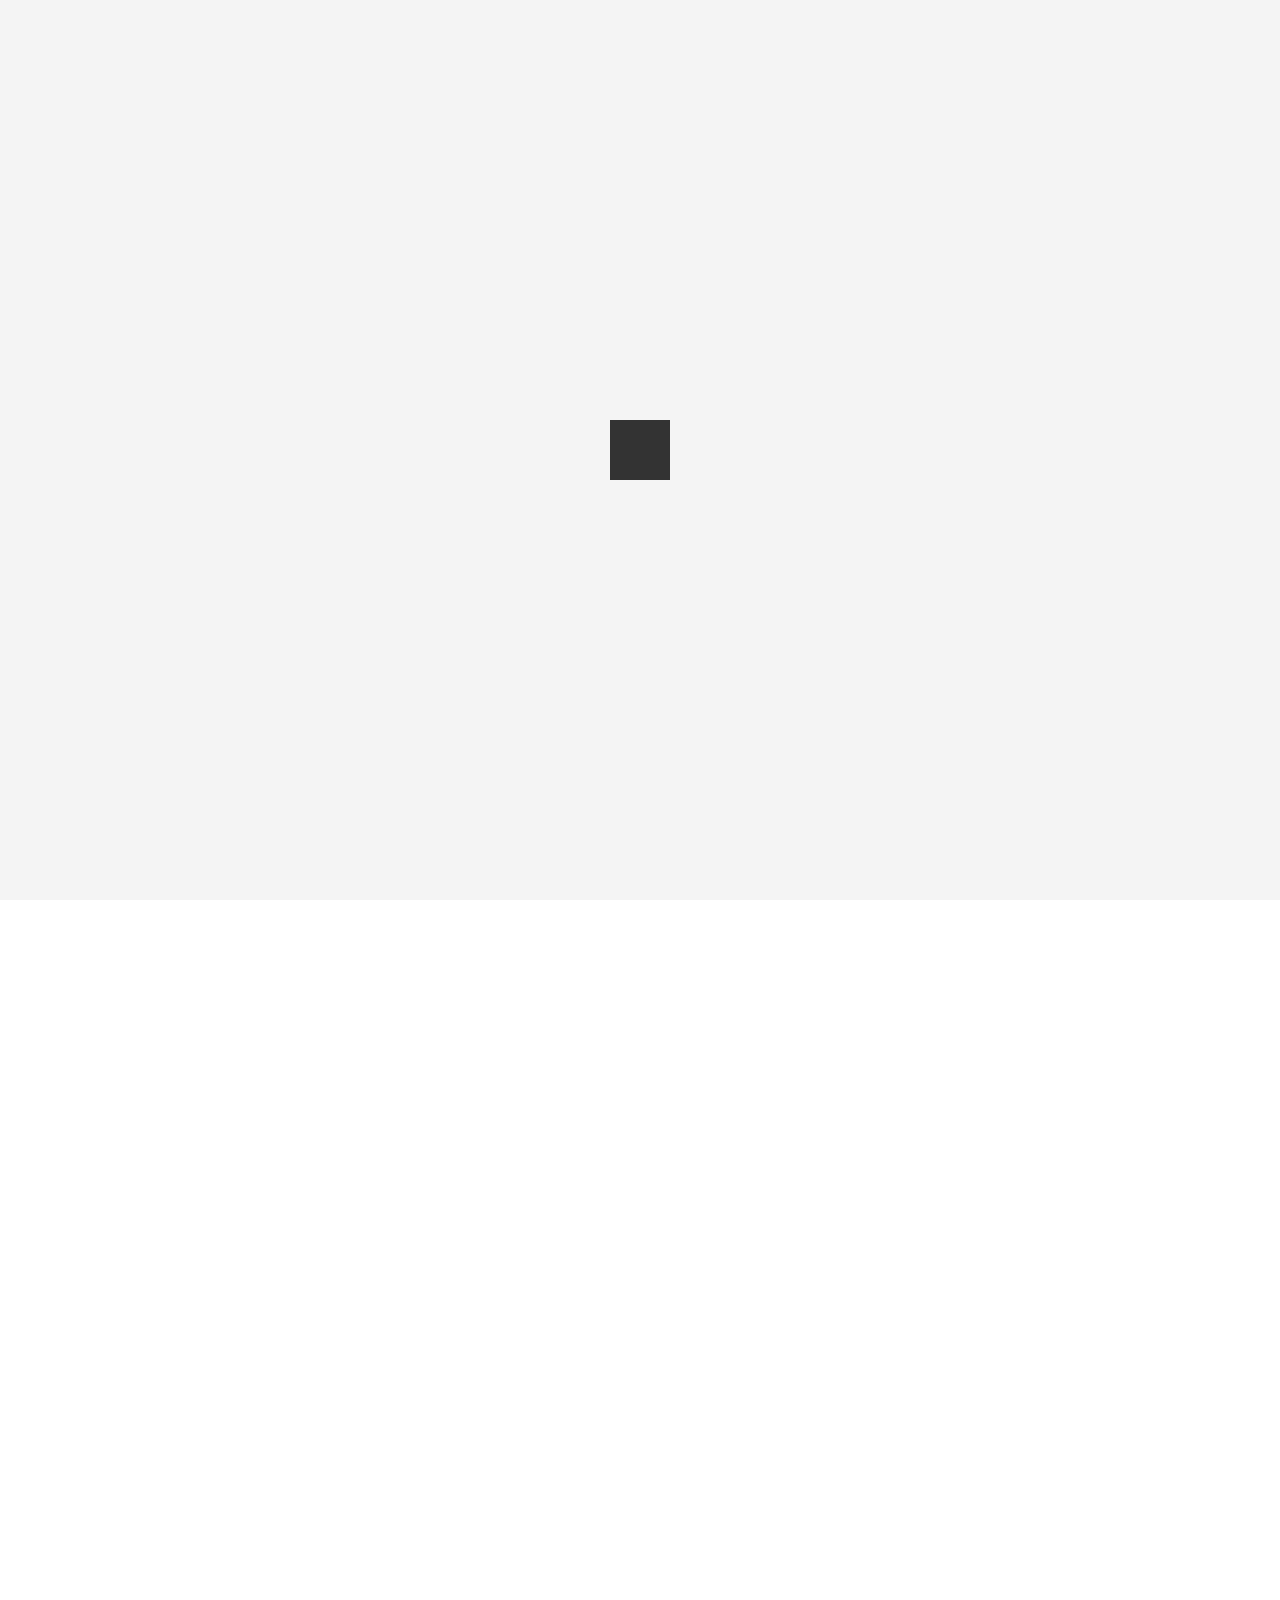
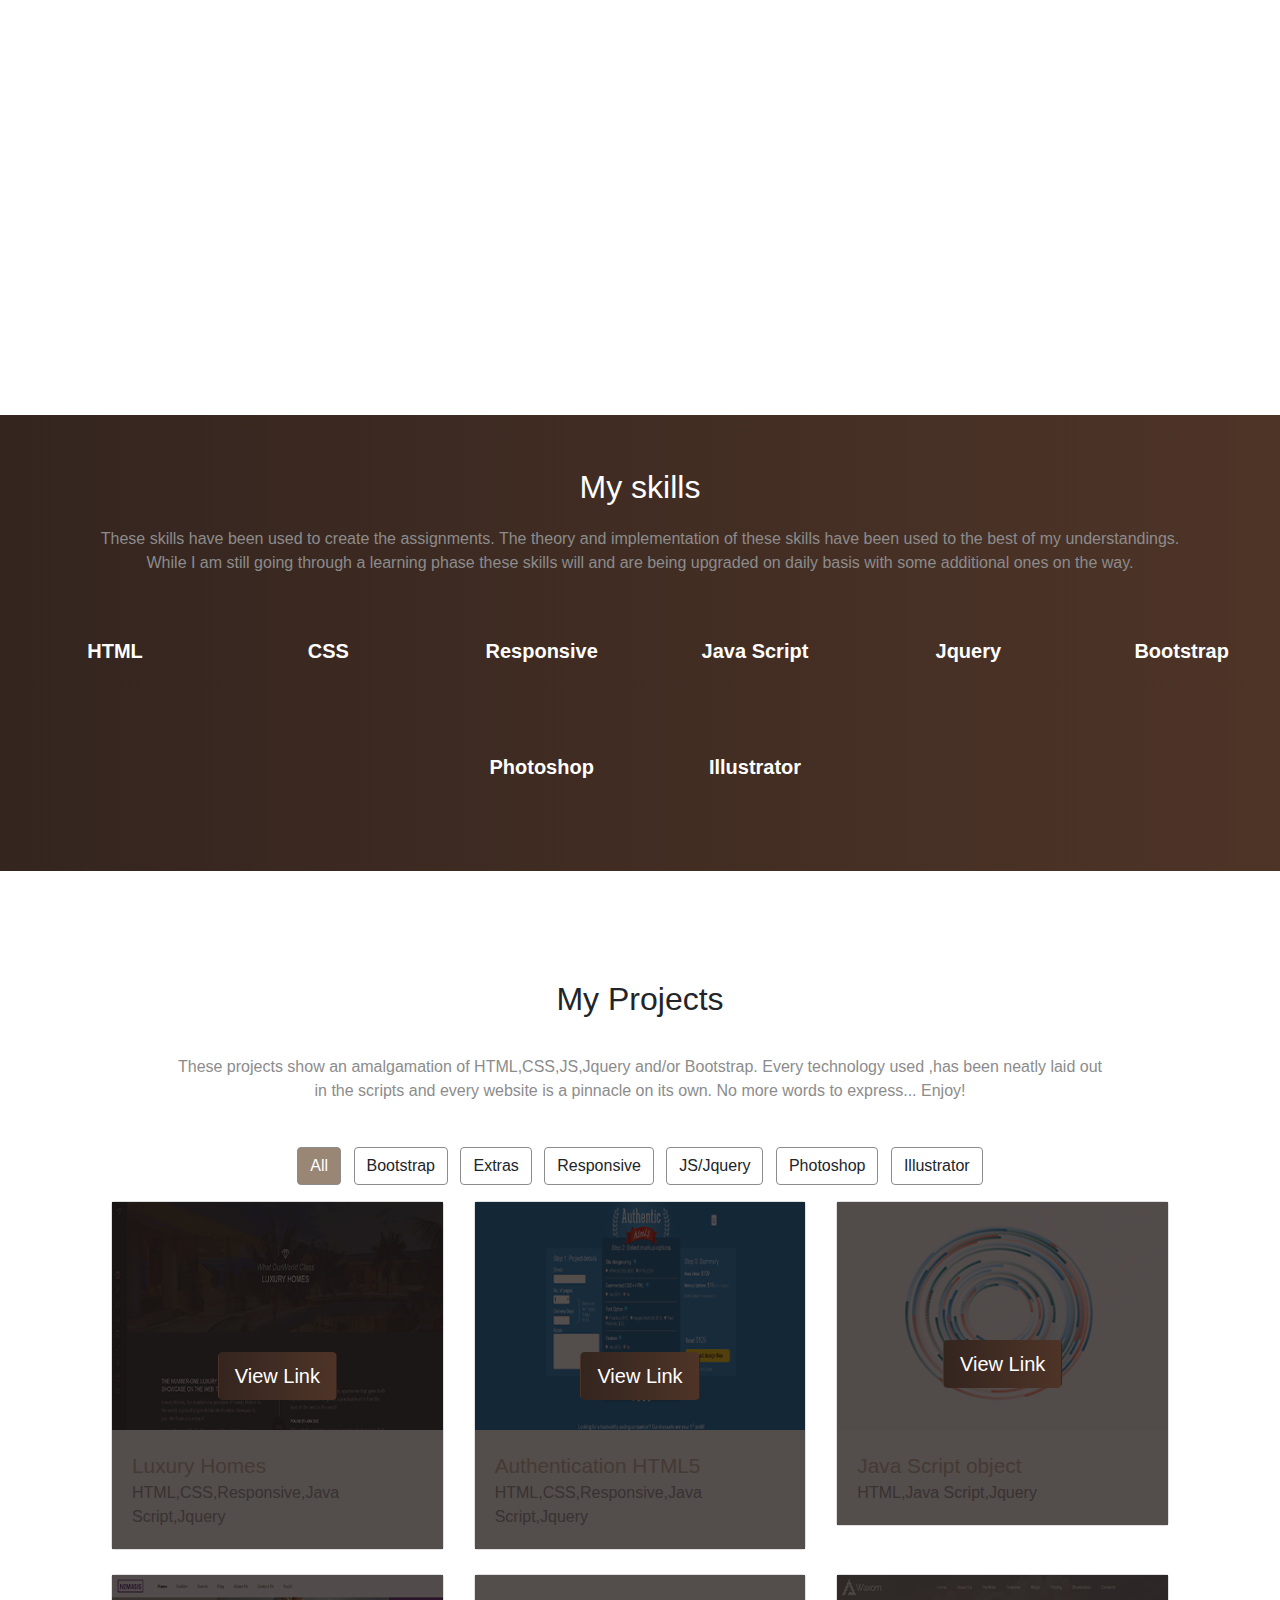
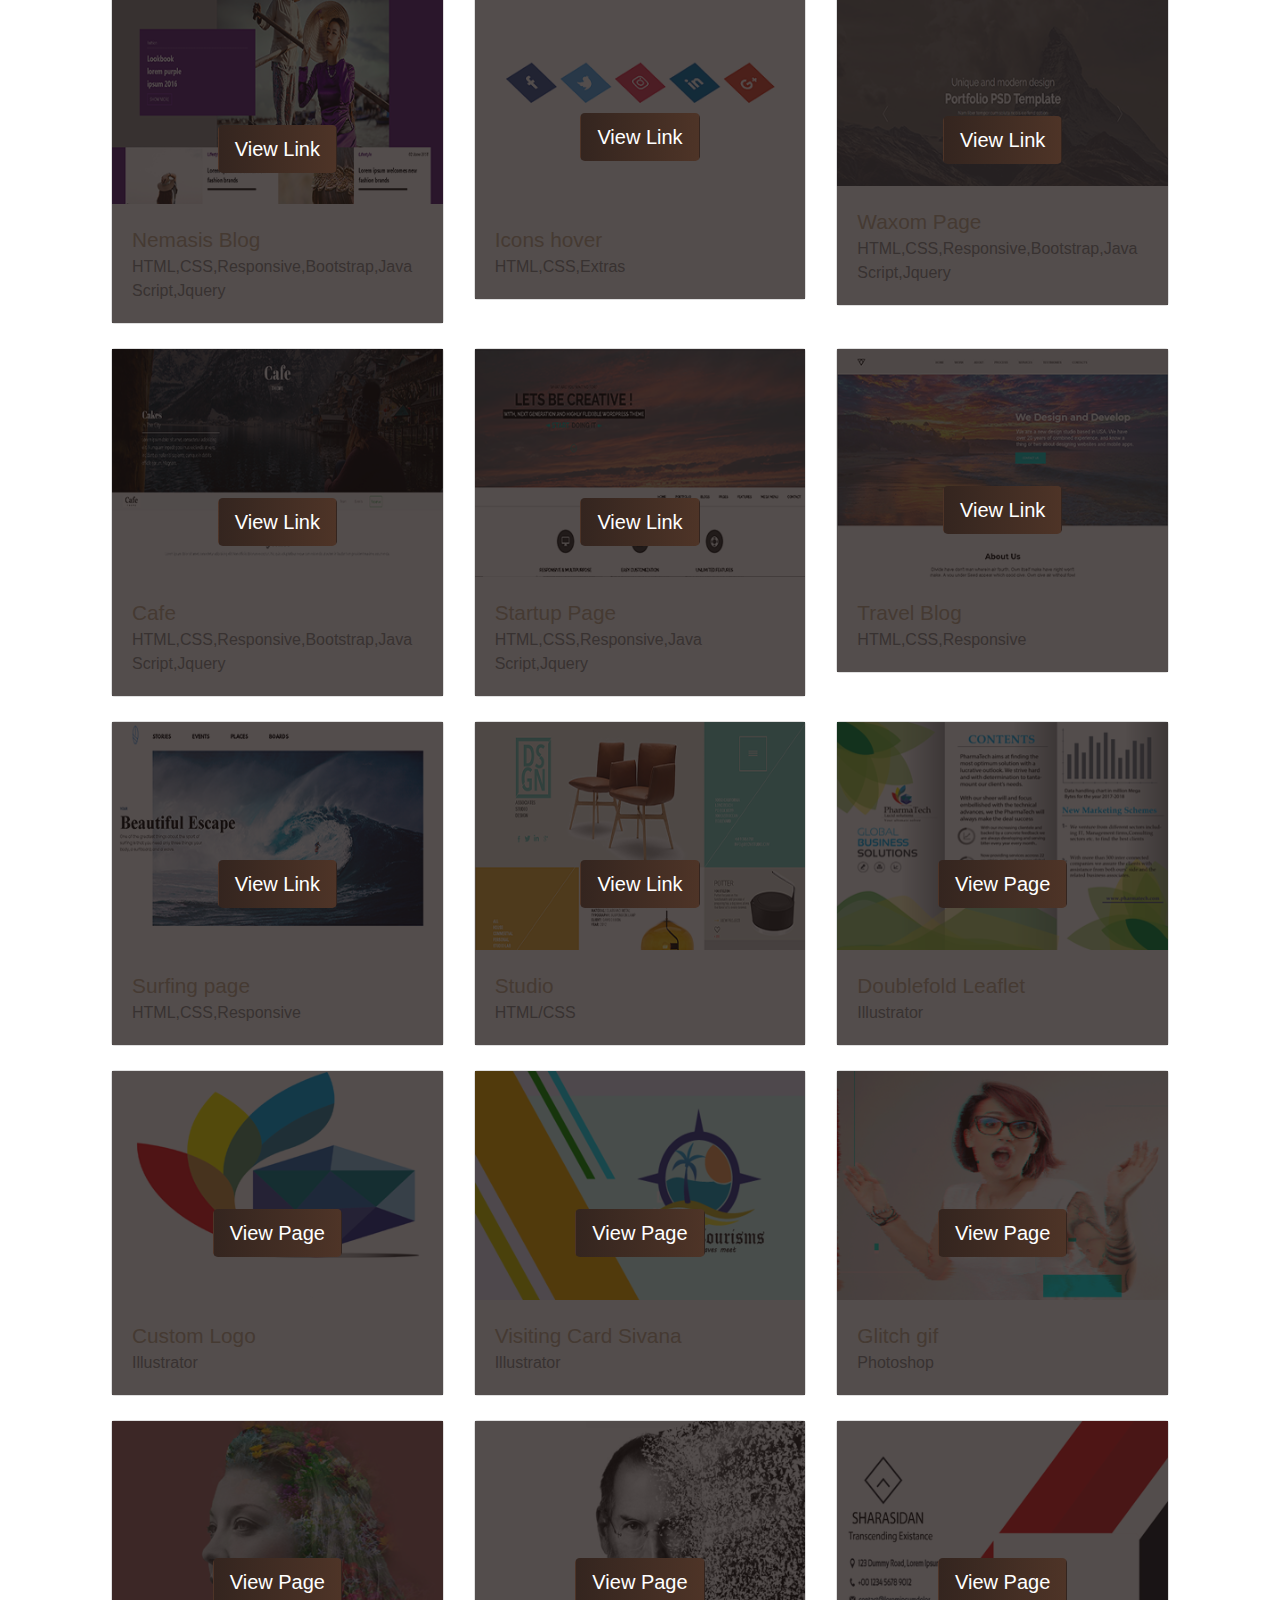
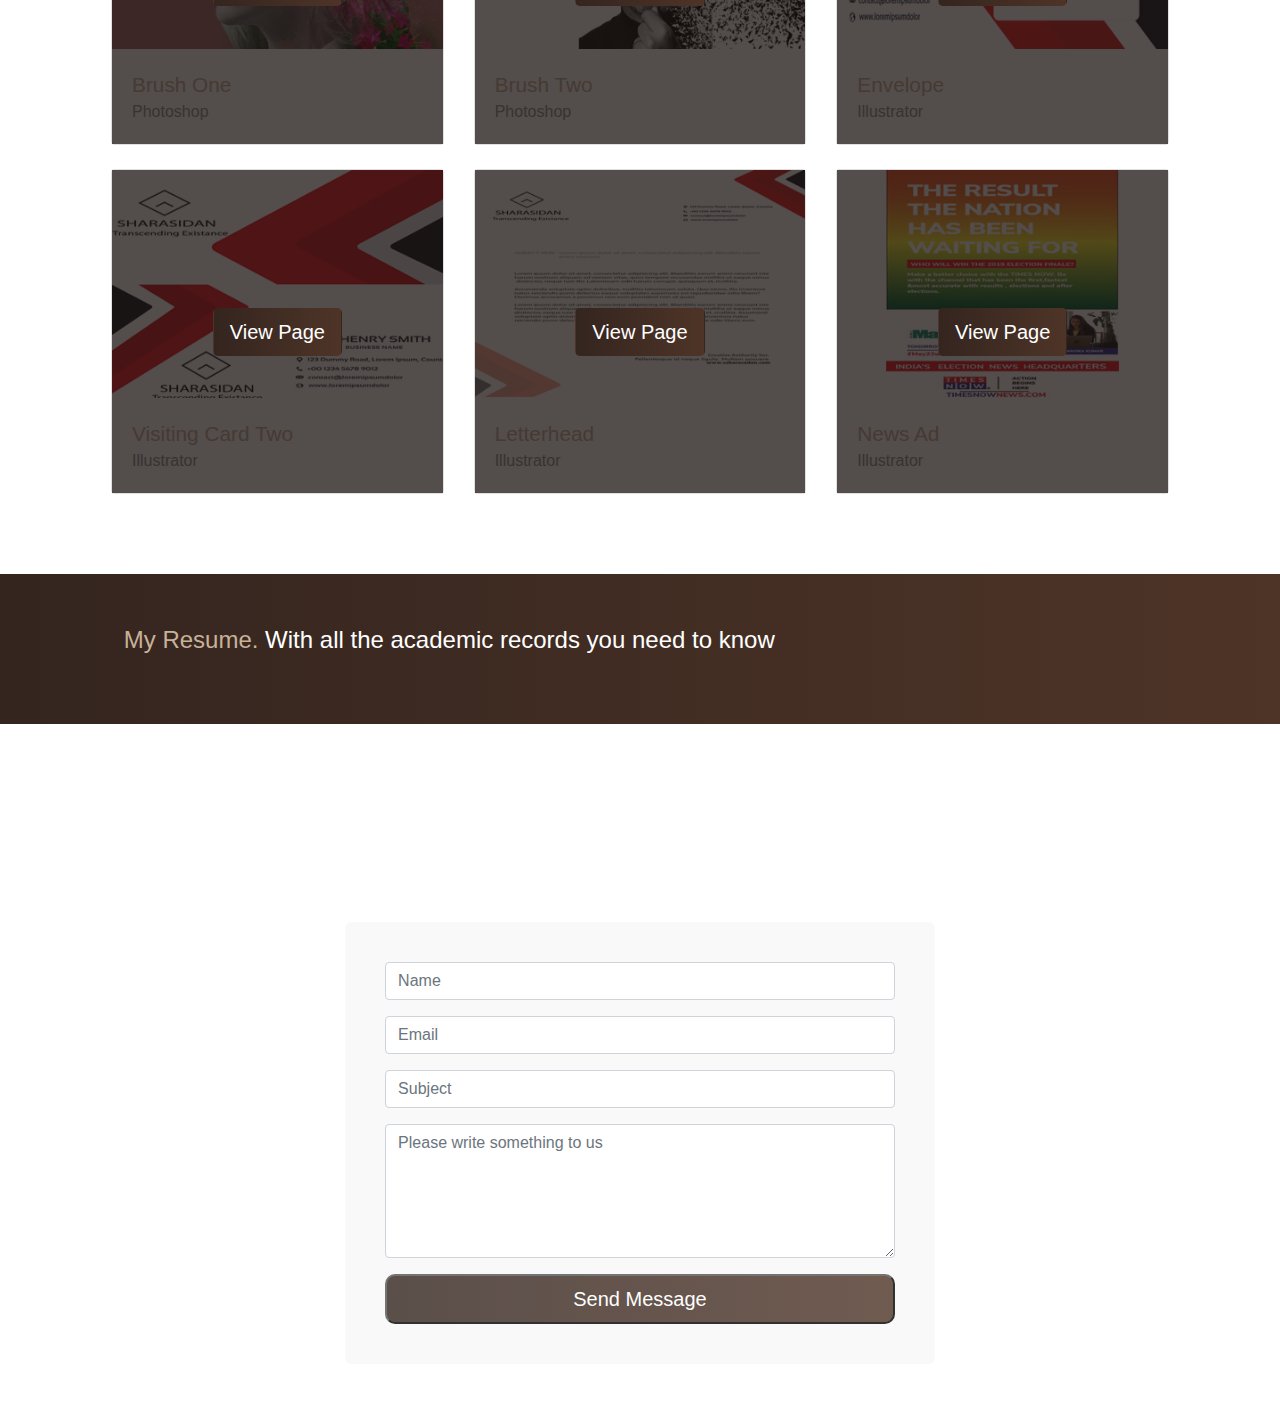
<file: index.html>
<!DOCTYPE html>
<html>
<head>
	<title>My Portfolio</title>
	<meta charset="utf-8">
	<meta name="viewport" content="width=device-width, initial-scale=1">
	<link rel="stylesheet" href="CSS/aos.css">
	<link rel="stylesheet" href="CSS/fontawesome.min.css">
	<!-- <link href="https://stackpath.bootstrapcdn.com/font-awesome/4.7.0/css/font-awesome.min.css" rel="stylesheet" integrity="sha384-wvfXpqpZZVQGK6TAh5PVlGOfQNHSoD2xbE+QkPxCAFlNEevoEH3Sl0sibVcOQVnN" crossorigin="anonymous"> -->
	<link rel="stylesheet" href="https://cdnjs.cloudflare.com/ajax/libs/twitter-bootstrap/4.3.1/css/bootstrap.css">
	<link rel="stylesheet" href="CSS/style.css">
 </head>
<body>
<div class="loaderscreen">
<div class="spinner"></div>
</div>

	<div class="container-fluid px-0 wrapper1">
	<section class="py-2 py-md-3 main_hero">
		<div clas="container-fluid px-0">
		<nav class="navbar navbar fixed-top navbar-expand-lg nav_main px-0">
			<a href="#" class="navbar-brand ml-3">
			<img src="Images/Illustrations/LOGO.png" class="scalesome" alt="logo">
			</a>
		 <button class="btn-lg navbar-toggler text-white  btnmenu" role="button" data-toggle="collapse" data-target="#mymenu">
			<span class="cross"></span>
		</button>
			<div class="collapse navbar-collapse main_menu justify-content-lg-center " id="mymenu">
			<ul class="navbar-nav text-white text-center navmenu ">
	<li class="nav-item px-lg-3">
	<a href= "#home" class="nav-link text-white lead">Home</a>
	</li>
	<li class="nav-item px-lg-3">
	<a href= "#skills" class="nav-link text-white lead">Skills</a>
	</li>
		<li class="nav-item px-lg-3">
	<a href= "#about" class="nav-link text-white lead">About Me</a>
	</li>
		
		<li class="nav-item px-lg-3">
	<a href= "#assignment" class="nav-link text-white lead">Assignments</a>
	</li>
		
		<li class="nav-item px-lg-3">
	<a href= "#contact" class="nav-link text-white lead">Contact</a>
	</li>
	</ul>
			</div>
		</nav>
		</div>
		<div id="home" class="targets"></div>
		<section class="py-3 py-lg-5 text-center justify-content-center container_top align-content-center" >
		<div class="row mx-0 text-center my-auto">
		<div class="col-11 col-lg-5 text-center mx-auto text-white">
		<p class="font-weight-bold font_one" data-aos="fade-right" data-aos-duration="800" data-aos-delay="200">Hi, I am Vaibhav Pharate.<br>Welcome to my Portfolio.</p><br>
			<span >
		<i class="fas fa-chevron-down fontaw1 animate1"></i>
			</span>
		</div>
		</div>
		</section>
	</section>
		<section class="py-3 py-md-4 py-lg-5">
		<div class="container-fluid">
			<div class="widthsome mx-auto ovrfl">
		<div class="row mx-0 text-center justify-content-center" data-aos="fade-up" >
				<div class="col-11 col-md-6 col-lg-3 text-center mx-auto parent1">
			    <span class="d-block skillset1" data-aos="fade-right">
					<i class="fab fa-html5"></i>
				</span>
					<div data-aos="fade-in">
					<p class="font-weight-bold lead">HTML5 &amp; HTML</p>
					<p class="sometext text-center">With HTML5 and HTML the contents can be displayed with tagges markups and many other accessable contents have been included in all new HTML5</p>
						</div>
					<div class="col-5 mx-auto borderchild"></div>
			    </div>
			<div class="col-11 col-md-6 col-lg-3 text-center mx-auto parent1">
			    <span class="d-block skillset1" data-aos="fade-up">
					<i class="fab fa-css3-alt"></i>
				</span>
				<div data-aos="fade-in">
					<p class="font-weight-bold lead">CSS3 &amp; CSS</p>
					<p class="sometext text-center">With CSS and the new CSS3 we can stylize each and every element on the webpage with any desired property imaginable.</p>
			</div>
					<div class="col-5 mx-auto borderchild"></div>
			    </div>
			<div class="col-11 col-md-6 col-lg-3 text-center mx-auto parent1">
			    <span class="d-block skillset1" data-aos="fade-left">
					<i class="fab fa-js-square"></i>
				</span>
				<div data-aos="fade-in">
					<p class="font-weight-bold lead">Jquery &amp; Java Script </p>
					<p class="sometext text-center">Jquery and Java Script that are the soul of user interaction can be triggered on any event i.e. for both desktop and smartphone browser events,thus making the webpage more fun to create and for the user to visit it again and again</p>
				</div>
					<div class="col-5 mx-auto borderchild"></div>
			    </div>
			<div class="col-11 col-md-6 col-lg-3 text-center mx-auto parent1">
			    <span class="d-block skillset1" data-aos="fade-up">
					<i class="fab fa-adobe"></i>
				</span>
				<div data-aos="fade-in">
					<p class="font-weight-bold lead">Illustrator &amp; Photoshop</p>
					<p class="sometext text-center">With Adobe Illustrator it is now easy to make brands&amp;/or Logos with both accuracy and more precision.Whereas Photoshop helps to create attractive web templates and gives the independence to exude your passion and imaginations while building them.</p>
			</div>
					<div class="col-5 mx-auto borderchild"></div>
			    </div>
			</div>
			</div>
		</div>
		</section>
		<div id="about" class="targets"></div>
		<section class="py-3 py-lg-5">
			
			<div class="widthsome mx-auto text-center px-2"> 
			<p class="fontsome text-center font-weight-bold mb-3 mb-lg-3" data-aos="flip-right" data-aos-delay="350">About Me</p>
			<p class="text-center lead  mb-3 mb-lg-5 text-dark" data-aos="flip-right" data-aos-delay="350">Hi, I am Vaibhav Pharate a Mechanical Engineer by degree and an Analytical thinker by choice. It is this choice that hase led me to ponder for such an immense world of possibilities that is web designing. That being said I have completed my Diploma in Semanitc Web Designing through Envision Computer Training Institute (ECTI). I have an experience in designing Responsive webpages using HTML, CSS, the generous Bootstrap (Thanks to twitter!) and also making the webpages User Interactive using Java Script and Jquery programming languages. Also I can design brands/logos using Adobe Illustrator and website templates using Adobe Photoshop<br>
			I am now a front end web developer and focusing on improving my skillset for the more better implimentations. All that being said, If you want to know more about my acadamics, click the button below for my resume.  

			 </p>
			 <div  data-aos="flip-up" data-aos-delay="350">
			 <a class="text-white font-weight-bold mx-auto  buttonresume lead" href="vaibhav_pharate.pdf" target="_blank">My Resume</a>
			</div>
               </div>
		</section>
		<div id="skills" class="targets"></div>
		<section class="py-3 py-md-5 brownback">
		<div class="container-fluid text-center px-0">
		<div class="row mx-0  text-center justify-content-center">
			<div class="col-12 px-0">
				<p class="text-white text-center fontsome">My skills</p>
				<p class="mx-auto text-center widthsome fontmont" style="color: #8c8c8c;">These skills have been used to create the assignments. The theory and implementation of these skills have been used to the best of my understandings. While I am still going through a learning phase these skills will and are being upgraded on daily basis with some additional ones on the way. </p>
			</div>
			<div class="col-lg-12 px-0">
				 
    <div class="row mx-auto">
       <div class="col-lg-2 mx-auto"> <div class="progressbar" data-animate="false">
    <div class="circle" data-percent="85">
      <div></div>
      <p class="textskill">HTML</p>
    </div>
  </div></div>
        <div class="col-lg-2 mx-auto"><div class="progressbar" data-animate="false">
    <div class="circle" data-percent="90">
      <div></div>
      <p class="textskill">CSS</p>
    </div>
  </div></div>
        <div class="col-lg-2 mx-auto"><div class="progressbar" data-animate="false">
    <div class="circle" data-percent="90">
      <div></div>
      <p class="textskill">Responsive</p>
    </div>
  </div></div>
        <div class="col-lg-2 mx-auto"><div class="progressbar" data-animate="false">
    <div class="circle" data-percent="85">
      <div></div>
      <p class="textskill">Java Script</p>
    </div>
  </div></div>
 <div class="col-lg-2 mx-auto"><div class="progressbar" data-animate="false">
    <div class="circle" data-percent="85">
      <div></div>
      <p class="textskill">Jquery</p>
    </div>
  </div></div>
   <div class="col-lg-2 mx-auto"><div class="progressbar" data-animate="false">
    <div class="circle" data-percent="70">
      <div></div>
      <p class="textskill">Bootstrap</p>
    </div>
  </div></div></div>
			</div>
			<div class="col-lg-12 px-0">
				 
    <div class="row mx-auto">
      
        
        <div class="col-lg-2 mx-auto ml-lg-auto mr-lg-0"><div class="progressbar" data-animate="false">
    <div class="circle" data-percent="70">
      <div></div>
      <p class="textskill">Photoshop</p>
    </div>
  </div></div>
        <div class="col-lg-2 mx-auto mr-lg-auto ml-lg-0"><div class="progressbar" data-animate="false">
    <div class="circle" data-percent="70">
      <div></div>
      <p class="textskill">Illustrator</p>
    </div>
  </div></div></div>
			</div>
		</div>
		</div>
		</section>
		<div id="assignment" class="targets"></div>
		<section class="py-3 py-lg-5" >
		<div class="container-fluid px-0">
			<div class="widthsome mx-auto">
				<div class="activity" >
			<p class="fontsome text-center mx-auto py-sm-3">
			My Projects 	
			</p>
				<p class="mx-auto text-center widthsome fontmont" style="color: #8c8c8c;">These projects show an amalgamation of HTML,CSS,JS,Jquery and/or Bootstrap. Every technology used ,has been neatly laid out in the scripts and every website is a pinnacle on its own. No more words to express... Enjoy! </p>
				</div>
				<div class="py-3 py-lg-2 somelink">
					<div class="row mx-0 justify-content-center listbottom">
						<ul class="list-unstyled list-inline text-center">
							<li class="list-inline-item" ><button class="btn project-item activebutton" data-filter="All">All</button></li>
							<li class="list-inline-item" ><button class="btn project-item" data-filter="Boots">Bootstrap</button></li>
							<li class="list-inline-item" ><button class="btn project-item" data-filter="Extra">Extras</button></li>
							<li class="list-inline-item" ><button class="btn project-item" data-filter="Resp">Responsive</button></li>
							<li class="list-inline-item" ><button class="btn project-item" data-filter="Js">JS/Jquery</button></li>
							<li class="list-inline-item" ><button class="btn project-item" data-filter="Pht">Photoshop</button></li>
							<li class="list-inline-item" ><button class="btn project-item" data-filter="Ill">Illustrator</button></li>
							</ul>
					</div>
					<div class="row mx-auto justify-content-center show1 imgfromtop">
				<div class="col-11 col-lg-4 mb-4 filter Js Resp Extra" >
					
					<div class="card maincard" >
						<img src="Images/Illustrations/two.png" class="img-fluid">
						<div class="card-img-overlay cardfind">
							<a href="Luxury/index.html" target="_blank"><button class="btn btn-lg text-white btnsomecard" >View Link</button></a>
						</div>
						<div class="card-body cardchange">
							<p class="card-text colorone mb-0">Luxury Homes</p>
							<p class="card-text colortwo">HTML,CSS,Responsive,Java Script,Jquery</p>
						</div>
					</div>
					
				</div>	
				<div class="col-11 col-lg-4 mb-4 filter Js Resp " >
					
					<div class="card maincard" >
						<img src="Images/Illustrations/authen.png" class="img-fluid setheight">
						<div class="card-img-overlay cardfind">
							<a href="Authentication/index.html"  target="_blank"><button class="btn btn-lg text-white btnsomecard">View Link</button></a>
						</div>
						<div class="card-body cardchange">
							<p class="card-text colorone mb-0">Authentication HTML5</p>
							<p class="card-text colortwo">HTML,CSS,Responsive,Java Script,Jquery</p>
						</div>
					</div>
						
				</div>
				<div class="col-11 col-lg-4 mb-4 filter Js Extra " >
					
					<div class="card maincard" >
						<img src="Images/Illustrations/circular.png" class="img-fluid">
						<div class="card-img-overlay cardfind">
							<a href="Circular11/index.html" target="_blank"><button class="btn btn-lg text-white btnsomecard">View Link</button></a>
						</div>
						<div class="card-body cardchange">
							<p class="card-text colorone mb-0">Java Script object</p>
							<p class="card-text colortwo">HTML,Java Script,Jquery</p>
						</div>
					</div>
						
				</div>
				<div class="col-11 col-lg-4 mb-4 filter   Boots Js Resp" >
					
					<div class="card maincard" >
						<img src="Images/Illustrations/three.png" class="img-fluid">
						<div class="card-img-overlay cardfind">
							<a href="NemasisAbsolute/Index.html"  target="_blank"><button class="btn btn-lg text-white btnsomecard">View Link</button></a>
						</div>
						<div class="card-body cardchange">
							<p class="card-text colorone mb-0">Nemasis Blog</p>
							<p class="card-text colortwo">HTML,CSS,Responsive,Bootstrap,Java Script,Jquery</p>
						</div>
					</div>
					
				</div>
				<div class="col-11 col-lg-4 mb-4 filter  Extra">
					
					<div class="card maincard"  d>
						<img src="Images/Illustrations/icons.png" class="img-fluid">
						<div class="card-img-overlay cardfind">
							<a href="Icons/Index.html"  target="_blank"><button class="btn btn-lg text-white btnsomecard">View Link</button></a>
						</div>
						<div class="card-body cardchange">
							<p class="card-text colorone mb-0">Icons hover</p>
							<p class="card-text colortwo">HTML,CSS,Extras</p>
						</div>
					</div>
					
				</div>
				<div class="col-11 col-lg-4 mb-4 filter Boots Resp Js" >
					
					<div class="card maincard" >
						<img src="Images/Illustrations/waxom.png" class="img-fluid">
						<div class="card-img-overlay cardfind">
							<a href="Waxom/index.html"  target="_blank"><button class="btn btn-lg text-white btnsomecard">View Link</button></a>
						</div>
						<div class="card-body cardchange">
							<p class="card-text colorone mb-0">Waxom Page</p>
							<p class="card-text colortwo">HTML,CSS,Responsive,Bootstrap,Java Script,Jquery</p>
						</div>
					</div>
					
				</div>
						<div class="col-11 col-lg-4 mb-4 filter Boots Resp Js" >
							
					<div class="card maincard">
						<img src="Images/Illustrations/cafe.png" class="img-fluid">
						<div class="card-img-overlay cardfind">
							<a href="Cafe/index.html"  target="_blank"><button class="btn btn-lg text-white btnsomecard">View Link</button></a>
						</div>
						<div class="card-body cardchange">
							<p class="card-text colorone mb-0">Cafe</p>
							<p class="card-text colortwo">HTML,CSS,Responsive,Bootstrap,Java Script,Jquery</p>
						</div>
					</div>
							
				</div>
						<div class="col-11 col-lg-4 mb-4 filter Resp Js" >
							
					<div class="card maincard">
						<img src="Images/Illustrations/startup.png" class="img-fluid">
						<div class="card-img-overlay cardfind">
							<a href="Startup/Index.html"  target="_blank"><button class="btn btn-lg text-white btnsomecard">View Link</button></a>
						</div>
						<div class="card-body cardchange">
							<p class="card-text colorone mb-0">Startup Page</p>
							<p class="card-text colortwo">HTML,CSS,Responsive,Java Script,Jquery</p>
						</div>
					</div>
							
				</div>
						<div class="col-11 col-lg-4 mb-4 filter Js Resp " >
							
					<div class="card maincard" >
						<img src="Images/Illustrations/travel.png" class="img-fluid">
						<div class="card-img-overlay cardfind">
							<a href="Travel/index.html"  target="_blank"><button class="btn btn-lg text-white btnsomecard">View Link</button></a>
						</div>
						<div class="card-body cardchange">
							<p class="card-text colorone mb-0">Travel Blog</p>
							<p class="card-text colortwo">HTML,CSS,Responsive</p>
						</div>
					</div>
				</div>
						<div class="col-11 col-lg-4 mb-4 filter All " >
							
					<div class="card maincard" >
						<img src="Images/Illustrations/surfing.png" class="img-fluid">
						<div class="card-img-overlay cardfind">
							<a href="Surfing/index.html"  target="_blank"><button class="btn btn-lg text-white btnsomecard">View Link</button></a>
						</div>
						<div class="card-body cardchange">
							<p class="card-text colorone mb-0">Surfing page</p>
							<p class="card-text colortwo">HTML,CSS,Responsive</p>
						</div>
					</div>
									
				</div>
						<div class="col-11 col-lg-4 mb-4 filter All " >
							
					<div class="card maincard" >
						<img src="Images/Illustrations/studio.png" class="img-fluid">
						<div class="card-img-overlay cardfind">
							<a href="Studio/index.html"  target="_blank"><button class="btn btn-lg text-white btnsomecard">View Link</button></a>
						</div>
						<div class="card-body cardchange">
							<p class="card-text colorone mb-0">Studio</p>
							<p class="card-text colortwo">HTML/CSS</p>
						</div>
					</div>
							
				</div>
						<div class="col-11 col-lg-4 mb-4 filter Ill " >
					
					<div class="card maincard">
						<img src="Images/Illustrations/leaflet.png" class="img-fluid">
						<div class="card-img-overlay cardfind">
							<a href="Illustrator/Leaflet.png"  target="_blank"><button class="btn btn-lg text-white btnsomecard">View Page</button></a>
						</div>
						<div class="card-body cardchange">
							<p class="card-text colorone mb-0">Doublefold Leaflet</p>
							<p class="card-text colortwo">Illustrator</p>
						</div>
					</div>
						
				</div>
						<div class="col-11 col-lg-4 mb-4 filter Ill " >
					
					<div class="card maincard">
						<img src="Images/Illustrations/logo1.png" class="img-fluid">
						<div class="card-img-overlay cardfind">
							<a href="Illustrator/logo.png"  target="_blank"><button class="btn btn-lg text-white btnsomecard">View Page</button></a>
						</div>
						<div class="card-body cardchange">
							<p class="card-text colorone mb-0">Custom Logo</p>
							<p class="card-text colortwo">Illustrator</p>
						</div>
					</div>
						
				</div>
						<div class="col-11 col-lg-4 mb-4 filter Ill " >
					
					<div class="card maincard" >
						<img src="Images/Illustrations/visit1.png" class="img-fluid">
						<div class="card-img-overlay cardfind">
							<a href="Illustrator/Sivana-03.png"  target="_blank"><button class="btn btn-lg text-white btnsomecard">View Page</button></a>
						</div>
						<div class="card-body cardchange">
							<p class="card-text colorone mb-0">Visiting Card Sivana</p>
							<p class="card-text colortwo">Illustrator</p>
						</div>
					</div>
						
				</div>
						<div class="col-11 col-lg-4 mb-4 filter Pht " >
					
					<div class="card maincard" >
						<img src="Images/Illustrations/gif1.png" class="img-fluid">
						<div class="card-img-overlay cardfind">
							<a href="Photoshop/asdf.gif"  target="_blank"><button class="btn btn-lg text-white btnsomecard">View Page</button></a>
						</div>
						<div class="card-body cardchange">
							<p class="card-text colorone mb-0">Glitch gif</p>
							<p class="card-text colortwo">Photoshop</p>
						</div>
					</div>
						
				</div>
						<div class="col-11 col-lg-4 mb-4 filter Pht " >
					
					<div class="card maincard">
						<img src="Images/Illustrations/nat.png" class="img-fluid">
						<div class="card-img-overlay cardfind">
							<a href="Photoshop/natalie_dormer_actress_profile_face_make_up_109437_2060x123622.png"  target="_blank"><button class="btn btn-lg text-white btnsomecard">View Page</button></a>
						</div>
						<div class="card-body cardchange">
							<p class="card-text colorone mb-0">Brush One</p>
							<p class="card-text colortwo">Photoshop</p>
						</div>
					</div>
						
				</div>
						<div class="col-11 col-lg-4 mb-4 filter Pht ">
					
					<div class="card maincard">
						<img src="Images/Illustrations/steve.png" class="img-fluid">
						<div class="card-img-overlay cardfind">
							<a href="Photoshop/Steve jobs.png"  target="_blank"><button class="btn btn-lg text-white btnsomecard" >View Page</button></a>
						</div>
						<div class="card-body cardchange">
							<p class="card-text colorone mb-0">Brush Two</p>
							<p class="card-text colortwo">Photoshop</p>
						</div>
					</div>
						
				</div>
						<div class="col-11 col-lg-4 mb-4 filter Ill " >
					
					<div class="card maincard">
						<img src="Images/Illustrations/env.png" class="img-fluid">
						<div class="card-img-overlay cardfind">
							<a href="Illustrator/Envelope.png"><button class="btn btn-lg text-white btnsomecard">View Page</button></a>
						</div>
						<div class="card-body cardchange">
							<p class="card-text colorone mb-0">Envelope</p>
							<p class="card-text colortwo">Illustrator</p>
						</div>
					</div>
						
				</div>
						<div class="col-11 col-lg-4 mb-4 filter Ill" >
					
					<div class="card maincard">
						<img src="Images/Illustrations/visit2.png" class="img-fluid">
						<div class="card-img-overlay cardfind">
							<a href="Illustrator/Visitingcard-1.png"  target="_blank"><button class="btn btn-lg text-white btnsomecard">View Page</button></a>
						</div>
						<div class="card-body cardchange">
							<p class="card-text colorone mb-0">Visiting Card Two</p>
							<p class="card-text colortwo">Illustrator</p>
						</div>
					</div>
						
				</div>
						<div class="col-11 col-lg-4 mb-4 filter Ill " >
					
					<div class="card maincard">
						<img src="Images/Illustrations/letterhead.png" class="img-fluid">
						<div class="card-img-overlay cardfind">
							<a href="Illustrator/Letterhead.png"  target="_blank"><button class="btn btn-lg text-white btnsomecard">View Page </button></a>
						</div>
						<div class="card-body cardchange">
							<p class="card-text colorone mb-0">Letterhead</p>
							<p class="card-text colortwo">Illustrator</p>
						</div>
					</div>
						
				</div>
						<div class="col-11 col-lg-4 mb-4 filter Ill " >
					
					<div class="card maincard">
						<img src="Images/Illustrations/news.png" class="img-fluid">
						<div class="card-img-overlay cardfind">
							<a href="Illustrator/NEWS-01.jpg"  target="_blank"><button class="btn btn-lg text-white btnsomecard">View Page </button></a>
						</div>
						<div class="card-body cardchange">
							<p class="card-text colorone mb-0">News Ad</p>
							<p class="card-text colortwo">Illustrator</p>
						</div>
					</div>
						
				</div>
				</div>

				</div>
				</div>
		</div>
		</section>
<div class="container-fluid py-3 py-lg-5 brownback">
			<div class="widthsome mx-auto">
			<div class="row mx-0">
			<div class="col-11 mx-auto col-md-9" data>
			<p class="presume textrale text-white text-center text-lg-left mb-0">
			<span style="color:#c7b299">My Resume.</span> With all the academic records you need to know	
			</p>	
			</div>	
			<div class="col-11 mx-auto col-md-3 mt-3 mt-md-0 text-center" >
			<a class="text-white font-weight-bold d-inline-block buttonresume lead" href="vaibhav_pharate.pdf" target="_blank" data-aos="fade-left ">Click here</a>	
			</div>
			</div>
			</div>
		</div>
		
		<section class="py-3 py-lg-5 backworking" id="contact">
			<div id="contact" class="targets"></div>
			<div class="container-fluid justify-content-center">
          <p class="text-center text-white mx-auto fontsome " data-aos="fade-down-left">Contact Me</p>
          <p class="text-center text-white lead" data-aos="fade-down-right">Feel Free to write a message. I will reach back to you as soon as possible. Have a nice day!</p>
            <div class="widthsome mx-auto">
            	<div class="row mx-0 justify-content-center">
            	<div class="col-11 col-lg-7 mx-auto">
            	<div class="formWrapper">
            	<form id="formContact" class="contactme needs-validation" role="form" method="post" action="send_message.php" novalidate>
            		 <input type="text" class="form-control" id="name_user" placeholder="Name" required  data-rule-required="true" data-rule-minlength="4">
                       <div class="valid-feedback">
                        Looks good!
                   </div>
                   <div class="mb-3"></div>
                   <input type="email" class="form-control" name="email_user" placeholder="Email" required  data-rule-required="true" data-rule-minlength="7" data-rule-email="true">
                   
                   <div class="mb-3"></div>
                   <input type="text" class="form-control" name="subject_user" placeholder="Subject"  data-rule-required="false">
                   <div class="valid-feedback">
                        Looks good!
                   </div>
                   <div class="mb-3"></div>
                   
                    <textarea class="form-control" name="message_user" rows="5" data-rule-required="true" required placeholder ="Please write something to us" data-rule-minlength="6"></textarea>
                    <div class="mb-3"></div>
                    <button class="btn-lg text-white d-block w-100 mx-auto sendbutton" type="submit" value="Validate!">Send Message</button>
            	</form>
            </div>
            </div>
        </div>
            </div>				
			</div>
		</section>
	</div>

<script
  src="https://code.jquery.com/jquery-3.4.1.min.js"
  integrity="sha256-CSXorXvZcTkaix6Yvo6HppcZGetbYMGWSFlBw8HfCJo="
  crossorigin="anonymous"></script>
<script src="JS/script.js"></script>
	<script src=" https://cdnjs.cloudflare.com/ajax/libs/twitter-bootstrap/4.3.1/js/bootstrap.bundle.min.js"></script>
	<script src="JS/circle.js"></script>
<script src="JS/aos.js"></script>
	<script>
		AOS.init();
</script>
<script type="text/javascript" src="http://ajax.aspnetcdn.com/ajax/jquery.validate/1.11.1/jquery.validate.min.js"></script>
	
	<script type="text/javascript">
		$('#formContact').validate();
	</script>
<script src="JS/fontawesome.js"></script>
</body>
</html>
</file>
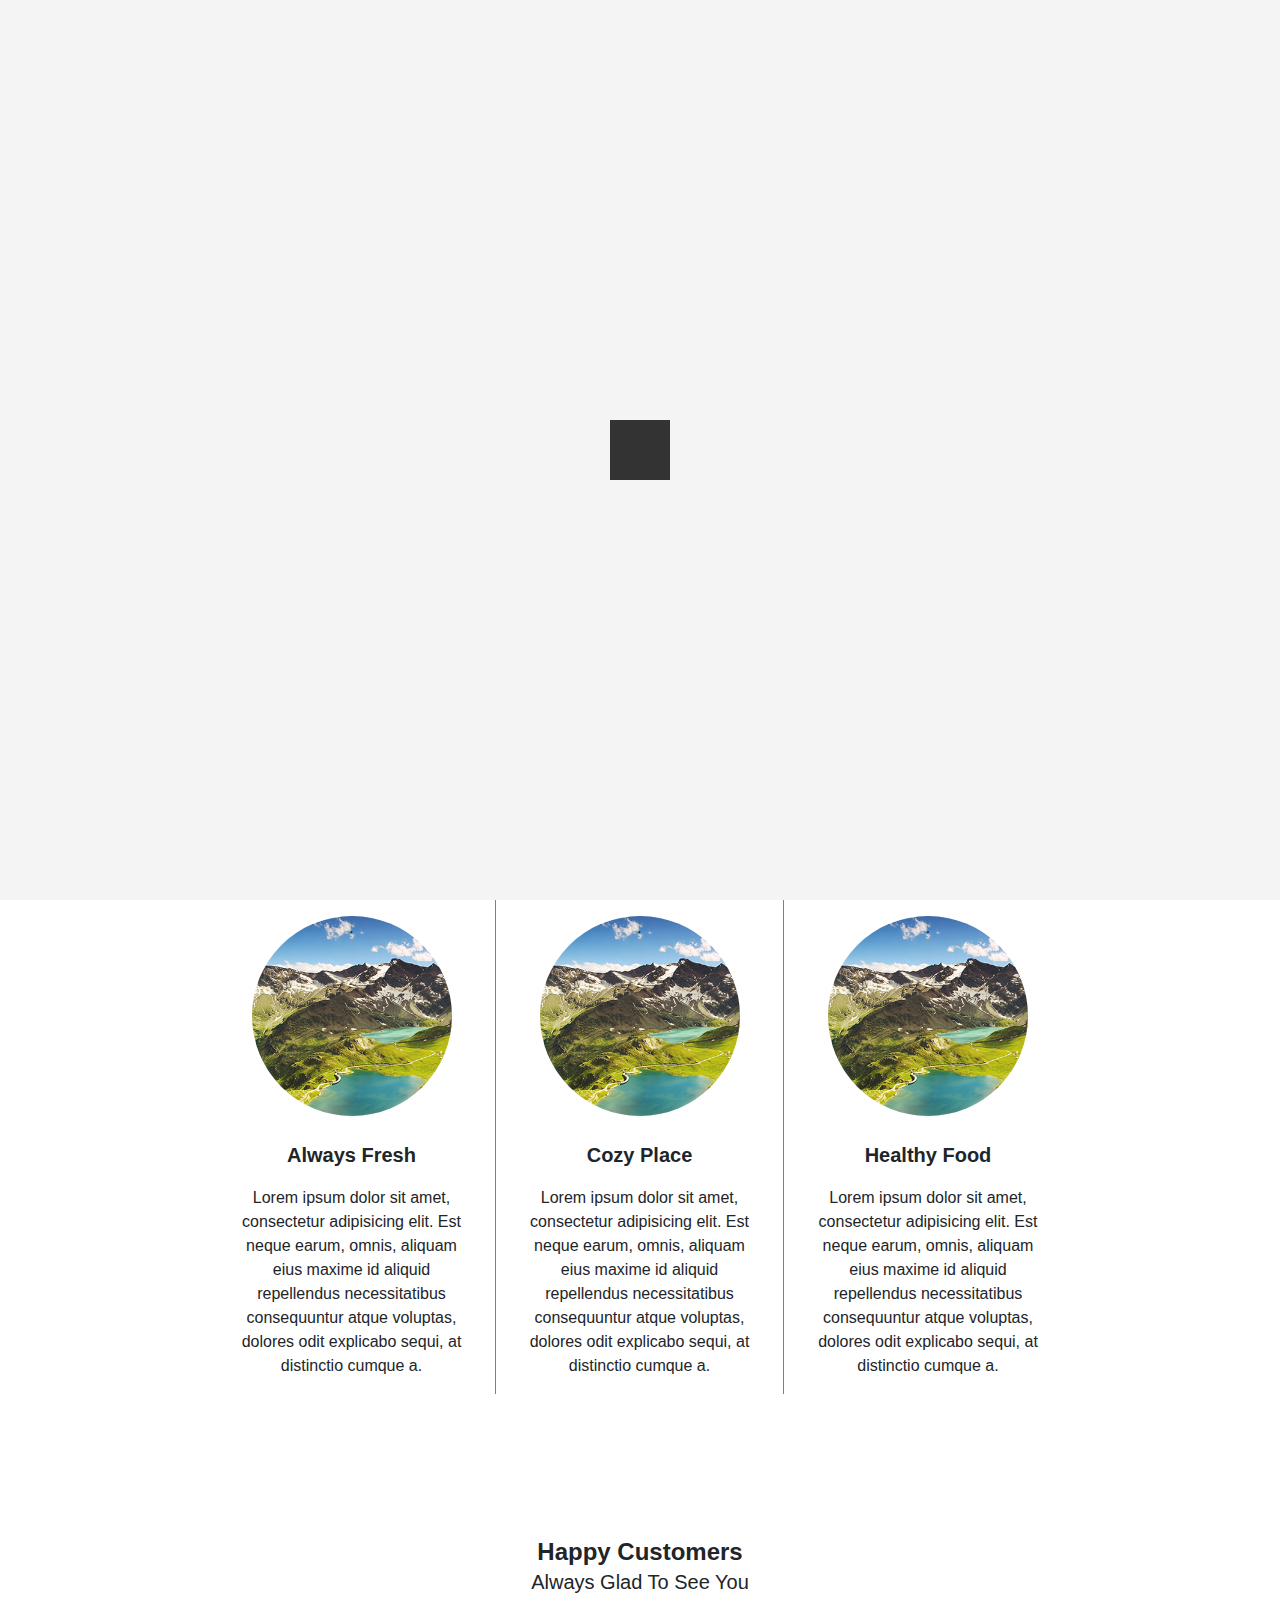
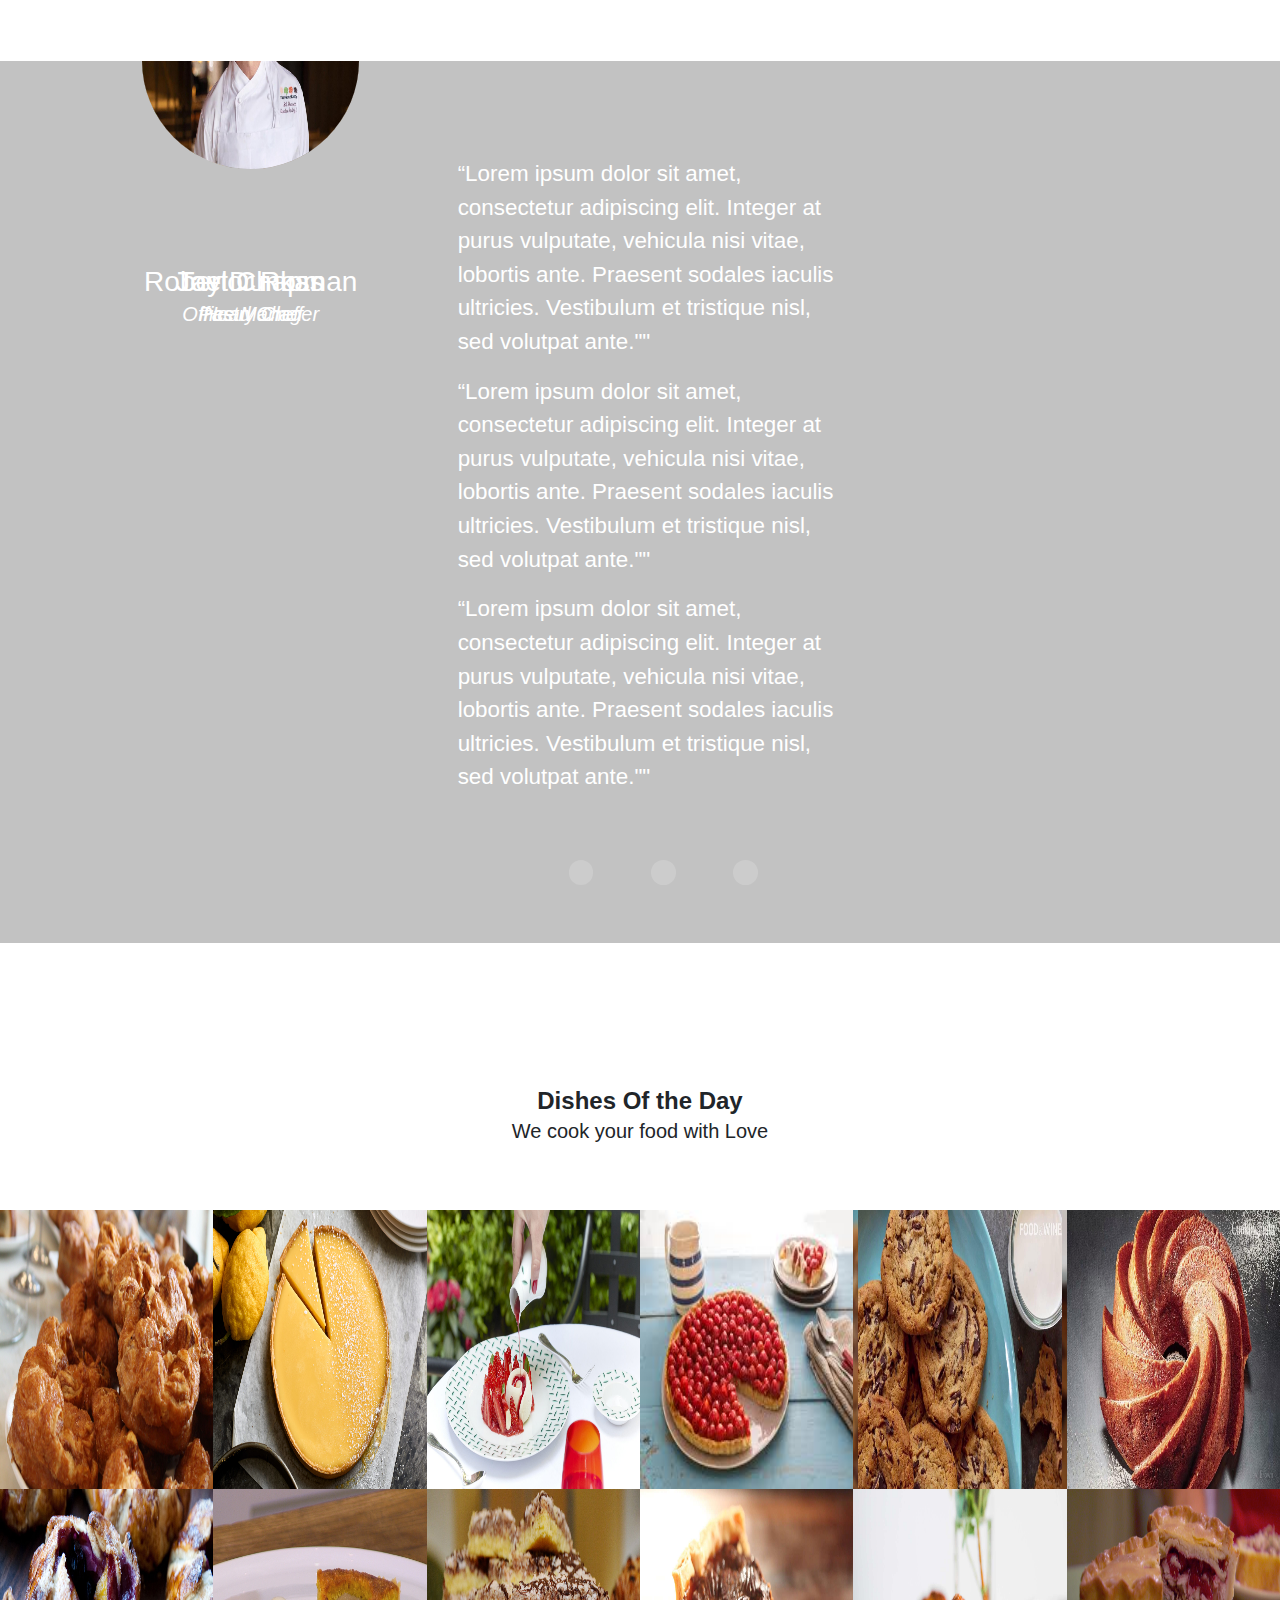
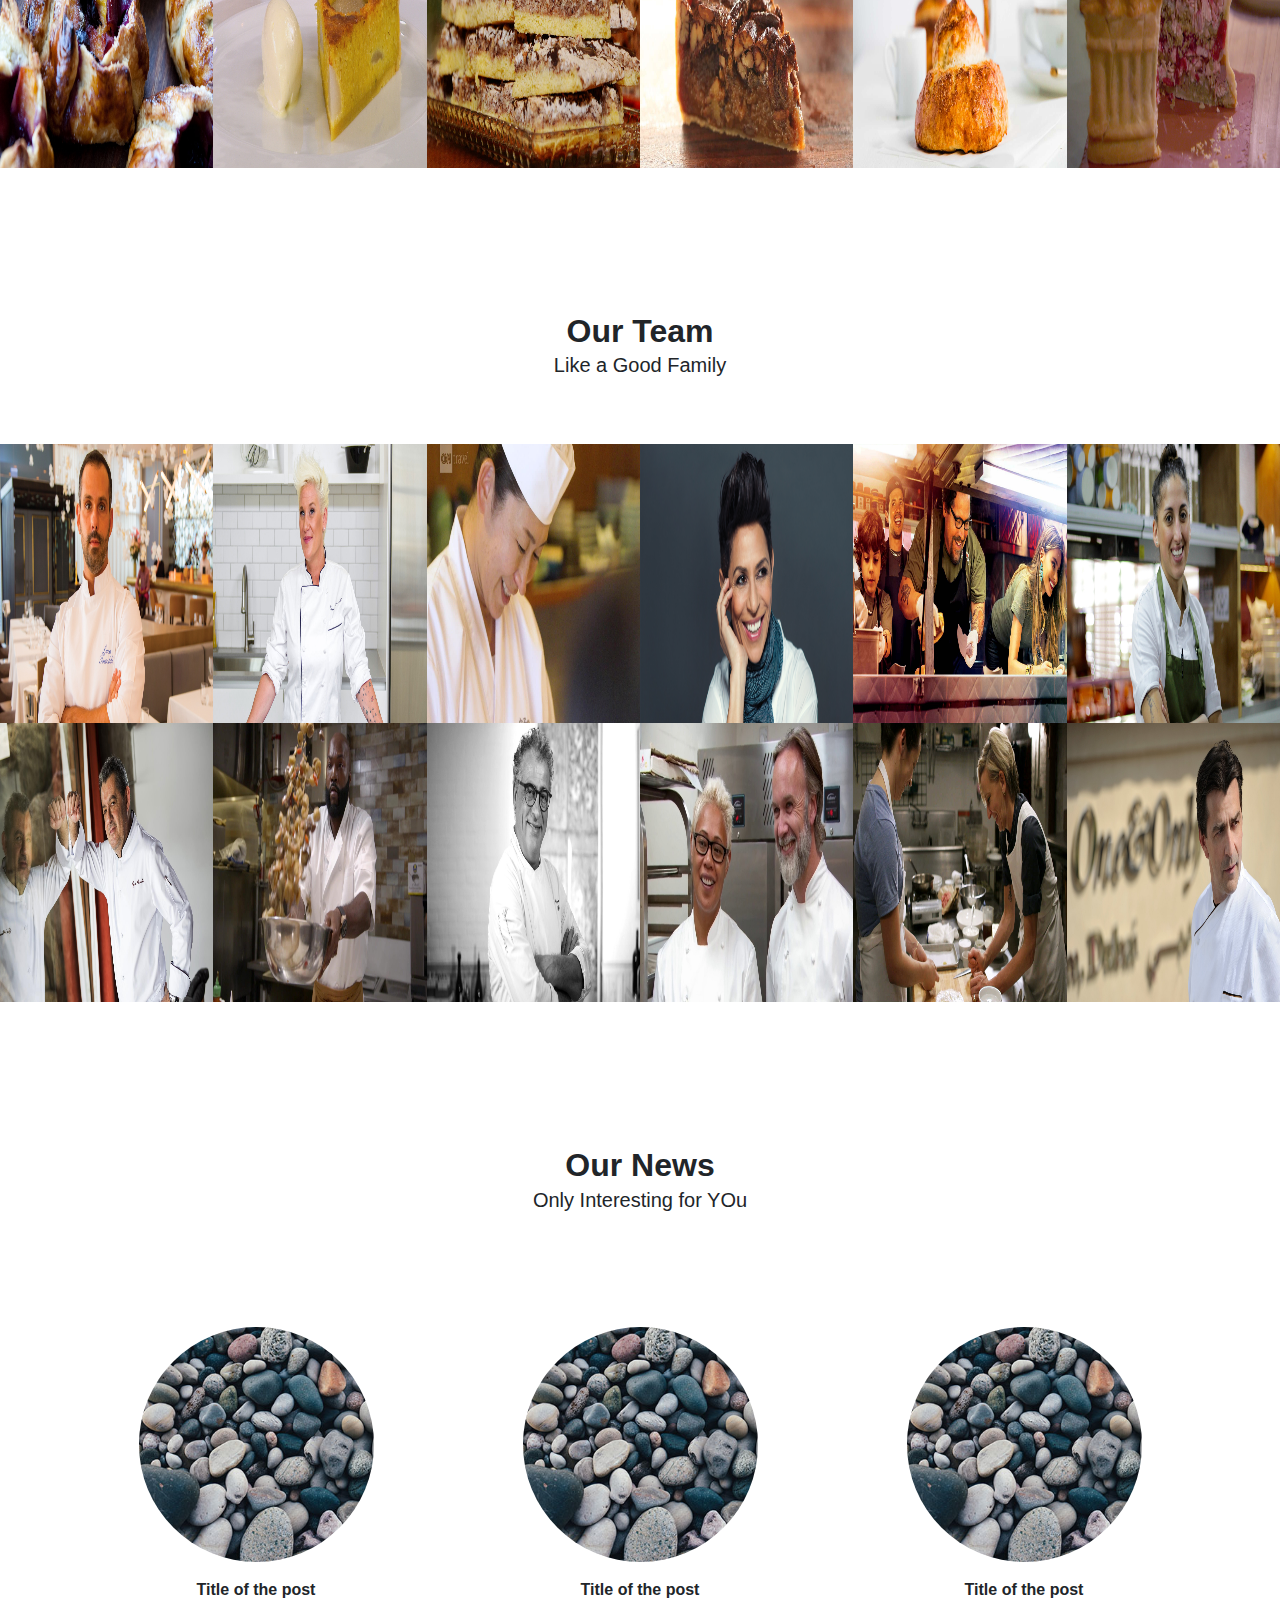
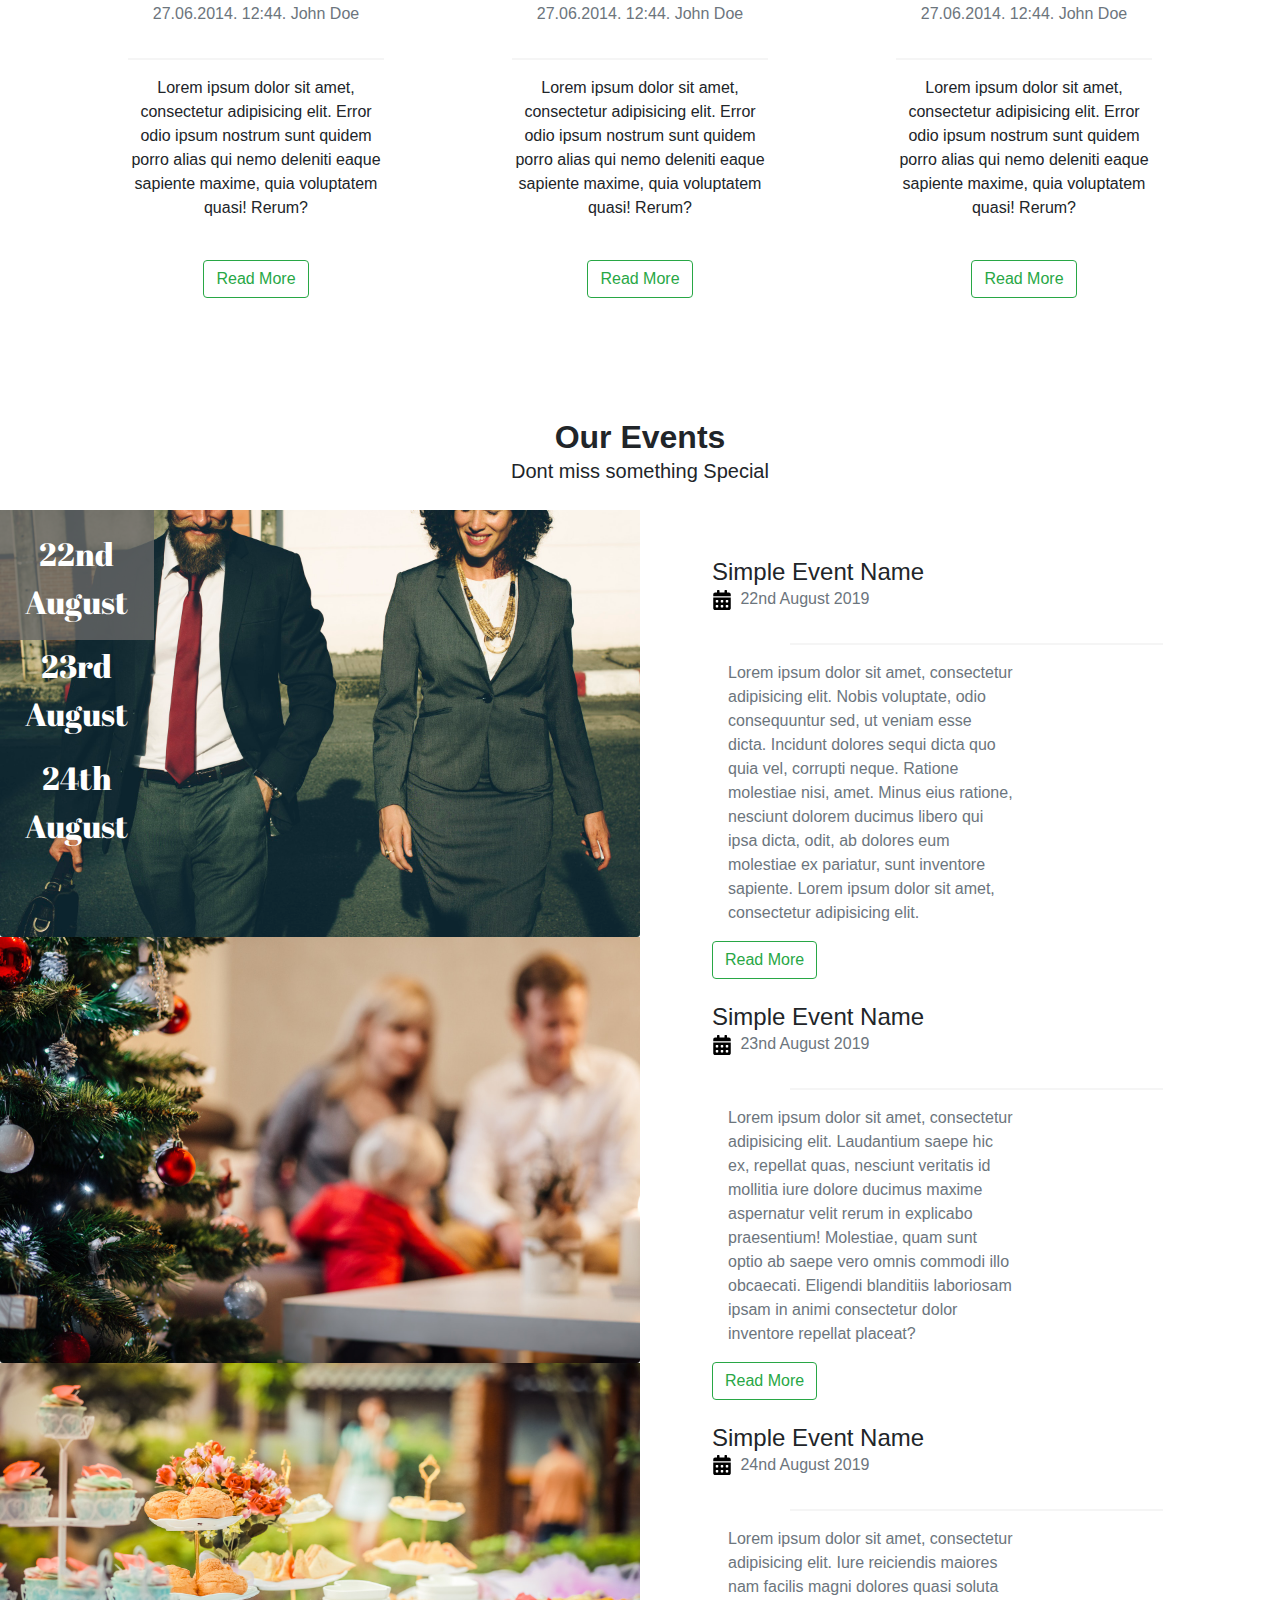
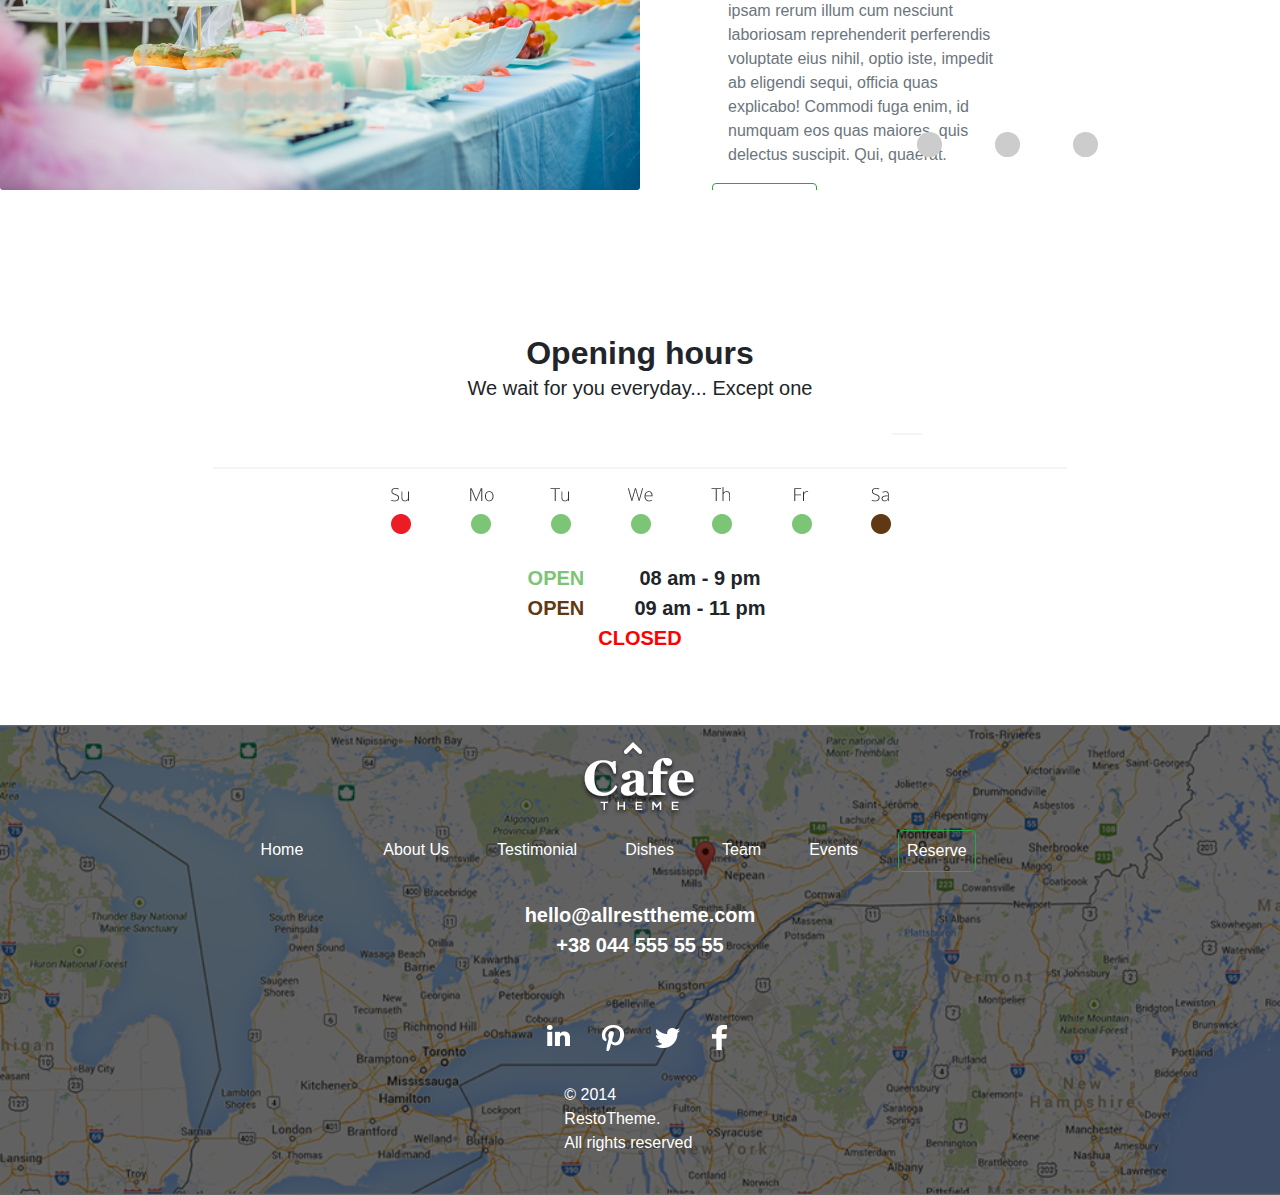
<file: Cafe/index.html>
<!doctype html>
<html>
<head>
<meta charset="utf-8">
<title>Cafe New</title>
	<link rel="stylesheet" type="text/css" href="https://cdnjs.cloudflare.com/ajax/libs/twitter-bootstrap/4.3.1/css/bootstrap.css">	
	<link rel="stylesheet" type="text/css" href="CSS/style.css">	
	<link href="https://fonts.googleapis.com/css?family=Abril+Fatface&display=swap" rel="stylesheet">
	<link rel="stylesheet" href="https://cdnjs.cloudflare.com/ajax/libs/font-awesome/4.7.0/css/font-awesome.min.css">
	<!-- <link rel="stylesheet" type="text/css" href="CSS/fontawesome.css">
	<link rel="stylesheet" type="text/css" href=" CSS/brands.css">
	<link rel="stylesheet" type="text/css" href=" CSS/solid.css"> -->
	<meta name="viewport" content="width=device-width">
</head>
<body>
	<div class="loaderscreen">
<div class="spinner"></div>
</div>

	<a href="home1" id="top1"></a>
<div class="container-fluid px-0 pb-3 top_container" >
<div class="blackback">
	<div class="row justify-content-center mx-0 pb-3 pb-md-5">
	<div class="col-10 col-md-6 pt-3 pt-md-5 pb-0  text-center justify-content-center" >
	<p class="text-white fontsome display-3 mb-0 pb-0 ">Cafe</p>
		<div class="col-12 text-center">
		<p class="text-uppercase text-white font-weight-bold lead mb-0">Theme</p>
		</div>
	</div>
	</div>
	<div class="row justify-content-center topone">
	<div class="col-8">
	<nav class="navbar hiddenmenu">
	<a href="#" class="nav-item nav-link text-white px-3">Home</a>
	<a href="#" class="nav-item nav-link text-white px-3">About Us</a>
	<a href="#" class="nav-item nav-link text-white px-3"> Testimonial</a>
	<a href="#" class="nav-item nav-link text-white px-3">Dishes</a>	
	<a href="#" class="nav-item nav-link text-white px-3">Team</a>
	<a href="#" class="nav-link nav-item text-white px-3">News</a>
	<a href="#" class="nav-link nav-item text-white px-3">Events</a>
	<a href="#" class="nav-link nav-item text-white px-3">Reserve</a>
	</nav>	
	</div>
	</div>
<div class="row mx-0 justify-content-center justify-content-md-start">
	<div class="col-10 col-md-3 text-center text-md-left offset-md-1 border-bottom-light mt-md-3"> 
<p class="fontsome text-white h1 mb-0" >Cakes</p>	
<p class="text-capitalize text-white h4 font-weight-light pb-3 bordercakes">In the City</p>
		<p class="text-white lead">Lorem ipsum dolor sit amet, consectetur adipisicing elit. Numquam impedit possimus reiciendis at vero, incidunt ex nulla nisi sapiente, cumque in debitis officiis earum. Magnam.</p>
		
		</div>
</div>
	</div>
</div>
<div class="container-fluid px-0">
	     <div class="row mx-0">
		 <nav class="navbar navbar-expand-sm navbar-light bg-light col-12">
			<a href="#" class="navbar-brand fontsome text-center lead ml-lg-5"><img src="Images/Illustrations/Cafe-Theme_10.jpg"></a>
			<button class="navbar-toggler" data-toggle="collapse" data-target="#menu" aria-expanded="false"><span class="navbar-toggler-icon"></span></button>
			<div class="collapse navbar-collapse justify-content-lg-start col-md-11 offset-md-3 " id="menu">
				<ul class="navbar-nav py-md-1 navsdown offset-md-1">
					<li class="nav-item px-5"><a href="#" class="nav-link text-center">Home</a></li>
					<li class="nav-item px-3"><a href="#" class="nav-link text-center">About Us</a></li>
					<li class="nav-item px-3"><a href="#" class="nav-link text-center">Testimonial</a></li>
					<li class="nav-item px-3"><a href="#" class="nav-link text-center">Dishes</a></li>
					<li class="nav-item px-3"><a href="#" class="nav-link text-center">Team</a></li>
					<li class="nav-item px-3 "><a href="#" class="nav-link text-center">Events</a></li>
					<li class="nav-item px-3"><a href="#" class="nav-link text-center btn btn-lg btn-outline-success text-success  ">Reserve</a></li>
				</ul>
			</div>
		</nav>
	</div>
</div>
	<section class="py-3 py-md-5">
     <div class="container-fluid px-0">
     	<div class="row mx-0 justify-content-center mb-md-3">
     		<p class="fontsome col-10 text-center h1 mb-0">Macaroni<br>& coffee</p>
     		<p class="mt-2 text-muted col-10 text-center">Lorem ipsum dolor sit amet, consectetur adipisicing elit. Non officiis dolorum excepturi, hic, quis voluptatibus neque cum reiciendis ut autem in laudantium provident maxime, assumenda.</p>
     	</div>
     	<div class="row mx-0 justify-content-center widthfood mx-md-auto pt-md-5">
     		<div class="col-10 col-md-3 px-md-4 text-center food">
     			<div class="mt-3 mb-0 pb-0 mx-auto circle">
     				.
     			</div>
     			<br>
     			<p class="font-weight-bold lead text-center mb-1">Always Fresh</p>
     			<p class="mt-3 text-center">Lorem ipsum dolor sit amet, consectetur adipisicing elit. Est neque earum, omnis, aliquam eius maxime id aliquid repellendus necessitatibus consequuntur atque voluptas, dolores odit explicabo sequi, at distinctio cumque a.</p>
     		</div>
     		<div class="col-10 col-md-3 px-md-4 text-center food">
     			<div class="mt-3 mb-0 pb-0 mx-auto circle">
     				.
     			</div>
     			<br>
     			<p class="font-weight-bold lead text-center mb-1">Cozy Place</p>
     			<p class="mt-3 text-center">Lorem ipsum dolor sit amet, consectetur adipisicing elit. Est neque earum, omnis, aliquam eius maxime id aliquid repellendus necessitatibus consequuntur atque voluptas, dolores odit explicabo sequi, at distinctio cumque a.</p>
     		</div>
     		<div class="col-10 col-md-3 px-md-4 text-center food">
     			<div class="mt-3 mb-0 pb-0 mx-auto circle">
     				.
     			</div>
     			<br>
     			<p class="font-weight-bold lead text-center mb-1">Healthy Food</p>
     			<p class="mt-3 text-center">Lorem ipsum dolor sit amet, consectetur adipisicing elit. Est neque earum, omnis, aliquam eius maxime id aliquid repellendus necessitatibus consequuntur atque voluptas, dolores odit explicabo sequi, at distinctio cumque a.</p>
     		</div>
     	</div>
     </div>
	</section>
	<section class="py-3 py-md-5">
		<div class="container-fluid px-0">
				<div class="row mx-0 justify-content-center">
				<p class="col-10 col-md-5 text-center py-2 py-md-5">
					<span class="font-weight-bold h4">Happy Customers</span><br>
					<span class="font-weight-light lead">Always Glad To See You</span>
				</p>

			</div>
			<div class="row mx-0 justify-content-center py-3 py-md-5 backteam ovr">
				<div class="col-12 col-md-4 px-0 text-center">
					<div class="row mx-0 justify-content-center">
						<div class="col-10 offset-md-2 text-center">
							<div class="clear"></div>
							<div class="names op1acity">
							<div class="teammembers mx-auto">
							<img src="Images/Illustrations/Chef1.jpg" class="img-fluid h-100">	
							</div>
							<p class="mb-0 text-white py-3 py-md-5 mt-md-5"><span class="h3 font-weight-light">Joe Dunkan</span><br><span class="lead font-italic">Office Manager</span></p>
                             </div>
                             	<div class="names op1acity">
							<div class="teammembers mx-auto">
							<img src="Images/Illustrations/Chef2.jpg" class="img-fluid h-100">	
							</div>
							<p class="mb-0 text-white py-3 py-md-5 mt-md-5"><span class="h3 font-weight-light">Taylor Ross</span><br><span class="lead font-italic">Pastry Chef</span></p>
                             </div>
                             	<div class="names op1acity">
							<div class="teammembers mx-auto">
							<img src="Images/Illustrations/Chef3.jpg" class="img-fluid h-100">	
							</div>
							<p class="mb-0 text-white py-3 py-md-5 mt-md-5"><span class="h3 font-weight-light">Robert Chapman</span><br><span class="lead font-italic">Head Chef</span></p>
                             </div>

                             <div class="clear"></div>
						</div>
					</div>
				</div>
				<div class="col-12 col-md-8 text-md-left text-center text-white">
					<div class="row justify-content-center my-md-5 mx-0">
						<div class="col-11 col-md-6 mr-auto  px-3">
							<p class="text-white text-center text-md-left saying faze">
								“Lorem ipsum dolor sit amet, consectetur adipiscing elit. Integer at purus vulputate, vehicula nisi vitae, lobortis ante. Praesent sodales iaculis ultricies. Vestibulum et tristique nisl, sed volutpat ante.""
							</p>
							<p class="text-white text-center text-md-left saying faze">
								“Lorem ipsum dolor sit amet, consectetur adipiscing elit. Integer at purus vulputate, vehicula nisi vitae, lobortis ante. Praesent sodales iaculis ultricies. Vestibulum et tristique nisl, sed volutpat ante.""
							</p>
							<p class="text-white text-center text-md-left saying faze">
								“Lorem ipsum dolor sit amet, consectetur adipiscing elit. Integer at purus vulputate, vehicula nisi vitae, lobortis ante. Praesent sodales iaculis ultricies. Vestibulum et tristique nisl, sed volutpat ante.""
							</p>
						</div>
					</div>
				</div>
				<div class="clear"></div>
 								<div class="col-12 text-center mt-auto text-center justify-content-center">
 									<span class="dot1 ml-5" onclick="currentNames(1)">
 										<span class="colorsome"></span>
 									</span>
 									<span class="dot1 ml-5" onclick="currentNames(2)">
 										<span class="colorsome"></span>
 								    </span>
                                    <span class="dot1 ml-5" onclick="currentNames(3)">
                                    	<span class="colorsome"></span>
                                    </span>
                                   
                                   
 								</div>
 								<div class="clear"></div>
			</div>
		</div>
	</section>
	<section class="py-3 py-md-5">
		 <div class="conrainer-fluid px-0">
			<div class="row mx-0 justify-content-center">
				<p class="col-10 col-md-5 text-center py-2 py-md-5">
					<span class="font-weight-bold h4">Dishes Of the Day</span><br>
					<span class="font-weight-light lead">We cook your food with Love</span>
				</p>

			</div>
			<div class="row mx-0 gal1">
				<div class="col-6 col-md-2 px-0 onetomato" id="twelve">
					<img src="Images/Illustrations/twelve.jpg" class="img_back img-fluid h-100 " >
					<div class="Rates text-white bg-dark text-center">
						<p class="titlerates py-3 mb-0">
							Tomato Cream Soup
						</p>
						<div class="row mx-0 justify-content-center">
							<div class="col-6 px-0 borderwhite">
							</div>
						</div>
						<p class="text-white mt-3">Lorem ipsum dolor sit amet, consectetur adipisicing elit. Aut at nemo officia doloribus dignissimos quas, asperiores fugiat non officiis vitae illo odit maiores, ad. </p>
						<div class="row mx-0 justify-content-center">
							<div class="col-6 px-0 borderwhite">
							</div>
						</div>
						<div class="row mx-0 justify-content-center">
							<p class="h4 text-center mb-0 py-3  fontsome">$19</p>
						</div>
					</div>
				</div>
					<div class="col-6 col-md-2 px-0 onetomato" id="one">
						<img src="Images/Illustrations/one.jpg" class="img_back img-fluid h-100 " >
					<div class="Rates text-white bg-dark text-center">
						<p class="titlerates py-3 mb-0">
							Tomato Cream Soup
						</p>
						<div class="row mx-0 justify-content-center">
							<div class="col-6 px-0 borderwhite">
							</div>
						</div>
						<p class="text-white mt-3">Lorem ipsum dolor sit amet, consectetur adipisicing elit. Aut at nemo officia doloribus dignissimos quas, asperiores fugiat non officiis vitae illo odit maiores, ad. </p>
						<div class="row mx-0 justify-content-center">
							<div class="col-6 px-0 borderwhite">
							</div>
						</div>
						<div class="row mx-0 justify-content-center">
							<p class="h4 text-center mb-0 py-3  fontsome">$19</p>
						</div>
					</div>
				</div>
					<div class="col-6 col-md-2 px-0 onetomato" id="two">
						<img src="Images/Illustrations/two.jpg" class="img_back img-fluid h-100 " >
					<div class="Rates text-white bg-dark text-center">
						<p class="titlerates py-3 mb-0">
							Tomato Cream Soup
						</p>
						<div class="row mx-0 justify-content-center">
							<div class="col-6 px-0 borderwhite">
							</div>
						</div>
						<p class="text-white mt-3">Lorem ipsum dolor sit amet, consectetur adipisicing elit. Aut at nemo officia doloribus dignissimos quas, asperiores fugiat non officiis vitae illo odit maiores, ad. </p>
						<div class="row mx-0 justify-content-center">
							<div class="col-6 px-0 borderwhite">
							</div>
						</div>
						<div class="row mx-0 justify-content-center">
							<p class="h4 text-center mb-0 py-3  fontsome">$19</p>
						</div>
					</div>
				</div>
					<div class="col-6 col-md-2 px-0 onetomato" id="three">
						<img src="Images/Illustrations/three.jpg" class="img_back img-fluid h-100 " >
					<div class="Rates text-white bg-dark text-center">
						<p class="titlerates py-3 mb-0">
							Tomato Cream Soup
						</p>
						<div class="row mx-0 justify-content-center">
							<div class="col-6 px-0 borderwhite">
							</div>
						</div>
						<p class="text-white mt-3">Lorem ipsum dolor sit amet, consectetur adipisicing elit. Aut at nemo officia doloribus dignissimos quas, asperiores fugiat non officiis vitae illo odit maiores, ad. </p>
						<div class="row mx-0 justify-content-center">
							<div class="col-6 px-0 borderwhite">
							</div>
						</div>
						<div class="row mx-0 justify-content-center">
							<p class="h4 text-center mb-0 py-3  fontsome">$19</p>
						</div>
					</div>
				</div>
					<div class="col-6 col-md-2 px-0 onetomato" id="four">
						<img src="Images/Illustrations/four.jpg" class="img_back img-fluid h-100 " >
					<div class="Rates text-white bg-dark text-center">
						<p class="titlerates py-3 mb-0">
							Tomato Cream Soup
						</p>
						<div class="row mx-0 justify-content-center">
							<div class="col-6 px-0 borderwhite">
							</div>
						</div>
						<p class="text-white mt-3">Lorem ipsum dolor sit amet, consectetur adipisicing elit. Aut at nemo officia doloribus dignissimos quas, asperiores fugiat non officiis vitae illo odit maiores, ad. </p>
						<div class="row mx-0 justify-content-center">
							<div class="col-6 px-0 borderwhite">
							</div>
						</div>
						<div class="row mx-0 justify-content-center">
							<p class="h4 text-center mb-0 py-3  fontsome">$19</p>
						</div>
					</div>
				</div>
					<div class="col-6 col-md-2 px-0 onetomato" id="five">
						<img src="Images/Illustrations/five.jpg" class="img_back img-fluid h-100 " >
					<div class="Rates text-white bg-dark text-center">
						<p class="titlerates py-3 mb-0">
							Tomato Cream Soup
						</p>
						<div class="row mx-0 justify-content-center">
							<div class="col-6 px-0 borderwhite">
							</div>
						</div>
						<p class="text-white mt-3">Lorem ipsum dolor sit amet, consectetur adipisicing elit. Aut at nemo officia doloribus dignissimos quas, asperiores fugiat non officiis vitae illo odit maiores, ad. </p>
						<div class="row mx-0 justify-content-center">
							<div class="col-6 px-0 borderwhite">
							</div>
						</div>
						<div class="row mx-0 justify-content-center">
							<p class="h4 text-center mb-0 py-3  fontsome">$19</p>
						</div>
					</div>
				</div>
			</div>
			<div class="row mx-0 gal2">
				<div class="col-6 col-md-2 px-0 onetomato" id="six">
					<img src="Images/Illustrations/six.jpg" class="img_back img-fluid h-100 " >
					<div class="Rates text-white bg-dark text-center">
						<p class="titlerates py-3 mb-0">
							Tomato Cream Soup
						</p>
						<div class="row mx-0 justify-content-center">
							<div class="col-6 px-0 borderwhite">
							</div>
						</div>
						<p class="text-white mt-3">Lorem ipsum dolor sit amet, consectetur adipisicing elit. Aut at nemo officia doloribus dignissimos quas, asperiores fugiat non officiis vitae illo odit maiores, ad. </p>
						<div class="row mx-0 justify-content-center">
							<div class="col-6 px-0 borderwhite">
							</div>
						</div>
						<div class="row mx-0 justify-content-center">
							<p class="h4 text-center mb-0 py-3  fontsome">$19</p>
						</div>
					</div>
				</div>
					<div class="col-6 col-md-2 px-0 onetomato" id="seven">
						<img src="Images/Illustrations/seven.jpg" class="img_back img-fluid h-100 " >
					<div class="Rates text-white bg-dark text-center">
						<p class="titlerates py-3 mb-0">
							Tomato Cream Soup
						</p>
						<div class="row mx-0 justify-content-center">
							<div class="col-6 px-0 borderwhite">
							</div>
						</div>
						<p class="text-white mt-3">Lorem ipsum dolor sit amet, consectetur adipisicing elit. Aut at nemo officia doloribus dignissimos quas, asperiores fugiat non officiis vitae illo odit maiores, ad. </p>
						<div class="row mx-0 justify-content-center">
							<div class="col-6 px-0 borderwhite">
							</div>
						</div>
						<div class="row mx-0 justify-content-center">
							<p class="h4 text-center mb-0 py-3  fontsome">$19</p>
						</div>
					</div>
				</div>
					<div class="col-6 col-md-2 px-0 onetomato" id="eight">
						<img src="Images/Illustrations/eight.jpg" class="img_back img-fluid h-100 " >
					<div class="Rates text-white bg-dark text-center">
						<p class="titlerates py-3 mb-0">
							Tomato Cream Soup
						</p>
						<div class="row mx-0 justify-content-center">
							<div class="col-6 px-0 borderwhite">
							</div>
						</div>
						<p class="text-white mt-3">Lorem ipsum dolor sit amet, consectetur adipisicing elit. Aut at nemo officia doloribus dignissimos quas, asperiores fugiat non officiis vitae illo odit maiores, ad. </p>
						<div class="row mx-0 justify-content-center">
							<div class="col-6 px-0 borderwhite">
							</div>
						</div>
						<div class="row mx-0 justify-content-center">
							<p class="h4 text-center mb-0 py-3  fontsome">$19</p>
						</div>
					</div>
				</div>
					<div class="col-6 col-md-2 px-0 onetomato" id="ten">
						<img src="Images/Illustrations/nine.jpg" class="img_back img-fluid h-100 " >
					<div class="Rates text-white bg-dark text-center">
						<p class="titlerates py-3 mb-0">
							Tomato Cream Soup
						</p>
						<div class="row mx-0 justify-content-center">
							<div class="col-6 px-0 borderwhite">
							</div>
						</div>
						<p class="text-white mt-3">Lorem ipsum dolor sit amet, consectetur adipisicing elit. Aut at nemo officia doloribus dignissimos quas, asperiores fugiat non officiis vitae illo odit maiores, ad. </p>
						<div class="row mx-0 justify-content-center">
							<div class="col-6 px-0 borderwhite">
							</div>
						</div>
						<div class="row mx-0 justify-content-center">
							<p class="h4 text-center mb-0 py-3  fontsome">$19</p>
						</div>
					</div>
				</div>
					<div class="col-6 col-md-2 px-0 onetomato" id="eleven ">
						<img src="Images/Illustrations/ten.jpg" class="img_back img-fluid h-100 " >
					<div class="Rates text-white bg-dark text-center">
						<p class="titlerates py-3 mb-0">
							Tomato Cream Soup
						</p>
						<div class="row mx-0 justify-content-center">
							<div class="col-6 px-0 borderwhite">
							</div>
						</div>
						<p class="text-white mt-3">Lorem ipsum dolor sit amet, consectetur adipisicing elit. Aut at nemo officia doloribus dignissimos quas, asperiores fugiat non officiis vitae illo odit maiores, ad. </p>
						<div class="row mx-0 justify-content-center">
							<div class="col-6 px-0 borderwhite">
							</div>
						</div>
						<div class="row mx-0 justify-content-center">
							<p class="h4 text-center mb-0 py-3  fontsome">$19</p>
						</div>
					</div>
				</div>
					<div class="col-6 col-md-2 px-0 onetomato" id="twelve">
						<img src="Images/Illustrations/eleven.jpg" class="img_back img-fluid h-100 " >
					<div class="Rates text-white bg-dark text-center">
						<p class="titlerates py-3 mb-0">
							Tomato Cream Soup
						</p>
						<div class="row mx-0 justify-content-center">
							<div class="col-6 px-0 borderwhite">
							</div>
						</div>
						<p class="text-white mt-3">Lorem ipsum dolor sit amet, consectetur adipisicing elit. Aut at nemo officia doloribus dignissimos quas, asperiores fugiat non officiis vitae illo odit maiores, ad1. </p>
						<div class="row mx-0 justify-content-center">
							<div class="col-6 px-0 borderwhite">
							</div>
						</div>
						<div class="row mx-0 justify-content-center">
							<p class="h4 text-center mb-0 py-3  fontsome">$19</p>
						</div>
					</div>
				</div>
			</div>
			<div class="container-fluid px-0 text-center">
				<button class="btn btn-outline-success shmore2 mt-4">Show More</button>
			</div>
		</div>
	</section>
	<section class="py-3 py-md-5">
		<div class="container-fluid px-0">
			<div class="row mx-0 justify-content-center">
				<p class="col-10 col-md-5 text-center py-2 py-md-5">
					<span class="font-weight-bold h2">Our Team</span><br>
					<span class="font-weight-light lead">Like a Good Family</span>
				</p>
			</div>
		
  
     </div>
				<div class="row mx-0 gal3">
				<div class="col-6 col-md-2 px-0 onetomato">
					<img src="Images/Illustrations/A.jpg" class="img_back img-fluid h-100 " >
					<div class="Rates text-white bg-dark text-center">
						<p class="titlerates py-3 mb-0">
							<span class="h4">Johny Doe</span><br>
							<span class="h5 font-weight-light">Head Chef</span>
						</p>
						<div class="row mx-0 justify-content-center">
							<div class="col-6 px-0 borderwhite">
							</div>
						</div>
						<p class="text-white mt-3">Lorem ipsum dolor sit amet, consectetur adipisicing elit. Deleniti magnam hic animi nostrum vitae magni, maiores aut, quis cum sed facere atque dolorum ipsam delectus quidem iure fuga dolorem explicabo quas?  </p>
						<div class="row mx-0 justify-content-center">
							<div class="col-6 px-0 borderwhite">
							</div>
						</div>
						
					</div>
				</div>
					<div class="col-6 col-md-2 px-0 onetomato">
						<img src="Images/Illustrations/B.jpg" class="img_back img-fluid h-100 " >
					<div class="Rates text-white bg-dark text-center">
						<p class="titlerates py-3 mb-0">
							<span class="h4">Johny Doe</span><br>
							<span class="h5 font-weight-light">Head Chef</span>
						</p>
						<div class="row mx-0 justify-content-center">
							<div class="col-6 px-0 borderwhite">
							</div>
						</div>
						<p class="text-white mt-3">Lorem ipsum dolor sit amet, consectetur adipisicing elit. Officia voluptate voluptatibus, maiores. Amet beatae architecto odio iure minima cum soluta voluptate praesentium velit? Dignissimos distinctio possimus ut fuga sunt porro repellat,  </p>
						<div class="row mx-0 justify-content-center">
							<div class="col-6 px-0 borderwhite">
							</div>
						</div>
						
					</div>
				</div>
					<div class="col-6 col-md-2 px-0 onetomato">
						<img src="Images/Illustrations/C.jpg" class="img_back img-fluid h-100 " >
					<div class="Rates text-white bg-dark text-center">
						<p class="titlerates py-3 mb-0">
							<span class="h4">Johny Doe</span><br>
							<span class="h5 font-weight-light">Head Chef</span>
						</p>
						<div class="row mx-0 justify-content-center">
							<div class="col-6 px-0 borderwhite">
							</div>
						</div>
						<p class="text-white mt-3">Lorem ipsum dolor sit amet, consectetur adipisicing elit. Consequuntur, dolorum possimus sequi quibusdam at iure cum harum totam aliquam accusamus! Libero repellat nemo iste consectetur, voluptatum hic quia, necessitatibus  </p>
						<div class="row mx-0 justify-content-center">
							<div class="col-6 px-0 borderwhite">
							</div>
						</div>
					
					</div>
				</div>
					<div class="col-6 col-md-2 px-0 onetomato">
						<img src="Images/Illustrations/D.jpg" class="img_back img-fluid h-100 " >
					<div class="Rates text-white bg-dark text-center">
						<p class="titlerates py-3 mb-0">
							<span class="h4">Johny Doe</span><br>
							<span class="h5 font-weight-light">Head Chef</span>
						</p>
						<div class="row mx-0 justify-content-center">
							<div class="col-6 px-0 borderwhite">
							</div>
						</div>
						<p class="text-white mt-3">Lorem ipsum dolor sit amet, consectetur adipisicing elit. Nesciunt vitae voluptate, deserunt eius, facere voluptatem iusto? Doloremque corrupti tempora dicta vero nam alias architecto soluta repudiandae ipsa! Esse debitis expedita molestiae . </p>
						<div class="row mx-0 justify-content-center">
							<div class="col-6 px-0 borderwhite">
							</div>
						</div>
						
					</div>
				</div>
					<div class="col-6 col-md-2 px-0 onetomato">
						<img src="Images/Illustrations/E.jpg" class="img_back img-fluid h-100 " >
					<div class="Rates text-white bg-dark text-center">
						<p class="titlerates py-3 mb-0">
							<span class="h4">Johny Doe</span><br>
							<span class="h5 font-weight-light">Head Chef</span>
						</p>
						<div class="row mx-0 justify-content-center">
							<div class="col-6 px-0 borderwhite">
							</div>
						</div>
						<p class="text-white mt-3">Lorem ipsum dolor sit amet, consectetur adipisicing elit. Ea, magnam. Fuga, distinctio reiciendis explicabo, placeat eum esse quia, reprehenderit ad laborum omnis animi minima tempora pariatur similique possimus, perferendis quas aperiam aspernatur. !</p>
						<div class="row mx-0 justify-content-center">
							<div class="col-6 px-0 borderwhite">
							</div>
						</div>
						
					</div>
				</div>
					<div class="col-6 col-md-2 px-0 onetomato">
						<img src="Images/Illustrations/F.jpg" class="img_back img-fluid h-100 " >
					<div class="Rates text-white bg-dark text-center">
						<p class="titlerates py-3 mb-0">
							<span class="h4">Johny Doe</span><br>
							<span class="h5 font-weight-light">Head Chef</span>
						</p>
						<div class="row mx-0 justify-content-center">
							<div class="col-6 px-0 borderwhite">
							</div>
						</div>
						<p class="text-white mt-3">Lorem ipsum dolor sit amet, consectetur adipisicing elit. Quaerat nostrum numquam nam dicta sint laborum beatae quibusdam, architecto, id quidem minus natus maiores neque nulla similique fuga vitae minima. Vel deleniti  </p>
						<div class="row mx-0 justify-content-center">
							<div class="col-6 px-0 borderwhite">
							</div>
						</div>
						
					</div>
				</div>
			</div>
			
			<div class="row mx-0 gal4">
				<div class="col-6 col-md-2 px-0 onetomato">
					<img src="Images/Illustrations/G.jpg" class="img_back img-fluid h-100 " >
					<div class="Rates text-white bg-dark text-center">
						<p class="titlerates py-3 mb-0">
							<span class="h4">Johny Doe</span><br>
							<span class="h5 font-weight-light">Head Chef</span>
						</p>
						<div class="row mx-0 justify-content-center">
							<div class="col-6 px-0 borderwhite">
							</div>
						</div>
						<p class="text-white mt-3">Lorem ipsum dolor sit amet, consectetur adipisicing elit. Deleniti magnam hic animi nostrum vitae magni, maiores aut, quis cum sed facere atque dolorum ipsam delectus quidem iure fuga dolorem explicabo quas? ? </p>
						<div class="row mx-0 justify-content-center">
							<div class="col-6 px-0 borderwhite">
							</div>
						</div>
						
					</div>
				</div>
					<div class="col-6 col-md-2 px-0 onetomato">
						<img src="Images/Illustrations/H.jpg" class="img_back img-fluid h-100 " >
					<div class="Rates text-white bg-dark text-center">
						<p class="titlerates py-3 mb-0">
							<span class="h4">Johny Doe</span><br>
							<span class="h5 font-weight-light">Head Chef</span>
						</p>
						<div class="row mx-0 justify-content-center">
							<div class="col-6 px-0 borderwhite">
							</div>
						</div>
						<p class="text-white mt-3">Lorem ipsum dolor sit amet, consectetur adipisicing elit. Officia voluptate voluptatibus, maiores. Amet beatae architecto odio iure minima cum soluta voluptate praesentium velit? Dignissimos distinctio possimus ut fuga sunt porro repellat,  </p>
						<div class="row mx-0 justify-content-center">
							<div class="col-6 px-0 borderwhite">
							</div>
						</div>
						
					</div>
				</div>
					<div class="col-6 col-md-2 px-0 onetomato">
						<img src="Images/Illustrations/I.jpg" class="img_back img-fluid h-100 " >
					<div class="Rates text-white bg-dark text-center">
						<p class="titlerates py-3 mb-0">
							<span class="h4">Johny Doe</span><br>
							<span class="h5 font-weight-light">Head Chef</span>
						</p>
						<div class="row mx-0 justify-content-center">
							<div class="col-6 px-0 borderwhite">
							</div>
						</div>
						<p class="text-white mt-3">Lorem ipsum dolor sit amet, consectetur adipisicing elit. Consequuntur, dolorum possimus sequi quibusdam at iure cum harum totam aliquam accusamus! Libero repellat nemo iste consectetur, voluptatum hic quia, necessitatibus quisquam reprehenderit iusto! </p>
						<div class="row mx-0 justify-content-center">
							<div class="col-6 px-0 borderwhite">
							</div>
						</div>
					
					</div>
				</div>
					<div class="col-6 col-md-2 px-0 onetomato">
						<img src="Images/Illustrations/J.jpg" class="img_back img-fluid h-100 " >
					<div class="Rates text-white bg-dark text-center">
						<p class="titlerates py-3 mb-0">
							<span class="h4">Johny Doe</span><br>
							<span class="h5 font-weight-light">Head Chef</span>
						</p>
						<div class="row mx-0 justify-content-center">
							<div class="col-6 px-0 borderwhite">
							</div>
						</div>
						<p class="text-white mt-3">Lorem ipsum dolor sit amet, consectetur adipisicing elit. Nesciunt vitae voluptate, deserunt eius, facere voluptatem iusto? Doloremque corrupti tempora dicta vero nam alias architecto soluta repudiandae ipsa! Esse debitis expedita molestiae  </p>
						<div class="row mx-0 justify-content-center">
							<div class="col-6 px-0 borderwhite">
							</div>
						</div>
						
					</div>
				</div>
					<div class="col-6 col-md-2 px-0 onetomato">
						<img src="Images/Illustrations/K.jpg" class="img_back img-fluid h-100 " >
					<div class="Rates text-white bg-dark text-center">
						<p class="titlerates py-3 mb-0">
							<span class="h4">Johny Doe</span><br>
							<span class="h5 font-weight-light">Head Chef</span>
						</p>
						<div class="row mx-0 justify-content-center">
							<div class="col-6 px-0 borderwhite">
							</div>
						</div>
						<p class="text-white mt-3">Lorem ipsum dolor sit amet, consectetur adipisicing elit. Ea, magnam. Fuga, distinctio reiciendis explicabo, placeat eum esse quia, reprehenderit ad laborum omnis animi minima tempora pariatur similique possimus, perferendis quas aperiam aspernatur. </p>
						<div class="row mx-0 justify-content-center">
							<div class="col-6 px-0 borderwhite">
							</div>
						</div>
						
					</div>
				</div>
					<div class="col-6 col-md-2 px-0 onetomato">
						<img src="Images/Illustrations/L.jpg" class="img_back img-fluid h-100 " >
					<div class="Rates text-white bg-dark text-center">
						<p class="titlerates py-3 mb-0">
							<span class="h4">Johny Doe</span><br>
							<span class="h5 font-weight-light">Head Chef</span>
						</p>
						<div class="row mx-0 justify-content-center">
							<div class="col-6 px-0 borderwhite">
							</div>
						</div>
						<p class="text-white mt-3">Lorem ipsum dolor sit amet, consectetur adipisicing elit. Quaerat nostrum numquam nam dicta sint laborum beatae quibusdam, architecto, id quidem minus natus maiores neque nulla similique fuga vitae minima. Vel deleniti . </p>
						<div class="row mx-0 justify-content-center">
							<div class="col-6 px-0 borderwhite">
							</div>
						</div>
						
					</div>
				</div>
			</div>
			<div class="container-fluid px-0 text-center">
				<button class="btn btn-outline-success shmore mt-4">Show More</button>
			</div>
		</div>
	</section>
	<section class="py-3 py-md-5  widthfood mx-auto">
     <div class="container-fluid px-0">
     	<div class="row mx-0 justify-content-center">
				<p class="col-10 col-md-5 text-center py-2 py-md-5">
					<span class="font-weight-bold h2">Our News	</span><br>
					<span class="font-weight-light lead">Only Interesting for YOu</span>
				</p>
			</div>
     <div class="row mx-0 justify-content-center">
      <div class="col-11 col-md-4 py-3 py-md-5 text-center">
           <div class="newstop mx-auto mb-3 ">
              
           	</div>  
           	<p class=" font-weight-bold mb-0">Title of the post</p>
           	<p class="text-muted ">27.06.2014. 12:44.  John Doe 	</p>
           <div class="row justify-content-center"> <div class="col-8 borderbottom my-3">	</div>	
           </div>
           <p class="text-center text-gray-dark px-md-5">	Lorem ipsum dolor sit amet, consectetur adipisicing elit. Error odio ipsum nostrum sunt quidem porro alias qui nemo deleniti eaque sapiente maxime, quia voluptatem quasi! Rerum?	</p>
           <button class="btn btn-outline-success mt-md-4"> Read More	</button>
          	</div>
          	<div class="col-11 col-md-4 py-3 py-md-5 text-center">
           <div class="newstop mx-auto mb-3">
                .
           	</div>  
           	<p class=" font-weight-bold mb-0">Title of the post</p>
           	<p class="text-muted ">27.06.2014. 12:44.  John Doe 	</p>
           <div class="row justify-content-center"> <div class="col-8 borderbottom my-3">	</div>	
           </div>
           <p class="text-center text-gray-dark px-md-5">	Lorem ipsum dolor sit amet, consectetur adipisicing elit. Error odio ipsum nostrum sunt quidem porro alias qui nemo deleniti eaque sapiente maxime, quia voluptatem quasi! Rerum?	</p>
           <button class="btn btn-outline-success mt-md-4"> Read More	</button>
          	</div>
          	<div class="col-11 col-md-4 py-3 py-md-5 text-center">
           <div class="newstop mx-auto mb-3">
                .
           	</div>  
           	<p class=" font-weight-bold mb-0">Title of the post</p>
           	<p class="text-muted ">27.06.2014. 12:44.  John Doe 	</p>
           <div class="row justify-content-center"> <div class="col-8 borderbottom my-3">	</div>	
           </div>
           <p class="text-center text-gray-dark px-md-5">	Lorem ipsum dolor sit amet, consectetur adipisicing elit. Error odio ipsum nostrum sunt quidem porro alias qui nemo deleniti eaque sapiente maxime, quia voluptatem quasi! Rerum?	</p>
           <button class="btn btn-outline-success mt-md-4"> Read More	</button>
          	</div>
     </div>
    </div>
 	</section>
 	<section class="py-3 pb-md-5 pt-md-3">
 			<div class="container-fluid px-0">
			<div class="row mx-0 justify-content-center">
				<p class="col-10 col-md-5 text-center py-2 ">
					<span class="font-weight-bold h2">Our Events</span><br>
					<span class="font-weight-light lead">Dont miss something Special</span>
				</p>
			</div>
		
  
          </div>
 		 <div class="container-fluid px-0 ovr2">
 			<div class="row mx-0 ">
 				<div class="col-12 col-md-6 p-0">
 					<div class="card border-0">
 						<img src="Images/Illustrations/business.jpeg" class="card-img-bottom img_events">
 						<img src="Images/Illustrations/family.jpeg" class="card-img-bottom img_events">
 						<img src="Images/Illustrations/party.jpeg" class="card-img-bottom img_events">
 						<div class="card-img-overlay secn text-center">
 							<p class="fontsome text-white date op1acity">
 								22nd <br>
 								August
 							</p>
 							<p class="fontsome text-white date op1acity">
 								23rd <br>
 								August
 							</p>
 							<p class="fontsome text-white date op1acity">
 								24th <br>
 								August
 							</p>
 						</div>
 					</div>
 				</div>
 				<div class="col-12 col-md-6 p-0">
 					<div class="container-fluid px-0">
 						<div class="p-3 p-md-4">
 							<div class="row  mx-0 event">
 								<div class="col-12 pl-md-5 text-center text-md-left title_event faze">
 									<p class="d-block mb-0 h4 mt-2 mt-md-4">Simple Event Name</p>
 									<p class="text-muted font_event "><img src="Images/Illustrations/calendar-alt-solid.svg" class="mr-1 fit">
                                         22nd August 2019
 									</p>
 									<div class="row justify-content-center"> <div class="col-8 borderbottom my-3">	</div>	
                                   </div>
                                   <p class="px-3 text-muted wide">Lorem ipsum dolor sit amet, consectetur adipisicing elit. Nobis voluptate, odio consequuntur sed, ut veniam esse dicta. Incidunt dolores sequi dicta quo quia vel, corrupti neque. Ratione molestiae nisi, amet. Minus eius ratione, nesciunt dolorem ducimus libero qui ipsa dicta, odit, ab dolores eum molestiae ex pariatur, sunt inventore sapiente.
                                   Lorem ipsum dolor sit amet, consectetur adipisicing elit. 

                                   </p>
                                   <button class="btn btn-outline-success">Read More</button>
 								</div>
 									<div class="col-12 pl-md-5 text-center text-md-left title_event faze">
 									<p class="d-block mb-0 h4 mt-2 mt-md-4">Simple Event Name</p>
 									<p class="text-muted font_event "><img src="Images/Illustrations/calendar-alt-solid.svg" class="mr-1 fit">
                                         23nd August 2019
 									</p>
 									<div class="row justify-content-center"> <div class="col-8 borderbottom my-3">	</div>	
                                   </div>
                                   <p class="px-3 text-muted wide">Lorem ipsum dolor sit amet, consectetur adipisicing elit. Laudantium saepe hic ex, repellat quas, nesciunt veritatis id mollitia iure dolore ducimus maxime aspernatur velit rerum in explicabo praesentium! Molestiae, quam sunt optio ab saepe vero omnis commodi illo obcaecati. Eligendi blanditiis laboriosam ipsam in animi consectetur dolor inventore repellat placeat?</p>
                                   <button class="btn btn-outline-success">Read More</button>
 								</div>
 									<div class="col-12 pl-md-5 text-center text-md-left title_event faze">
 									<p class="d-block mb-0 h4 mt-2 mt-md-4">Simple Event Name</p>
 									<p class="text-muted font_event "><img src="Images/Illustrations/calendar-alt-solid.svg" class="mr-1 fit">
                                         24nd August 2019
 									</p>
 									<div class="row justify-content-center"> <div class="col-8 borderbottom my-3">	</div>	
                                   </div>
                                   <p class="px-3 text-muted wide">Lorem ipsum dolor sit amet, consectetur adipisicing elit. Iure reiciendis maiores nam facilis magni dolores quasi soluta ipsam rerum illum cum nesciunt laboriosam reprehenderit perferendis voluptate eius nihil, optio iste, impedit ab eligendi sequi, officia quas explicabo! Commodi fuga enim, id numquam eos quas maiores, quis delectus suscipit. Qui, quaerat.</p>
                                   <button class="btn btn-outline-success">Read More</button>
 								</div>




                                     <div class="clear"></div>
 								<div class="col-12 text-center mt-auto nomobile text-center justify-content-center">
 									<span class="dot ml-5" onclick="currentEvent(1)">
 										<span class="colorsome"></span>
 									</span>
 									<span class="dot ml-5" onclick="currentEvent(2)">
 										<span class="colorsome"></span>
 								    </span>
                                    <span class="dot ml-5" onclick="currentEvent(3)">
                                    	<span class="colorsome"></span>
                                    </span>
                                   
                                   
 								</div>
 								<div class="clear"></div>
 							</div>
 						</div>
 					</div>
 				</div>
 			      </div>
 		        </div>
 	             </section>
 	           <section class="py-3 py-md-5">
 		          <div class="container-fluid px-0">
 				<div class="row mx-0 justify-content-center">
				<p class="col-10 col-md-5 text-center py-2 py-md-5 mb-md-0">
					<span class="font-weight-bold h2">Opening hours</span><br>
					<span class="font-weight-light lead">We wait for you everyday... Except one</span>
				</p>
				 <div class="row justify-content-center"> <div class="col-8 borderbottom my-3">	</div>	
           </div>
			</div>
				 <div class="row justify-content-center mx-0"> <div class="col-8 borderbottom my-3">	</div>	
           </div>
           <div class="row mx-0 justify-content-center">
           	<div class="col-4 d-block d-md-none text-center"><p class="text-center">Su<br><span class="daily red mx-auto"></p></div>
           	<div class="col-4 text-center d-block d-md-none"><p class="text-center">Mo-Fr<br><span class="daily green mx-auto"></p></div>
           	<div class="col-4 text-center d-block d-md-none"><p class="text-center">Sat<br><span class="daily black mx-auto"></p></div>
           </div>
           <div class="row mx-0 d-none d-md-block justify-content-center">
           	<img src="Images/Illustrations/Cafesome.jpg" class="mx-auto d-block">
           </div>
			</div>
<div class="row mx-0 justify-content-center py-2 py-md-4">
	<div class="col-8 ">
		<div class="row mx-0 wd mx-md-auto">
			<div class="col-4 px-lg-0 col-lg-5 text-center greentext lead font-weight-bold">OPEN</div>
			<div class="col-8 col-lg-7 text-center px-0 lead font-weight-bold">08 am - 9 pm</div>
			<div class="col-4 px-lg-0 col-lg-5 text-center blacktext lead font-weight-bold">OPEN </div>
			<div class="col-8 col-lg-7 text-center px-0 lead font-weight-bold">09 am - 11 pm </div>
			<div class="col-12  text-center redtext font-weight-bold lead">CLOSED</div>
		</div>
	</div>
</div>
 	</section>
 	<section class=" map">
 		<div class="container-fluid py-2 pt-md-2 pb-md-4 px-0 blackmap">
 			<div class="row mx-0 justify-content-center">
 				<div class="col-8 text-center"><img src="Images/Illustrations/Cafebottom.png" class="d-block mx-auto"></div>
 				<div class="col-10 mx-auto">
 					 <nav class="navbar navbar-expand-sm bg-transparent col-12">
			
			<button class="navbar-toggler bg-dark mx-auto" data-toggle="collapse" data-target="#menu2" aria-expanded="false"><span class="navbar-toggler-icon"></span></button>
			<div class="collapse navbar-collapse justify-content-lg-start col-md-11" id="menu2">
				<ul class="navbar-nav py-md-1 navsdown mx-auto">
					<li class="nav-item px-5"><a href="#" class="nav-link text-center text-white">Home</a></li>
					<li class="nav-item px-3"><a href="#" class="nav-link text-center text-white">About Us</a></li>
					<li class="nav-item px-3"><a href="#" class="nav-link text-center text-white">Testimonial</a></li>
					<li class="nav-item px-3"><a href="#" class="nav-link text-center text-white">Dishes</a></li>
					<li class="nav-item px-3"><a href="#" class="nav-link text-center text-white">Team</a></li>
					<li class="nav-item px-3 "><a href="#" class="nav-link text-center text-white">Events</a></li>
					<li class= "nav-item px-3"><a href="#" class="nav-link text-center btn btn-lg btn-outline-success text-white  ">Reserve</a></li>
				</ul>
			</div>
		</nav>
 				</div>
 			</div>
 			<div class="row mx-0 justify-content-center py-3">
 				<div class="col-9">
 					<p class="text-white lead font-weight-bold text-center cursor1">hello@allresttheme.com<br>+38 044 555 55 55</p>
 				</div>
 			</div>
 			<div class="row justify-content-center mx-0 py-3 mx-auto wide_social">
 			 <div class="col-6 col-md-3 py-3 px-3 text-center px-md-1"><a href="#"><img src="Images/Illustrations/Linkedin.png" class="img-fluid"></a></div> 			
 			  <div class="col-6 col-md-3 text-center py-3 px-3 px-md-1"><a href="#"><img src="Images/Illustrations/pintrest.png" class="img-fluid"></a></div> 
 			   <div class="col-6 col-md-3 text-center py-3 px-3 px-md-1"><a href="#"><img src="Images/Illustrations/Twitter.png" class="img-fluid"></a></div> 
 			    <div class="col-6 col-md-3 text-center py-3 px-md-1 px-3"><a href="#"><img src="Images/Illustrations/facebook.png" class="img-fluid"></a></div> 	
 			</div>
 			<div class="row justify-content-center mx-auto wide_social text-white">
 				<p class="col-10 mx-auto">© 2014 RestoTheme.<br>All rights reserved</p>
 			</div>
 		</div>
 	</section>
<script
  src="https://code.jquery.com/jquery-3.4.1.min.js"
  integrity="sha256-CSXorXvZcTkaix6Yvo6HppcZGetbYMGWSFlBw8HfCJo="
  crossorigin="anonymous"></script>
<script src="https://cdnjs.cloudflare.com/ajax/libs/twitter-bootstrap/4.3.1/js/bootstrap.bundle.min.js
"></script>
<script type="text/javascript" src="js/fontawesome.js"></script>
<script src="js/custom.js"></script>
</body>
</html>
</file>
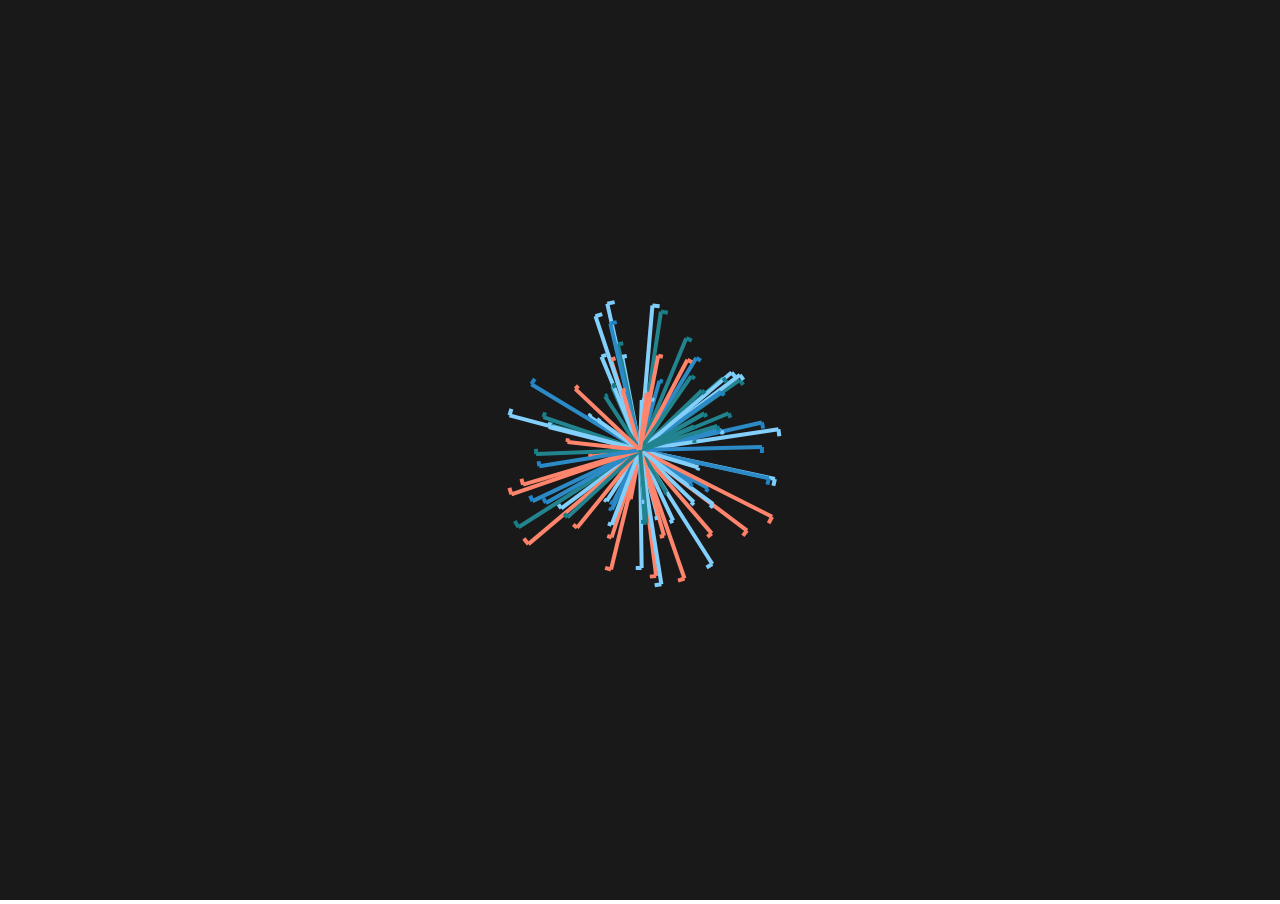
<file: Circular11/index.html>
<!DOCTYPE html>
<html>
<head>
	<title>Circular Motion</title>
	<link rel="stylesheet" type="text/css" href="CSS/style.css">
</head>
<body>
	<canvas></canvas>
<script
  src="https://code.jquery.com/jquery-2.2.4.min.js"
  integrity="sha256-BbhdlvQf/xTY9gja0Dq3HiwQF8LaCRTXxZKRutelT44="
  crossorigin="anonymous"></script>
<script src="JS/script.js"></script>

</body>
</html>
</file>
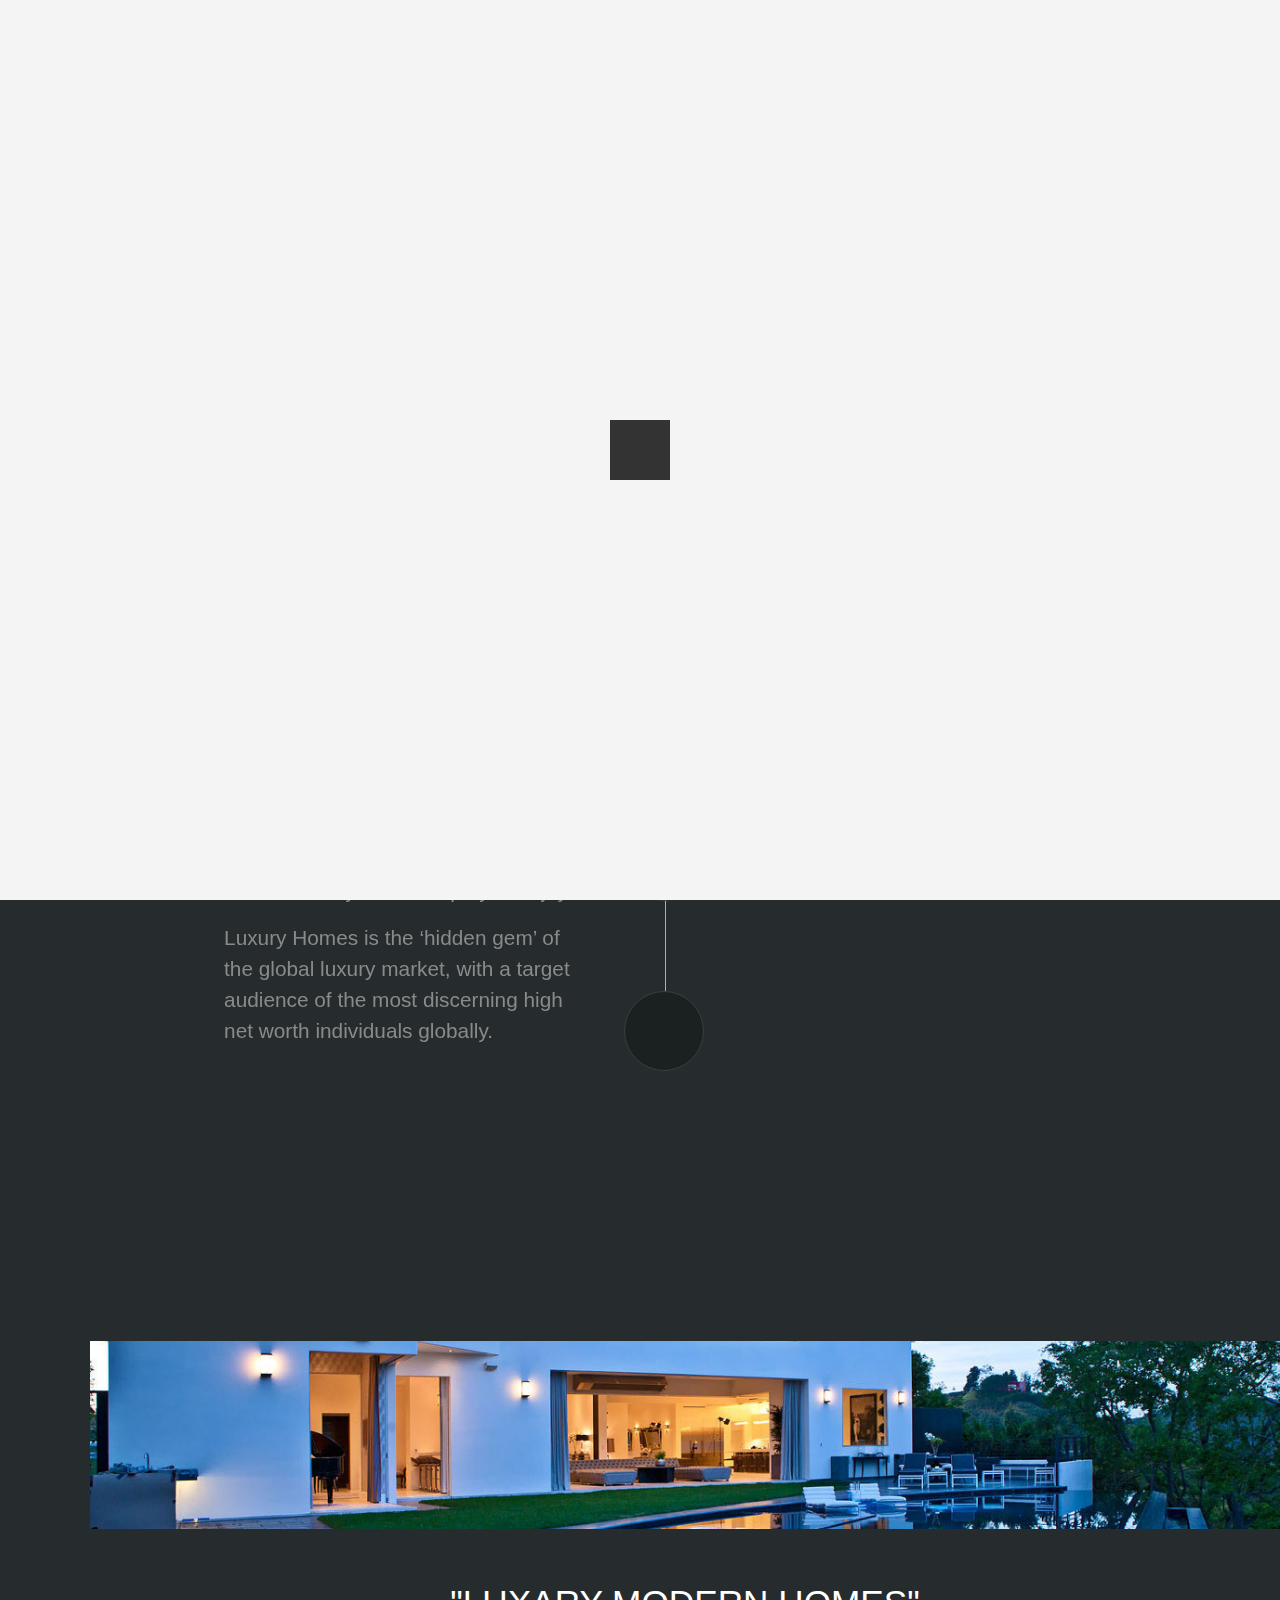
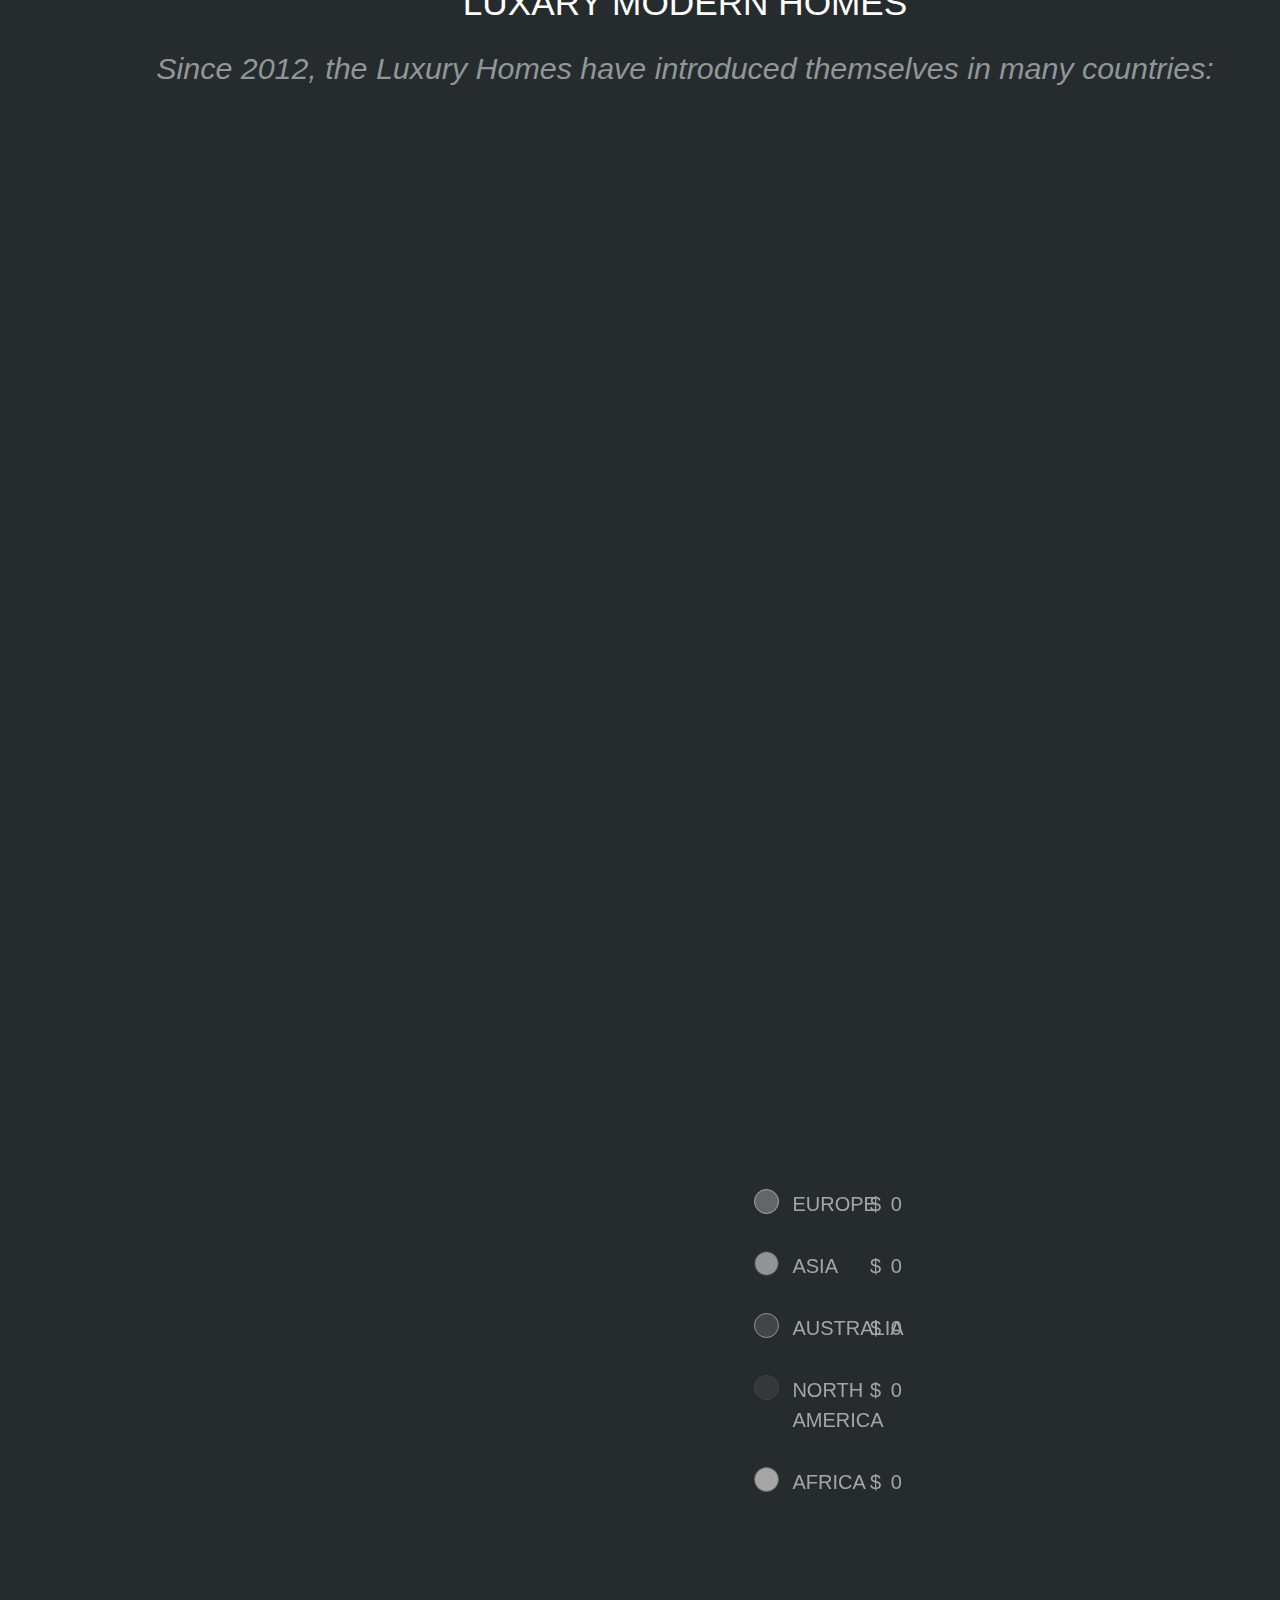
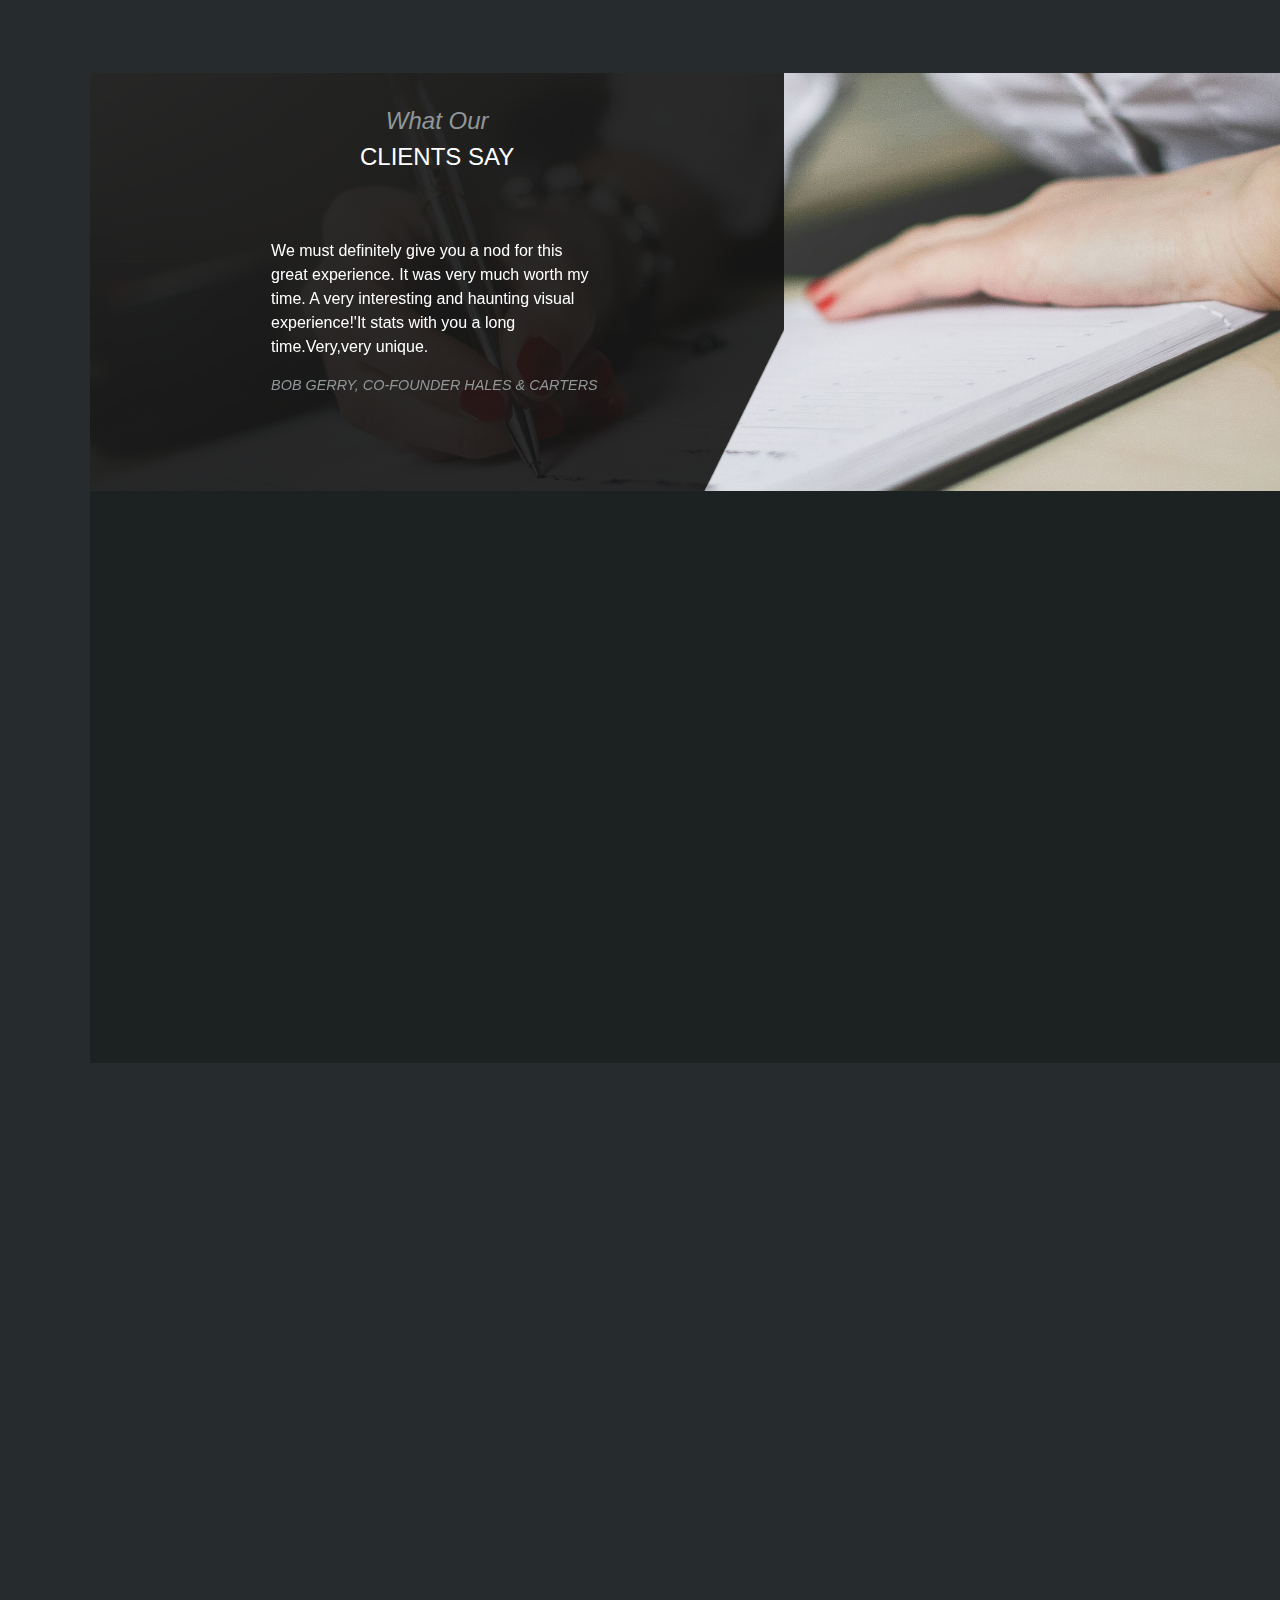
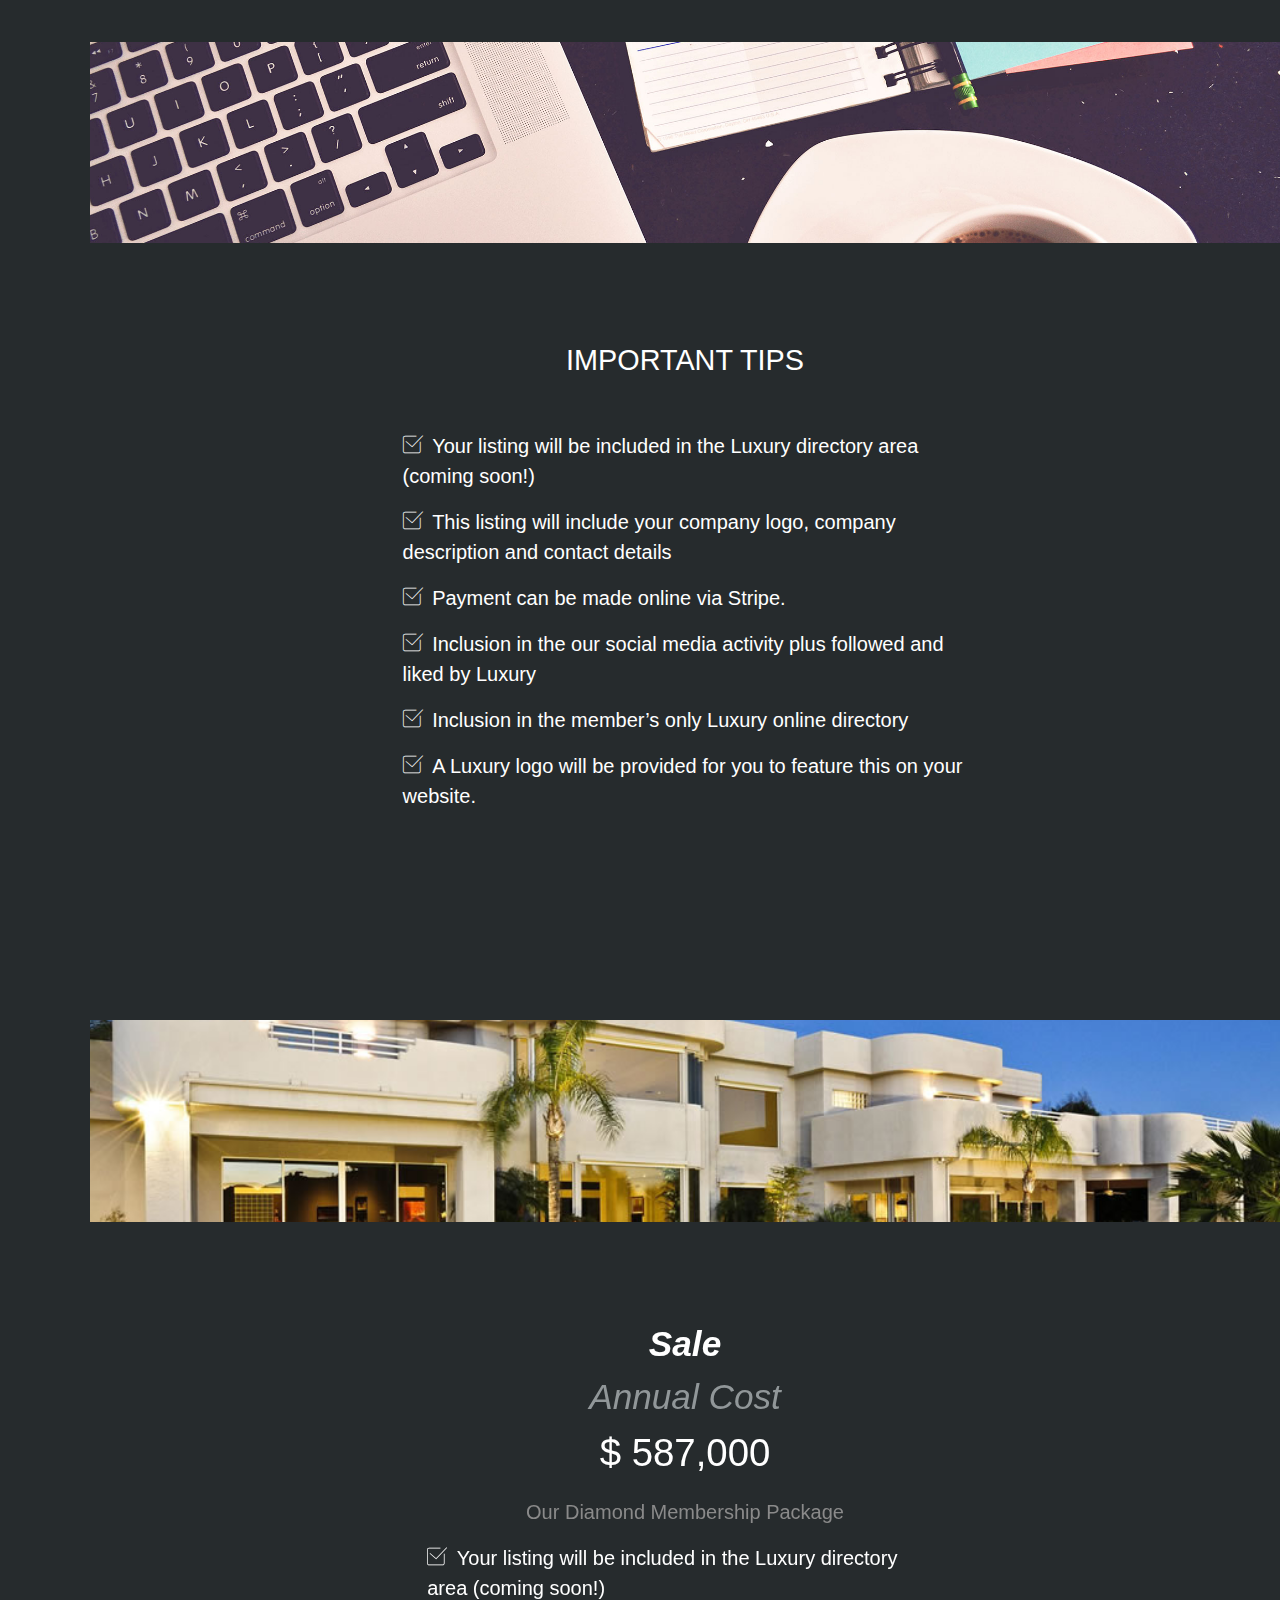
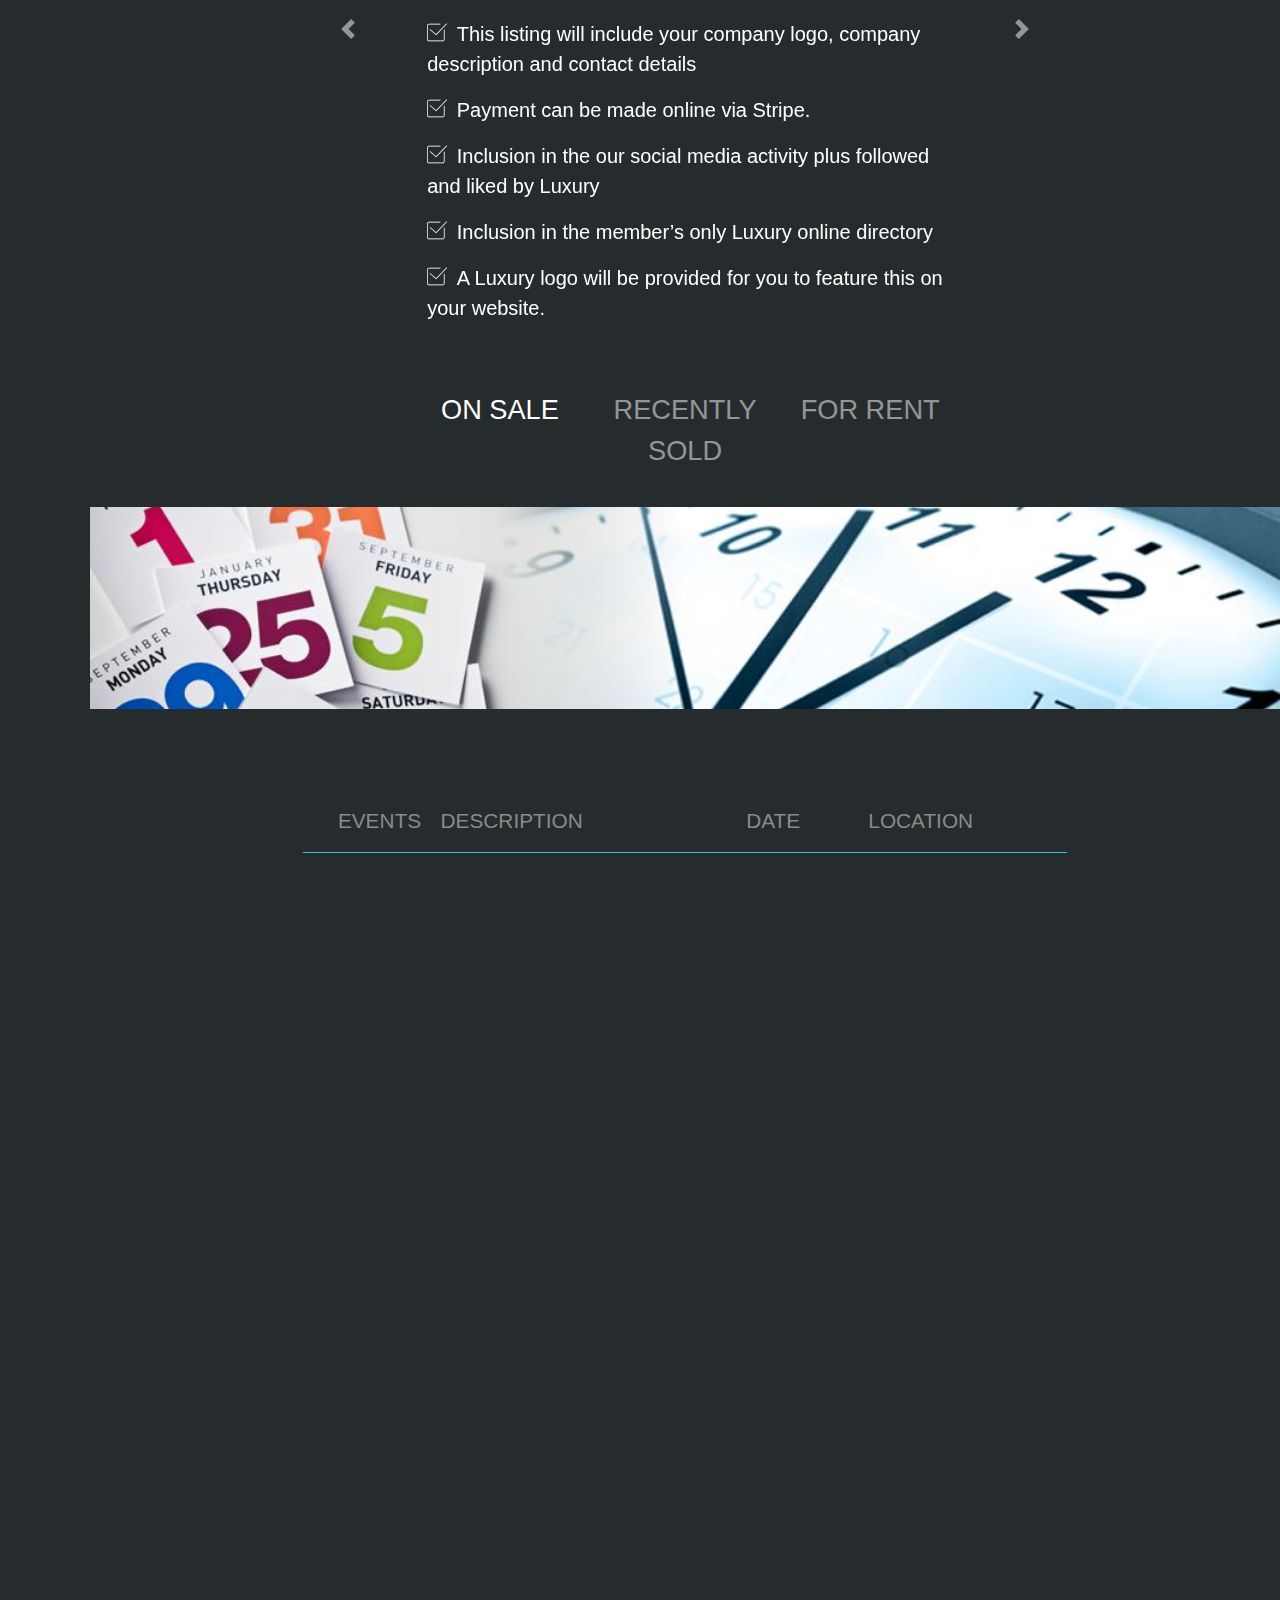
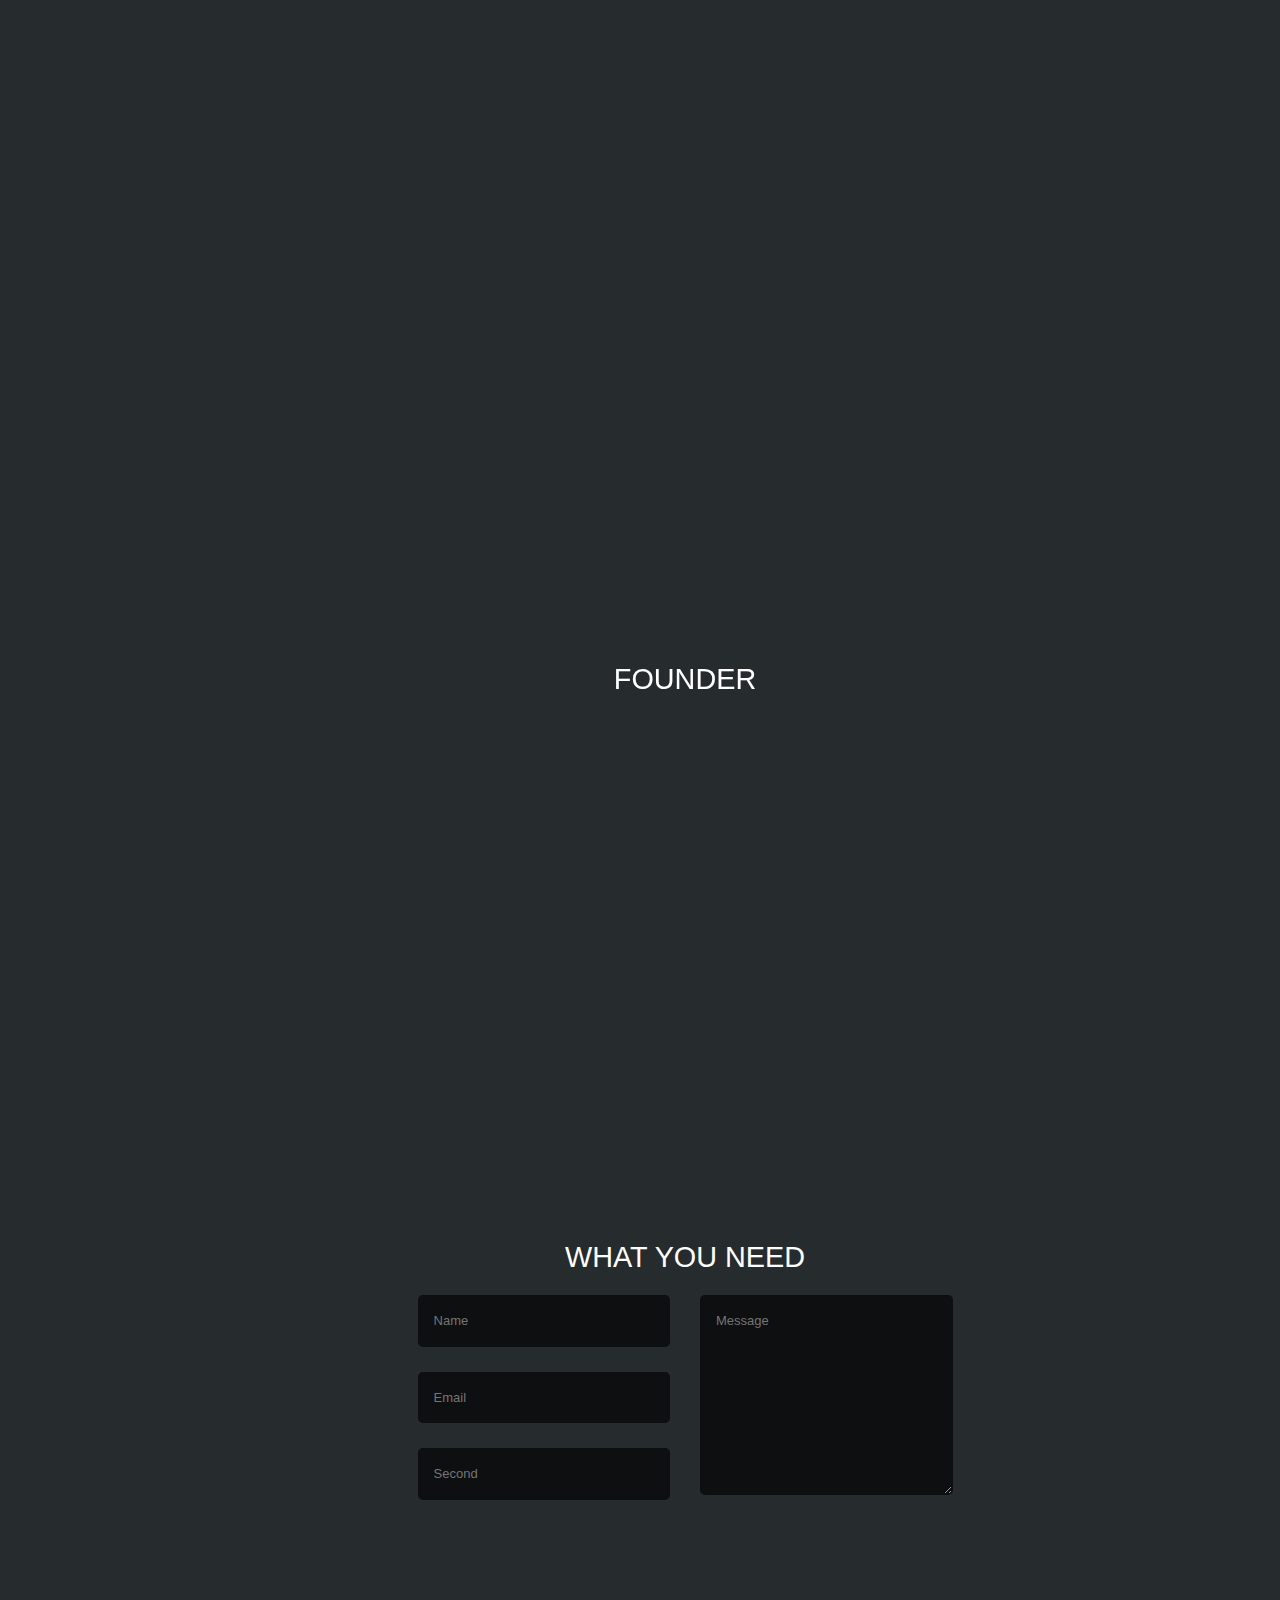
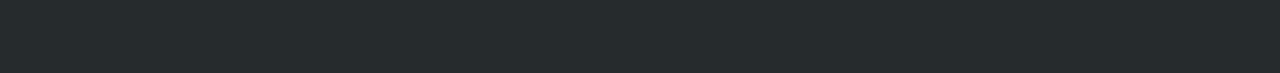
<file: Luxury/index.html>
<!DOCTYPE html>
<html>
<head>
	<meta charset="UTF-8">
	<meta name="viewport" content="width=device-width, initial-scale=1">
	<title>Luxury</title>
	
    <link rel="stylesheet" type="text/css" href="https://cdnjs.cloudflare.com/ajax/libs/twitter-bootstrap/4.3.1/css/bootstrap.css">
    <link rel="stylesheet" type="text/css" href="CSS/style.css">
	<link rel="stylesheet" type="text/css" href="https://cdnjs.cloudflare.com/ajax/libs/twitter-bootstrap/4.3.1/css/bootstrap.css">
      <link href="https://stackpath.bootstrapcdn.com/font-awesome/4.7.0/css/font-awesome.min.css" rel="stylesheet" integrity="sha384-wvfXpqpZZVQGK6TAh5PVlGOfQNHSoD2xbE+QkPxCAFlNEevoEH3Sl0sibVcOQVnN" crossorigin="anonymous">
<!-- 	<link rel="stylesheet" type="text/css" href="CSS/animate.min.css"> -->
	<link rel="stylesheet" type="text/css" href="CSS/picto-foundry-emotions.css">
	<link rel="stylesheet" type="text/css" href="CSS/picto-foundry-household.css">
	<link rel="stylesheet" type="text/css" href="CSS/Chart.css">
	<link rel="stylesheet" type="text/css" href="CSS/picto-foundry-shopping-finance.css">
	<link rel="stylesheet" type="text/css" href="CSS/aos.css">
	<link rel="stylesheet" type="text/css" href="CSS/picto-foundry-general.css">	
	<link rel="stylesheet" type="text/css"  href="CSS/font-awesome.min.css" >
</head>
<style>
.carousel-indicators li
{
	text-indent:0;
    color: white;
  

    border:none;
    background-color: transparent;
}
</style>
<body >
      <div class="loaderscreen">
<div class="spinner"></div>
</div>
<div class="mainWrapper">
	<header class="mobileheader">
		<button class="menubutton">
			<span class="hamburger"></span>
		</button> 
		<a class="headerlogo smoothscroll" href="#">
			    	<i class=" step icon-diamond size-26"></i>
					<span class="text">Luxury</span>
				</a>
	</header>
	<div class="sidebar">

				<nav class="mainMenu">
					<ul class="menu">
						<li>
							<a class="smoothScroll" href="#timelinesection"><i class="step icon-question size-24"></i><span class="text">What is Luxury?</span></a>
						</li>
						<li>
							<a class="smoothScroll" href="#stastisticalsection" title="Services"><i class="icon-reciept-1 size-24"></i><span class="text">Services</span></a>
						</li>
						<li>
							<a class="smoothScroll" href="#testimonials" title="Testimonial"><i class="step icon-thumbs-up size-24"></i><span class="text">Testimonial</span></a>
						</li>
						<li>
							<a class="smoothScroll" href="#featured" title="Top Featured"><i class="step icon-bulleted-list size-24"></i><span class="text">Top Featured</span></a>
						</li>
						<li>
							<a class="smoothScroll" href="#pricing-part" title="Pricing"><i class="step icon-cogs size-24"></i><span class="text">Pricing</span></a>
						</li>
						<li>
							<a class="smoothScroll" href="#membership" title="Get a home"><i class="step icon-door-key size-24"></i><span class="text">Get a home</span></a>
						</li>
						<li>
							<a class="smoothScroll" href="#tips-part" title="Important Tips"><i class="step icon-light-bulb size-24"></i><span class="text">Important Tips</span></a>
						</li>
						<li>
							<a class="smoothScroll" href="#events-part" title="Upcoming Events"><i class="step icon-calendar-1 size-24 size"></i><span class="text">Upcoming Events</span></a>
						</li>
						<li>
							<a class="smoothScroll" href="#contact-form" title="Contact Form"><i class="step icon-envelope-1 size-34"></i><span class="text">Contact</span></a>
						</li>
					</ul>
				</nav>

				<nav class="backToTop">
					<ul class="backToTop-menu">
						<li><a class="smoothScroll" href="#section-intro" title="to the top"><i class="fa fa-chevron-up"></i><span class="text">Back to top</span></a></li>
					</ul>
				</nav>
				
			</div>
			<main>
				<section class="section-intro" id="section-intro" data-stellar-background-ratio="0.5" data-stellar-vertical-offset="0" style="display: block">
                    <div class="content">
				<div class="container-template">
				    <h1>
				    	<i class="step icon-diamond size-36 mobnone"></i>
				        <span class="secondary fontmobile">What OurWorld Class</span>
				        <span class="fontmobile">Luxury Homes</span>
				    </h1>
			    </div>
		    </div>
			</section>
			<div class="clear"></div>
             <section class="timelinesection" id="timelinesection">
             	<div class="content">
             		<div class="content-template">
             			<div class="headtimeline">
             				<h2 class="in-point">
             					<span class="secondary">What OurWhat Is</span>
			                    <span class="timelineluxary ">Luxury Homes?</span>
             				</h2>
             			</div>
             			<div class="row mx-0">
             			<div class="intro content-template col-11 col-lg-5 mr-auto" data-aos="fade-in" data-aos-delay="300">
             				
		        <p class="text-white font-weight-bold lead mt-3 mt-lg-4"><strong class="h4">The number-one Luxury property showcase on the web, today. </strong></p>
				<p class="grey">Luxury Homes, the number-one purveyor of Luxury Homes in the world, is proud to prsent this short online showcase to you. We hope you enjoy it.</p>
				<p class="grey">Luxury Homes is the &#8216;hidden gem&#8217; of the global luxury market, with a target audience of the most discerning high net worth individuals globally.</p>
			</div>
			<div class="timeline col-11 col-lg-7">
				<div class="row mx-0 text-center">
					<div class="col-4 col-lg-2 px-0">
						<ul class="year list-unstyled text-center">
							<li class="mx-auto"><p class="text-center lead " data-aos="fade-in" data-aos-duration="1000">2012</p></li>
							<li class="mx-auto"><p class="text-center lead " data-aos="fade-in" data-aos-duration="1000">2013</p></li>
							<li class="mx-auto"><p class="text-center lead " data-aos="fade-in" data-aos-duration="1000">2014</p></li>
							
						</ul>
					</div>
					<div class="col-8 col-lg-8 px-0">
						<ul class="text-left">
							<li class="timelinecontent " data-aos="fade-left"  data-aos-duration="1100" data-aos-delay="180">
								<p class="text-white font-weight-bold h6 mr-auto text-left">Lorem ipsum dolor.</p>
								<p class="grey">The website combines a luxury apartments that gives both members of where to go on a practical level to find the best of the best in the world</p>
							</li>
							<li class="timelinecontent  " data-aos="fade-left" data-aos-duration="1100" data-aos-delay="250">
								<p class="text-white font-weight-bold h6 mr-auto text-left">Found by Jon Doe</p>
								<p class="grey">The website combines a luxury apartments that gives both members of where to go on a practical level to find the best of the best in the world</p>
							</li>
							<li class="timelinecontent " data-aos="fade-left"  data-aos-duration="1100" data-aos-delay="500">
								<p class="text-white font-weight-bold h6 mr-auto text-left">Lorem ipsum dolor.</p>
								<p class="grey">The website combines a luxury apartments that gives both members of where to go on a practical level to find the best of the best in the world</p>
							</li>
						</ul>
					</div>
				</div>
			</div>
		    </div>
             		</div>
             	</div>
             </section>
             <section class="sectionskew my-3 my-lg-5 skewback1">
             	<div class="row mx-0 ">
             		<div class="col-7 col-lg-6 px-0">
             			<div class="skew1 text-center  py-3 py-lg-5" data-aos="fade-right" data-aos-duration="500">
             				<div class="skew_content"  data-aos="fade-right" data-aos-duration="500" data-aos-delay="500">
             					<p class="secondary oWhat Ourur lead">Our</p>
             					<p class="text-white h6 h61 font-weight-light">Services </p>
             				</div>
             			</div>
             		</div>
             	</div>
             </section>
             <section class="bargraph my-3 my-lg-5" id="stastisticalsection">
             			<div class="container-fluid px-0 text-center">
             				<p class="text-white text-uppercase modernluxary mt-lg-3">"Luxary modern homes"</p>
             				<p class="secondary lWhat Ouread">Since 2012, the Luxury Homes have introduced themselves in many countries:</p>
             			</div>
             			<div class="row mx-0"> 
             				<div class="chart-container col-lg-5 mx-auto px-5 " style="position: relative;">
             					 <canvas id="mychart" ></canvas>
             				</div>
             			</div>
             			<div class="mobilesection py-4 mx-auto">
             			<div class="row mx-0 mx-auto">
             				<div class="col-11 px-0 mx-auto">
             					<ul class="list-unstyled">
             					<li class="text-left listsome">
             						<span class="d-inline-block barlabels" id="one"></span>
             						<span class="d-inline-block text-center text-white ml-4">Buy Home</span>
             						<span class="d-inline-block ml-auto  text-white pl-4">$ 194,219</span>	
             					</li >
             					<li class="text-left listsome"><span class=" d-inline-block barlabels" id="two"></span><span class="d-inline-block text-center text-white ml-4">Sell Home</span>
             					<span class="d-inline-block ml-auto  text-white pl-4">$ 154,094</span> </li>
             					<li class="text-left listsome"><span class="d-inline-block barlabels" id="three"></span><span class="d-inline-block text-center text-white ml-4">Land Cell</span>
             						<span class="d-inline-block ml-auto text-white pl-4">$ 135,489</span></li>
             					</ul>
             				</div>
             			</div>
             		</div>
             	
             </section>
             <section class="container-fluid text-center my-3 my-lg-5 px-0 py-3">
             	<div class="row mx-0 justify-content-center text-center">
             		<div class="col-11 col-lg-3 mb-4 mb-lg-3" data-aos="fade-up" data-aos-duration="500">
             			<div class="rounddiv mx-auto">
             			<i class="icon-graph-up-1 d-block fontsome1 fontcolor "></i>
             		    </div>
             		    <div class="percentdiv ">
             		    	<p class="text-white fontpercent text-center">90%</p>
             		    	<p class="textgrey text-uppercase text-center mx-auto">TOTAL MARKET SHARE</p>
             		    </div>
             		</div>
             		<div class="col-11 col-lg-3 mb-4 mb-lg-3" data-aos="fade-up" data-aos-duration="500" data-aos-delay="150">
             			<div class="rounddiv mx-auto">
             			<i class="icon-thumbs-up-fill d-block fontsome1 fontcolor "></i>
             		    </div>
             		    <div class="percentdiv ">
             		    	<p class="text-white fontpercent text-center">85%</p>
             		    	<p class="textgrey text-uppercase text-center mx-auto">CLIENTS HAVE RECOMMENDED US</p>
             		    </div>
             		</div>
             		<div class="col-11 col-lg-3 mb-4 mb-lg-3" data-aos="fade-up" data-aos-duration="500" data-aos-delay="300">
             			<div class="rounddiv mx-auto">
             			<i class="icon-bank d-block fontsome1 fontcolor "></i>
             		    </div>
             		    <div class="percentdiv ">
             		    	<p class="text-white fontpercent text-center">30</p>
             		    	<p class="textgrey text-uppercase text-center mx-auto">BANKS ARE ASSOCIATED WITH US</p>
             		    </div>
             		</div>
				 </div>
             </section>
             <section class=" py-lg-2">
             	<div class="row mx-0">
             	<div class="d-none d-lg-flex pieone col-6 ml-auto">
             		<canvas id="doughnutdesk"></canvas>
             	</div>
             	<div class="col-5 mr-auto d-none d-md-flex" id="counter">
             		<div class="row mx-0 my-5 py-5">
             			<div class="col-1 py-2 px-1">
             				<span class="d-block pielegend" id="Europe"></span>
             			</div>
             			<div class="col-2 py-2 px-1">
             				<p class="text-uppercase lead  text-left" style="color:#a5a5a5">
             					Europe
             				</p>
             			</div>
             			<div class="col-4 py-2 px-1">
             				<p class="mb-0   lead text-left" style="color:#a5a5a5">$ <span class="ml-1 counter-value" data-count="21222">0</span></p>
             			</div>
             			<div class="col-5 py-2 px-1"></div>
             			<div class="col-1 py-2 px-1">
             				<span class="d-block pielegend" id="Asia"></span>
             			</div>
             			<div class="col-2 py-2 px-1">
             				<p class="text-uppercase lead  text-left" style="color:#a5a5a5">
             					Asia
             				</p>
             			</div>
             			<div class="col-4 py-2 px-1">
             				<p class="mb-0   lead text-left" style="color:#a5a5a5">$ <span class="ml-1 counter-value" data-count="10473">0</span></p>
             			</div>
             			<div class="col-5 py-2 px-1"></div>
             			<div class="col-1 py-2 px-1">
             				<span class="d-block pielegend" id="Australia"></span>
             			</div>
             			<div class="col-2 py-2 px-1">
             				<p class="text-uppercase lead  text-left" style="color:#a5a5a5">
             					Australia
             				</p>
             			</div>
             			<div class="col-4 py-2 px-1">
             				<p class="mb-0   lead text-left" style="color:#a5a5a5">$ <span class="ml-1 counter-value" data-count="10473">0</span></p>
             			</div>
             			<div class="col-5 py-2 px-1"></div>
             			<div class="col-1 py-2 px-1">
             				<span class="d-block pielegend" id="NAmerica"></span>
             			</div>
             			<div class="col-2 py-2 px-1">
             				<p class="text-uppercase lead  text-left" style="color:#a5a5a5">
             					North America
             				</p>
             			</div>
             			<div class="col-4 py-2 px-1">
             				<p class="mb-0 lead text-left" style="color:#a5a5a5">$ <span class="ml-1 counter-value" data-count="3797">0</span></p>
             			</div>
             			<div class="col-5 py-2 px-1"></div>
             			<div class="col-1 py-2 px-1">
             				<span class="d-block pielegend" id="Africa"></span>
             			</div>
             			<div class="col-2 py-2 px-1">
             				<p class="text-uppercase lead  text-left" style="color:#a5a5a5">
             					Africa
             				</p>
             			</div>
             			<div class="col-4 py-2 px-1">
             				<p class="mb-0  lead text-left" style="color:#a5a5a5">$ <span class="ml-1 counter-value" data-count="16425">0</span></p>
             			</div>
             			<div class="col-5 py-2 px-1">
             		</div>
             	</div>
             	</div>
             </div>
             	<div class="d-flex d-lg-none pietwo col-11 mx-auto">
             		<canvas id="doughnutmobile"></canvas>


             	</div>	
             	<div class="col-11 mt-3 mx-auto d-block d-md-none" id="counter">
             		<div class="row mx-0 my-5 py-5 mx-auto">
             			<div class="col-3 py-2 px-1">
             				<span class="d-block pielegend" id="Europe"></span>
             			</div>
             			<div class="col-4 py-2 px-1">
             				<p class="text-uppercase lead  text-left" style="color:#a5a5a5">
             					Europe
             				</p>
             			</div>
             			<div class="col-4 py-2 px-1">
             				<p class="mb-0   lead text-left" style="color:#a5a5a5">$ <span class="ml-1 counter-value" data-count="21222">0</span></p>
             			</div>
             			
             			<div class="col-3 py-2 px-1">
             				<span class="d-block pielegend" id="Asia"></span>
             			</div>
             			<div class="col-4 py-2 px-1">
             				<p class="text-uppercase lead  text-left" style="color:#a5a5a5">
             					Asia
             				</p>
             			</div>
             			<div class="col-4 py-2 px-1">
             				<p class="mb-0   lead text-left" style="color:#a5a5a5">$ <span class="ml-1 counter-value" data-count="10473">0</span></p>
             			</div>
             			
             			<div class="col-3 py-2 px-1">
             				<span class="d-block pielegend" id="Australia"></span>
             			</div>
             			<div class="col-4 py-2 px-1">
             				<p class="text-uppercase lead  text-left" style="color:#a5a5a5">
             					Australia
             				</p>
             			</div>
             			<div class="col-4 py-2 px-1">
             				<p class="mb-0   lead text-left" style="color:#a5a5a5">$ <span class="ml-1 counter-value" data-count="10473">0</span></p>
             			</div>
             			
             			<div class="col-3 py-2 px-1">
             				<span class="d-block pielegend" id="NAmerica"></span>
             			</div>
             			<div class="col-4 py-2 px-1">
             				<p class="text-uppercase lead  text-left" style="color:#a5a5a5">
             					North America
             				</p>
             			</div>
             			<div class="col-4 py-2 px-1">
             				<p class="mb-0 lead text-left" style="color:#a5a5a5">$ <span class="ml-1 counter-value" data-count="3797">0</span></p>
             			</div>
             		
             			<div class="col-3 py-2 px-1">
             				<span class="d-block pielegend" id="Africa"></span>
             			</div>
             			<div class="col-4 py-2 px-1">
             				<p class="text-uppercase lead  text-left" style="color:#a5a5a5">
             					Africa
             				</p>
             			</div>
             			<div class="col-4 py-2 px-1">
             				<p class="mb-0  lead text-left" style="color:#a5a5a5">$ <span class="ml-1 counter-value" data-count="16425">0</span></p>
             			</div>
             			
             		</div>
             	</div>
			
<!--             	</div>-->
             	
             	</section>
             <section class="mt-3 mt-lg-5 mb-0" id="testimonials">
             	<div class="container-fluid px-0 pensome">
             		<div class=" inheritback row mx-0">
             			<div class="fixedskew col-11 col-lg-7">
             				<p class="secondary text-center somesize mb-0">What Our</p>
             				<p class="text-white text-center text-uppercase somesize ">clients say</p>
             				<div class="col-11 col-lg-6 px-0 mx-auto caro">
             					<div class="carousel slide" id="carouselskew" data-ride="carousel">
             						
             						<div class="carousel-inner py-3 py-lg-5">
             							<div class="carousel-item active" >
             								<p class="text-white ">We must definitely give you a nod for this great experience. It was very much worth my time. A very interesting and haunting visual experience!'It stats with you a long time.Very,very unique.

                                               </p>
                                               <p class="secondary secone">BOB GERRY, CO-FOUNDER HALES & CARTERS</p>
             							</div>
             							<div class="carousel-item"><p class="text-white ">We must definitely give you a nod for this great experience. It was very much worth my time. A very interesting and haunting visual experience!'It stats with you a long time.Very,very unique.

                                               </p>
                                               <p class="secondary secone">BOB GERRY, CO-FOUNDER HALES & CARTERS</p>  </div>
             							<div class="carousel-item"><p class="text-white ">We must definitely give you a nod for this great experience. It was very much worth my time. A very interesting and haunting visual experience!'It stats with you a long time.Very,very unique.

                                               </p>
                                               <p class="secondary secone">BOB GERRY, CO-FOUNDER HALES & CARTERS</p> </div>
             						</div>
             						<ol class="carousel-indicators">
             							<li data-target="#carouselskew" data-slide-to="0" class="active"></li>
             							<li data-target="#carouselskew" data-slide-to="1"></li>
             							<li data-target="#carouselskew" data-slide-to="2"></li>
             						</ol>
             					</div>
             				</div>
             			</div>
             		</div>
             	</div>
             </section>
             <section class="keyclass" id="membership">
             	<div class="container-fluid px-0 py-3 py-lg-5">
             	<div class="row mx-0 justify-content-center text-center">
             		<div class="col-11 col-lg-7 mx-auto">
             			<img src="Images/Illustrations/keys.png" data-aos="fade-in" data-aos-duration="500">
             			<div class="mt-4"></div>
             			<div class="col-11 col-7 text-center mx-auto">
             				<p class="text-white text-uppercase home mb-0" data-aos="fade-right" data-aos-duration="500">A home</p>
             				<div class="mt-3 mt-lg-4 "></div>
             				<p class="secondary secone mb-0 lead" data-aos="fade-right" data-aos-duration="500">Luxury operates on a membership basis. All customers who wish to be featured by Luxury need to secondayscribe to an annual membership once their application has been approved to meet our standard. We aim to feature only the best of the best</p>
             				<div class="mt-3 mt-lg-4 "></div>
             				<p class="secondary secone mb-0 lead" data-aos="fade-in" data-aos-duration="500">If you would like to be considered for membership, please contact us</p>
             				<div class="mt-1 "></div>
             				<button class="btn btnsome text-white" data-aos="fade-right" data-aos-duration="500">Get a home</button>
             			</div>
             		</div>
             	</div>
             	</div>
             </section>
             <section class="py-3 py-lg-5" >
             	<div class="container-fluid px-0 text-center">
             		<div class='row mx-0 text-center' id="featured"> 
             			<div class="col-11 col-lg-8 mx-auto" data-aos="fade-up" data-aos-duration='500' data-aos-delay="200">
             		<p class="text-white home text-uppercase mx-auto">
             			Featured
             		</p>
             		<div class="mt-3 mt-lg-4 " ></div>
             		<p class="secondary secone mb-0 lead ">Luxury operates on a membership basis. All customers who wish to be featured by Luxury need to secondayscribe to an annual membership once their application has been approved to meet our standard. We aim to feature only the best of the best</p>
             		<div class="mt-3 mt-lg-4 "></div>
             		<div class="carousel slide" id="carousel2" data-ride="carousel">
             			<ol class="carousel-indicators">
             				<li data-target='#carousel2' data-slide-to="0" class="active"></li>
             				<li data-target='#carousel2' data-slide-to="1"></li>
             				<li data-target='#carousel2' data-slide-to="2"></li>
             			</ol>
             			<div class="carousel-inner">
             				<div class="carousel-item active">
             					<img src="Images/Illustrations/pricing.jpg" class='d-block w-100'>
             				</div>
             				<div class="carousel-item ">
             					<img src="Images/Illustrations/pricing.jpg" class='d-block w-100'>
             				</div>
             				<div class="carousel-item ">
             					<img src="Images/Illustrations/pricing.jpg" class='d-block w-100'>
             				</div>
             			</div>
             			<a class="carousel-control-prev hoverme" href="#carousel2" role="button" data-slide="prev">
    <span class="carousel-control-prev-icon " aria-hidden="true"></span>
    <span class="sr-only">Previous</span>
  </a>
  <a class="carousel-control-next hoverme2" href="#carousel2" role="button" data-slide="next">
    <span class="carousel-control-next-icon" aria-hidden="true"></span>
    <span class="sr-only">Next</span>
  </a>
             		</div>
             	</div>
                    </div>
             	</div>
             </section>
             <section class="sectionskew my-3 my-lg-5 skewback2">
             	<div class="row mx-0 ">
             		<div class="col-7 col-lg-6 px-0">
             			<div class="skew1 text-center  py-3 py-lg-5" data-aos="fade-right" data-aos-duration="500">
             				<div class="skew_content"  data-aos="fade-right" data-aos-duration="500" data-aos-delay="500">
             					<p class="secondary  somesizeskew">Important</p>
             					<p class="text-white h6 h61 font-weight-light">Points </p>
             				</div>
             			</div>
             		</div>
             	</div>
             </section>
             <section class="py-3 py-lg-5" >
             	<div class="row mx-auto text-center">
             		<div class="col-11 col-lg-6 mx-auto">
             			<p class="text-white home text-uppercase mx-auto" id="tips-part">
             			Important Tips
             		</p>
             		<div class="mt-3 mt-lg-5"></div>
             		  <ul class="list-unstyled text-white mx-auto">
             		  	<li class="checked text-white lead mb-3 text-left"><span class="text-white mr-1">
             		  		<i class="icon-task-check"></i>
             		  	</span>Your listing will be included in the Luxury directory area (coming soon!)</li>
             		  	<li class="checked text-white lead mb-3 text-left"><span class="text-white mr-1">
             		  		<i class="icon-task-check"></i>
             		  	</span>This listing will include your company logo, company description and contact details</li>
             		  	<li class="checked text-white lead mb-3 text-left"><span class="text-white mr-1">
             		  		<i class="icon-task-check"></i>
             		  	</span>Payment can be made online via Stripe.</li>
             		  	<li class="checked text-white lead mb-3 text-left"><span class="text-white mr-1">
             		  		<i class="icon-task-check"></i>
             		  	</span>Inclusion in the our social media activity plus followed and liked by Luxury</li>
             		  	<li class="checked text-white lead mb-3 text-left"><span class="text-white mr-1">
             		  		<i class="icon-task-check"></i>
             		  	</span>Inclusion in the member’s only Luxury online directory</li>
             		  	<li class="checked text-white lead mb-3 text-left"><span class="text-white mr-1">
             		  		<i class="icon-task-check"></i>
             		  	</span> A Luxury logo will be provided for you to feature this on your website.</li>
             		  </ul>
                            <div class="mt-3 mt-lg-5"></div>
             		  <button class="btn btnsome text-white aos-init" data-aos="fade-right" data-aos-duration="500">Space booking Form</button>
             		</div>
             		
             	</div>
             	
             </section>
             <section class="sectionskew my-3 my-lg-5 skewback3">
             	<div class="row mx-0 ">
             		<div class="col-7 col-lg-6 px-0">
             			<div class="skew1 text-center  py-3 py-lg-5" data-aos="fade-right" data-aos-duration="500">
             				<div class="skew_content"  data-aos="fade-right" data-aos-duration="500" data-aos-delay="500">
             					<p class="secondary  somesizeskew">Our</p>
             					<p class="text-white h6 h61 font-weight-light">Pricing</p>
             				</div>
             			</div>
             		</div>
             	</div>
             </section>
             <section class="py-3 py-lg-5">
             	<div class="container-fluid px-0">
             		<div class="row mx-0 text-center">
             			<div class="col-11 col-lg-8 px-0 mx-auto">
             				<div id="pricingcaro" class="carousel slide  carousel-thumbnails" data-ride="carousel">
             					<ol class="carousel-indicators somecontrol d-none d-md-flex">
    <li data-target="#pricingcaro" data-slide-to="0" class="active" >
    On sale
    </li>
    <li data-target="#pricingcaro" data-slide-to="1">
    Recently sold
    </li>
    <li data-target="#pricingcaro" data-slide-to="2">
    for rent
    </li>
  </ol>
             					<div class="carousel-inner" role="list-box" id="pricing-part">
             						<div class="carousel-item active">
             							<div class="carouselitembox mx-auto">
             								<p class="text-white sale font-weight-bold font-italic text-center mb-0" style="font-family: 'dubielitalic', Arial, sans-serif; ">Sale</p>
             								<p class="secondary sale text-center mb-0">Annual Cost</p>
             								<p class="text-white text-center saleprice">$ 587,000</p>
             								<p class="textgray text-center lead">Our Diamond Membership Package</p>
             								 <ul class="list-unstyled text-white mx-auto ml-lg-auto">
             		  	                      <li class="checked text-white lead mb-3 text-left"><span class="text-white mr-1">
             		  		                  <i class="icon-task-check"></i>
             		  	                      </span>Your listing will be included in the Luxury directory area (coming soon!)</li>
             		  	                      <li class="checked text-white lead mb-3 text-left"><span class="text-white mr-1">
             		  		                  <i class="icon-task-check"></i>
             		  	                      </span>This listing will include your company logo, company description and contact details</li>
             		  	                      <li class="checked text-white lead mb-3 text-left"><span class="text-white mr-1">
             		  		                  <i class="icon-task-check"></i>
             		  	                      </span>Payment can be made online via Stripe.</li>
             		  	                      <li class="checked text-white lead mb-3 text-left"><span class="text-white mr-1">
             		  		                  <i class="icon-task-check"></i>
             		  	                      </span>Inclusion in the our social media activity plus followed and liked by Luxury</li>
             		  	                      <li class="checked text-white lead mb-3 text-left"><span class="text-white mr-1">
             		  		                  <i class="icon-task-check"></i>
             		  	                      </span>Inclusion in the member’s only Luxury online directory</li>
             		  	                      <li class="checked text-white lead mb-3 text-left"><span class="text-white mr-1">
             		  		                  <i class="icon-task-check"></i>
             		  	                      </span> A Luxury logo will be provided for you to feature this on your website.</li>
             		                        </ul>
             							</div>
             						</div>
             						<div class="carousel-item ">
             							<div class="carouselitembox mx-auto">
             								<p class="text-white sale font-weight-bold font-italic text-center mb-0" style="font-family: 'dubielitalic', Arial, sans-serif; ">Sold</p>
             								<p class="secondary sale text-center mb-0">Annual Cost</p>
             								<p class="text-white text-center saleprice">$ 358,000</p>
             								<p class="textgray text-center lead">Our Diamond Membership Package</p>
             								 <ul class="list-unstyled text-white mx-auto ml-lg-auto">
             		  	                      <li class="checked text-white lead mb-3 text-left"><span class="text-white mr-1">
             		  		                  <i class="icon-task-check"></i>
             		  	                      </span>Your listing will be included in the Luxury directory area (coming soon!)</li>
             		  	                      <li class="checked text-white lead mb-3 text-left"><span class="text-white mr-1">
             		  		                  <i class="icon-task-check"></i>
             		  	                      </span>This listing will include your company logo, company description and contact details</li>
             		  	                      <li class="checked text-white lead mb-3 text-left"><span class="text-white mr-1">
             		  		                  <i class="icon-task-check"></i>
             		  	                      </span>Payment can be made online via Stripe.</li>
             		  	                      <li class="checked text-white lead mb-3 text-left"><span class="text-white mr-1">
             		  		                  <i class="icon-task-check"></i>
             		  	                      </span>Inclusion in the our social media activity plus followed and liked by Luxury</li>
             		  	                      <li class="checked text-white lead mb-3 text-left"><span class="text-white mr-1">
             		  		                  <i class="icon-task-check"></i>
             		  	                      </span>Inclusion in the member’s only Luxury online directory</li>
             		  	                      <li class="checked text-white lead mb-3 text-left"><span class="text-white mr-1">
             		  		                  <i class="icon-task-check"></i>
             		  	                      </span> A Luxury logo will be provided for you to feature this on your website.</li>
             		                        </ul>
             							</div>
             						</div>
             						<div class="carousel-item ">
             							<div class="carouselitembox mx-auto">
             								<p class="text-white sale font-weight-bold font-italic text-center mb-0" style="font-family: 'dubielitalic', Arial, sans-serif; ">Rent</p>
             								<p class="secondary sale text-center mb-0">Annual Cost</p>
             								<p class="text-white text-center saleprice">$ 18,000</p>
             								<p class="textgray text-center lead">Our Diamond Membership Package</p>
             								 <ul class="list-unstyled text-white mx-auto ml-lg-auto">
             		  	                      <li class="checked text-white lead mb-3 text-left"><span class="text-white mr-1">
             		  		                  <i class="icon-task-check"></i>
             		  	                      </span>Your listing will be included in the Luxury directory area (coming soon!)</li>
             		  	                      <li class="checked text-white lead mb-3 text-left"><span class="text-white mr-1">
             		  		                  <i class="icon-task-check"></i>
             		  	                      </span>This listing will include your company logo, company description and contact details</li>
             		  	                      <li class="checked text-white lead mb-3 text-left"><span class="text-white mr-1">
             		  		                  <i class="icon-task-check"></i>
             		  	                      </span>Payment can be made online via Stripe.</li>
             		  	                      <li class="checked text-white lead mb-3 text-left"><span class="text-white mr-1">
             		  		                  <i class="icon-task-check"></i>
             		  	                      </span>Inclusion in the our social media activity plus followed and liked by Luxury</li>
             		  	                      <li class="checked text-white lead mb-3 text-left"><span class="text-white mr-1">
             		  		                  <i class="icon-task-check"></i>
             		  	                      </span>Inclusion in the member’s only Luxury online directory</li>
             		  	                      <li class="checked text-white lead mb-3 text-left"><span class="text-white mr-1">
             		  		                  <i class="icon-task-check"></i>
             		  	                      </span> A Luxury logo will be provided for you to feature this on your website.</li>
             		                        </ul>
             							</div>
             						</div>
             					</div>
             					<a class="carousel-control-prev" href="#pricingcaro" role="button" data-slide="prev">
    <span class="carousel-control-prev-icon d-none d-lg-flex" aria-hidden="true"></span>
    <span class="sr-only">Previous</span>
  </a>
  <a class="carousel-control-next" href="#pricingcaro" role="button" data-slide="next">
    <span class="carousel-control-next-icon d-none d-lg-flex" aria-hidden="true"></span>
    <span class="sr-only">Next</span>
  </a>
             				</div>
             			</div>
             		</div>
             	</div>
             </section>
             <div class=" seperator"></div>
             <section class="sectionskew my-3 my-lg-5 skewback4">
             	<div class="row mx-0 ">
             		<div class="col-7 col-lg-6 px-0">
             			<div class="skew1 text-center  py-3 py-lg-5" data-aos="fade-right" data-aos-duration="500">
             				<div class="skew_content"  data-aos="fade-right" data-aos-duration="500" data-aos-delay="500">
             					<p class="secondary  somesizeskew">Upcoming</p>
             					<p class="text-white h6 h61 font-weight-light">Events</p>
             				</div>
             			</div>
             		</div>
             	</div>
             </section>
             <section class="py-3 py-lg-5">
             	<div class="container-fluid px-0">
             		<div class="row mx-0">
             			<div class="col-11 col-md-8 mx-auto">
             				<div class="container-fluid px-0">
             					<div class="row mx-0" >
             						<div class="col-12 borderblue">
             							<div class="row mx-0">
             						<div class="col-4 col-lg-2 px-0">
             							<p class="eventsome text-uppercase text-center">Events</p>
             						</div>
             						<div class="col-8 col-lg-5 px-0">
             							<p class="eventsome text-uppercase text-left" id="events-part">Description</p>
             						</div>
             						<div class="d-none d-md-flex col-lg-2 px-0">
             							<p class="eventsome text-uppercase text-center">Date</p>
             						</div>
             						<div class="d-none d-md-flexd-none d-md-flex  col-lg-3 px-0">
             							<p class="eventsome text-uppercase text-center">location</p>
             						</div>
             						</div>
             						</div>
             						<div class="col-12">
             							<div class="row mx-0" data-aos="fade-up">
             						<div class="col-4 col-lg-2 px-0">
             							<div class="imgevent mb-auto mt-2 mx-auto mt-lg-4">
             								<img src="Images/Illustrations/lambo2copy.jpg" class="w-100 h-100">
             							</div>
             						</div>
             						<div class=" col-8 col-lg-5 px-0 mt-2 mt-lg-4" >
             							<p class="text-white text-left eventwhite">
             								HIGHBURY
             							</p>
             							<p class="text-left lead greyevent">
             								devious Semikoli. Semantics, a large language ocean. A small river named Duden flows by their place and supplies it with the necessary regelialia. It is a paradisematic country, in which roasted parts of sentences fly into your mouth
             							</p>
             						</div>
             						<div class="d-none d-md-flex col-lg-2 px-0 mt-2 mt-lg-4">
             							<p class="text-white text-center eventwhite">
             								09/09/2015
             							</p>
             						</div>
             						<div class="d-none d-md-flex col-lg-3 px-0 mt-2 mt-lg-4">
             							<p class="text-white text-center eventwhite">
             								UNIT 68 69 ROYAL HOSPITAL ROAD LONDON SW3 4HP
             							</p>
             						</div>
             						</div>
                                       <div class="row mx-0" data-aos="fade-up">
             						<div class="col-5 col-lg-2 px-0">
             							<div class="imgevent mb-auto mt-2 mx-auto mt-lg-4">
             								<img src="Images/Illustrations/brand-copyy.jpg" class="w-100 h-100">
             							</div>
             						</div>
             						<div class=" col-7 col-lg-5 px-0 mt-2 mt-lg-4">
             							<p class="text-white text-left eventwhite">
             								47 CHANDOS PLACE
             							</p>
             							<p class="text-left lead greyevent">
             								devious Semikoli. Semantics, a large language ocean. A small river named Duden flows by their place and supplies it with the necessary regelialia. It is a paradisematic country, in which roasted parts of sentences fly into your mouth
             							</p>
             						</div>
             						<div class="d-none d-md-flex col-lg-2 px-0 mt-2 mt-lg-4">
             							<p class="text-white text-center eventwhite">
             								10/09/2015
             							</p>
             						</div>
             						<div class="d-none d-md-flex col-lg-3 px-0 mt-2 mt-lg-4">
             							<p class="text-white text-center eventwhite">
             								ROCKING PALACE, 22 HAPPINESS HILL WAY.
             							</p>
             						</div>
             						</div>
             						<div class="row mx-0" data-aos="fade-up">
             						<div class="col-5 col-lg-2 px-0">
             							<div class="imgevent mb-auto mt-2 mx-auto mt-lg-4">
             								<img src="Images/Illustrations/appartmentcopy.jpg" class="w-100 h-100">
             							</div>
             						</div>
             						<div class=" col-7 col-lg-5 px-0 mt-2 mt-lg-4">
             							<p class="text-white text-left eventwhite">
             								DEVIOUS SEMIKOL
             							</p>
             							<p class="text-left lead greyevent">
             								devious Semikoli. Semantics, a large language ocean. A small river named Duden flows by their place and supplies it with the necessary regelialia. It is a paradisematic country, in which roasted parts of sentences fly into your mouth
             							</p>
             						</div>
             						<div class="d-none d-md-flex col-lg-2 px-0 mt-2 mt-lg-4">
             							<p class="text-white text-center eventwhite">
             								11/09/2015
             							</p>
             						</div>
             						<div class="d-none d-md-flex col-lg-3 px-0 mt-2 mt-lg-4">
             							<p class="text-white text-center eventwhite">
             								47 CHANDOS PLACE COVENT GARDEN LONDON WC2N 4HS COVENT GARDEN, STRAND
             							</p>
             						</div>
             						</div>
             						<div class="row mx-0" data-aos="fade-up">
             						<div class="col-5 col-lg-2 px-0">
             							<div class="imgevent mb-auto mt-2 mx-auto mt-lg-4">
             								<img src="Images/Illustrations/intro_bgcopy.jpg" class="w-100 h-100">
             							</div>
             						</div>
             						<div class=" col-7 col-lg-5 px-0 mt-2 mt-lg-4">
             							<p class="text-white text-left eventwhite">
             								GORDON HAGUE
             							</p>
             							<p class="text-left lead greyevent">
             								devious Semikoli. Semantics, a large language ocean. A small river named Duden flows by their place and supplies it with the necessary regelialia. It is a paradisematic country, in which roasted parts of sentences fly into your mouth
             							</p>
             						</div>
             						<div class="d-none d-md-flex col-lg-2 px-0 mt-2 mt-lg-4">
             							<p class="text-white text-center eventwhite">
             								08/09/2015
             							</p>
             						</div>
             						<div class="d-none d-md-flex col-lg-3 px-0 mt-2 mt-lg-4">
             							<p class="text-white text-center eventwhite">
             								LONDON RD. 46 WATERLOO ROAD. NW1 5QT
             							</p>
             						</div>
             						</div>
             						</div>
             					</div>
             				</div>
             			</div>
             		</div>
             	</div>
             </section>
             <section class="py-3 py-lg-5">
             	<div class="container-fluid px-0">
             		<div class="col-11 col-md-11 px-0 mx-auto">
             			<p class="home text-white text-uppercase text-center pb-3 ">Founder</p>
             			<div class="jondoe mx-auto mt-lg-5 mt-3" data-aos="fade-left">
             				<img src="Images/Illustrations/Reza.jpg" class="img-fluid h-100">

             			</div>
             			<p class="secondary somesize1 text-center mt-3 mt-lg-5" data-aos="fade-up" data-aos-delay='100'>Jon Doe</p>
             			<p class="text-white text-center textfounder mx-auto" data-aos="fade-up" data-aos-delay="200">Founder of Luxury. Doe has 27 years experience in high-end luxury, commercial and residential development</p>
             		</div>
             	</div>
             </section>
             <section class="py-3 py-lg-5">
             	<div class="container-fluid px-0">
             		<div class="row mx-0 text-center">
             			<p class="col-12 text-white text-uppercase home mx-auto text-center" id="contact-form">What you need</p>
             			<div class="col-11 col-lg-6 mx-auto">
             				<div class="row mx-0 mx-auto">
             					<div class="col-11 col-lg-6 ">
             						<form class=" mx-auto">
             							<input type="text" class="form1 w-100" name="Name" placeholder="Name" required="required">
             							<input type="Email" class="form1 w-100" name="Email" placeholder="Email" required="required">
             							<input type="text" class="form1 w-100" name="Second" placeholder="Second" required="required">
                                        
             						</form>
             					</div>
             					<div class="col-11 col-lg-6 ">
             						<form class="mx-auto">
             							<textarea name="message" id="message" class="form1 area1 w-100" placeholder="Message"></textarea>
             						</form>
             					</div>
                                 <div class="col-12 mx-auto text-center">
                                 	<button class="btn btnsome mx-auto text-white" data-aos="fade-up">Send Message </button>
                                 </div>
             				</div>
             			</div>

             		</div>
             	</div>
             </section>
             <section class="py-3"></section>
			</main>

</div>

<script
  src="https://code.jquery.com/jquery-3.4.1.min.js"
  integrity="sha256-CSXorXvZcTkaix6Yvo6HppcZGetbYMGWSFlBw8HfCJo="
  crossorigin="anonymous"></script>
<script type="text/javascript" src="js/script.js"></script>
<script type="text/javascript" src=" https://cdnjs.cloudflare.com/ajax/libs/twitter-bootstrap/4.3.1/js/bootstrap.bundle.min.js"></script>
		
		


		<script type='text/javascript' src='js/jquery.stellar.js'></script>
		<script type="text/javascript" src="js/Chart.bundle.js"></script>
		<script type="text/javascript" src="js/aos.js"></script>
		<script type='text/javascript' src='js/script.js'></script>
		<script type="text/javascript" src="js/chartjs-plugin-labels.js"></script>
	             <script type="text/javascript">
             	$('.carousel').carousel({
  interval: 3000 
                     })
             </script>
            <script type="text/javascript">
			AOS.init();
		</script>
			
		</body>
</html>
</file>
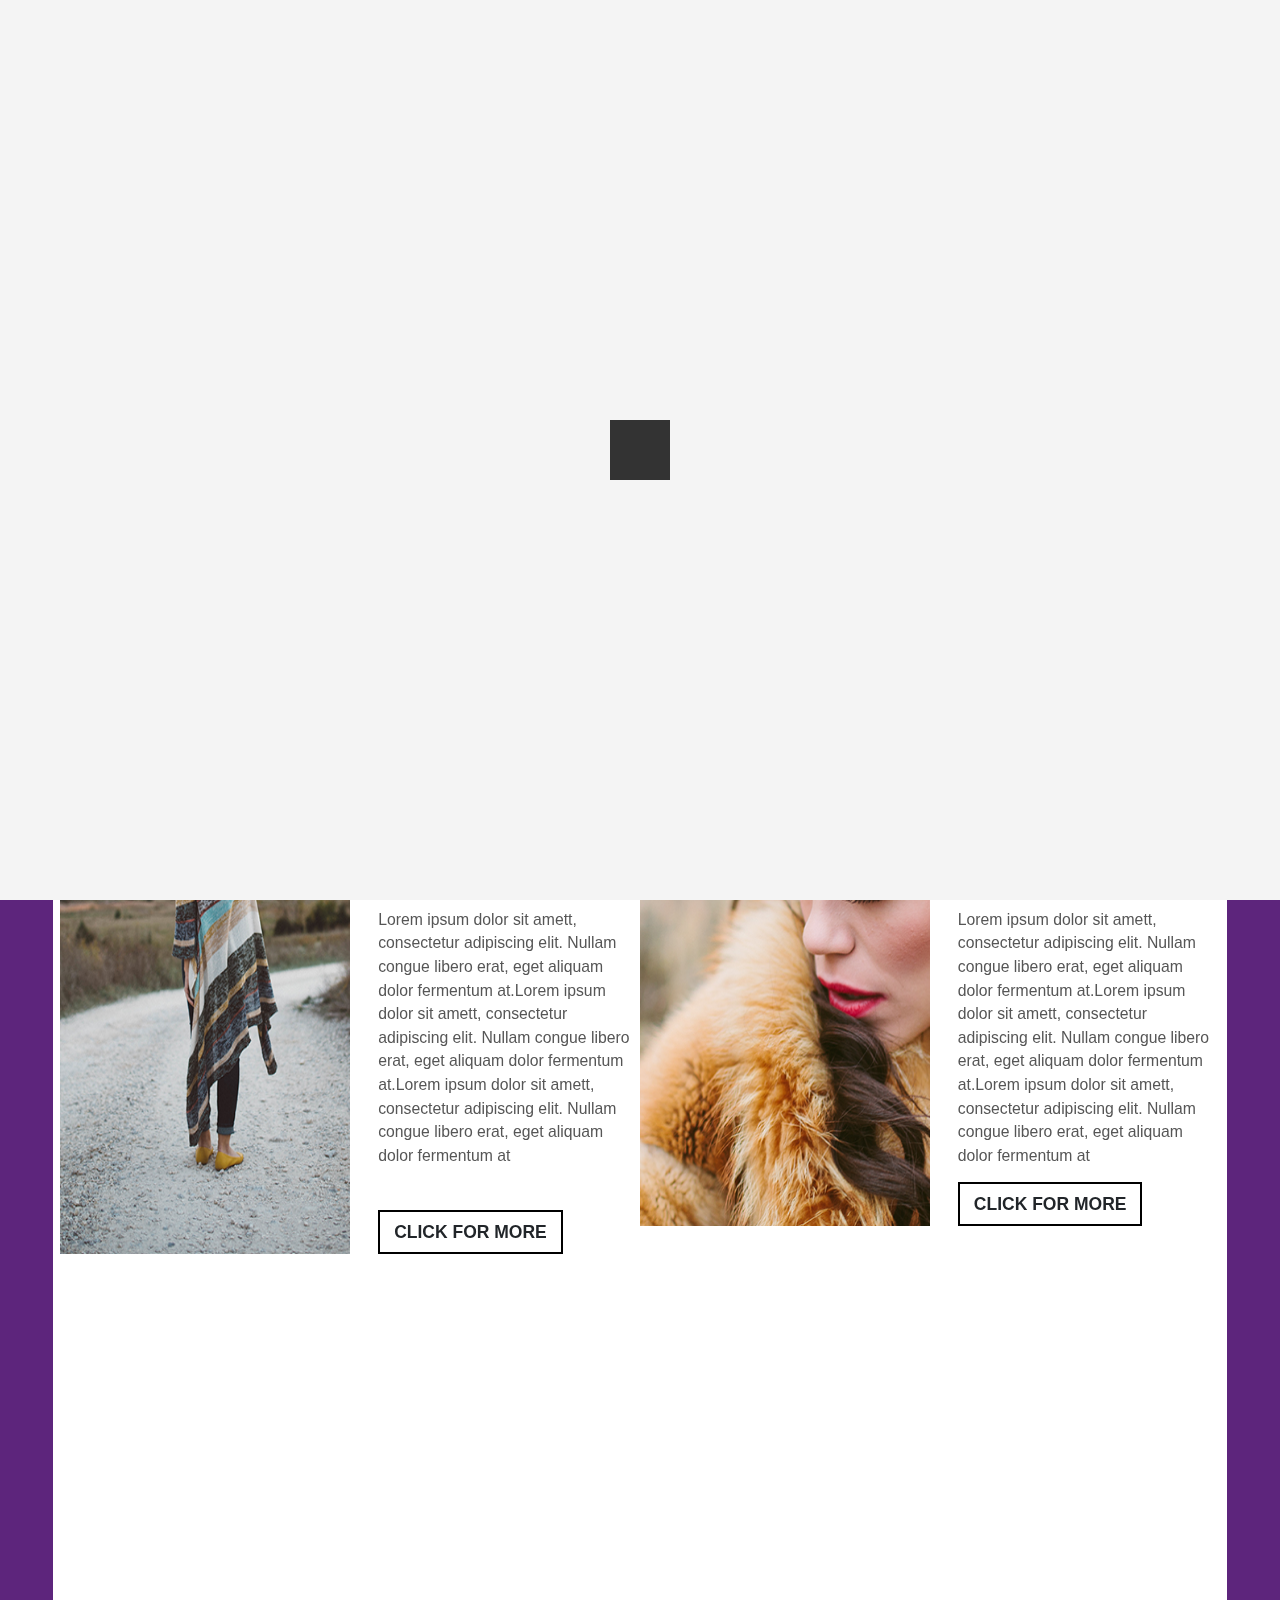
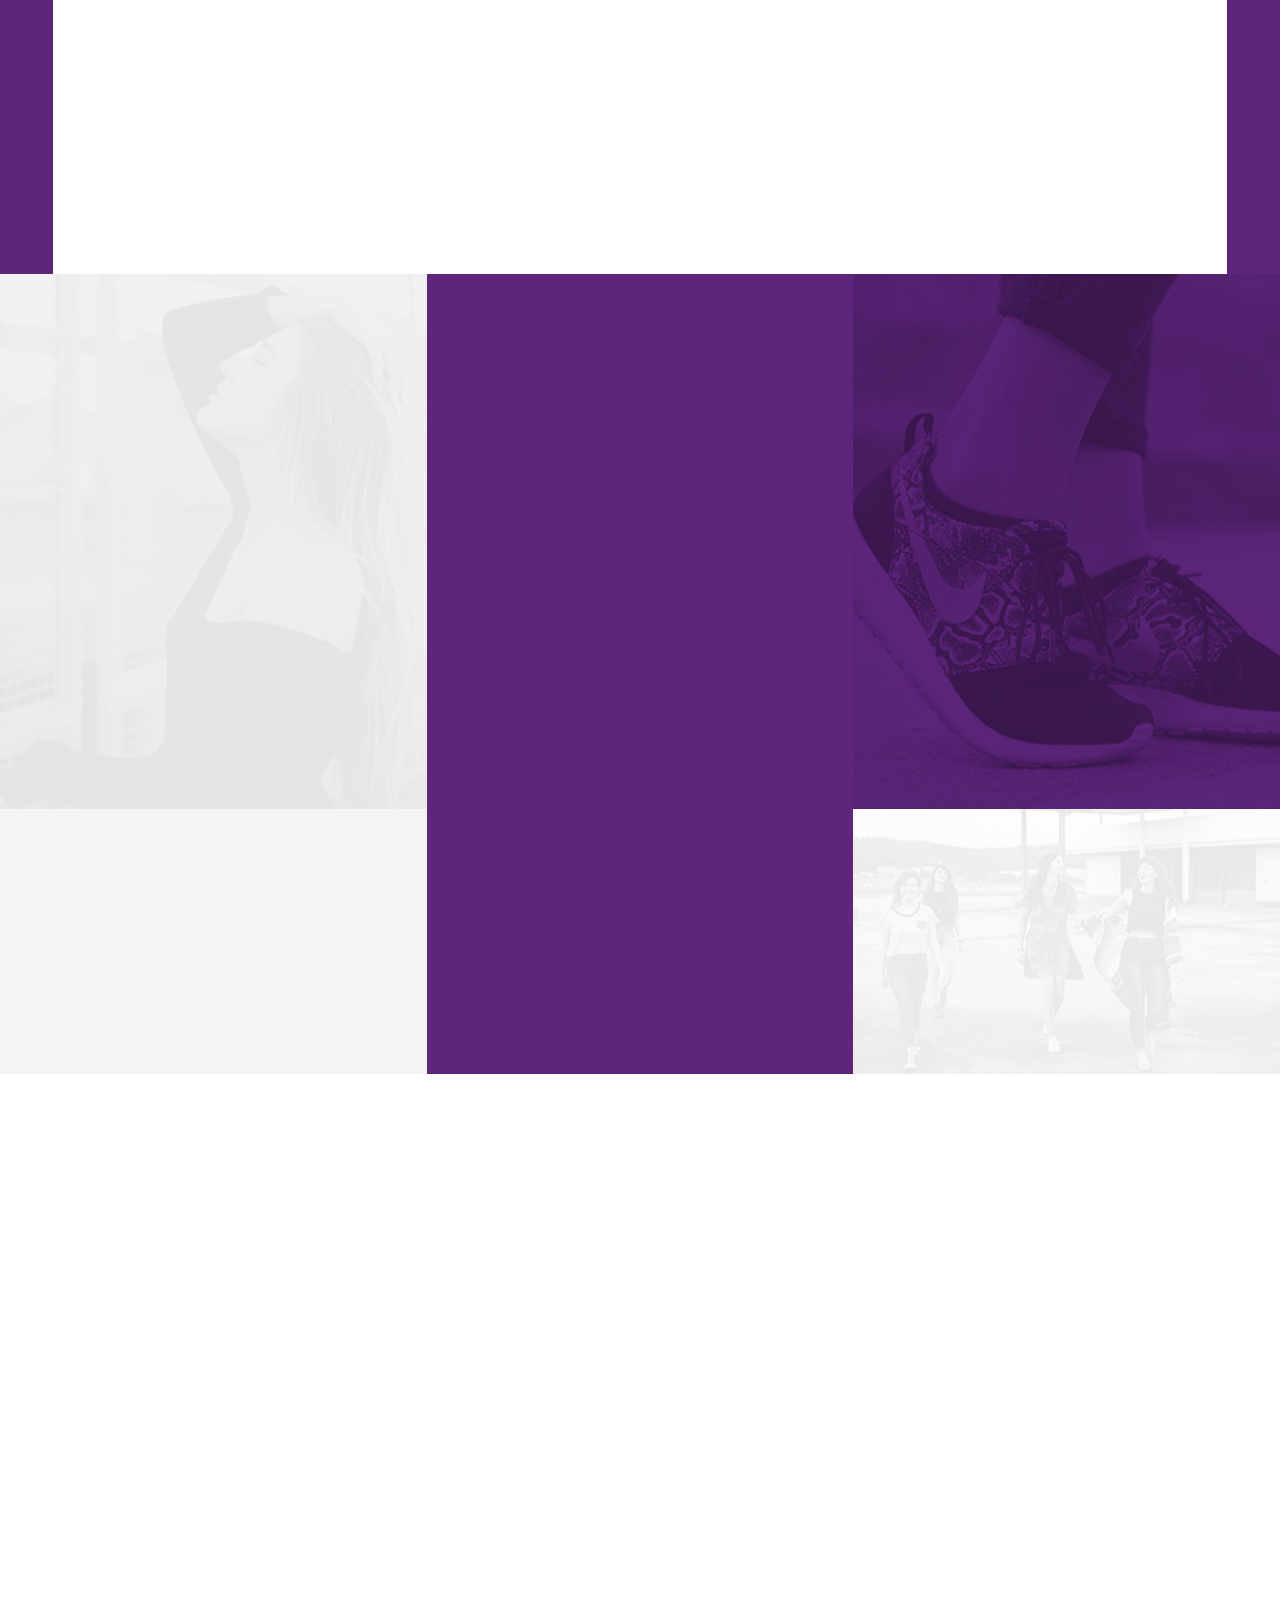
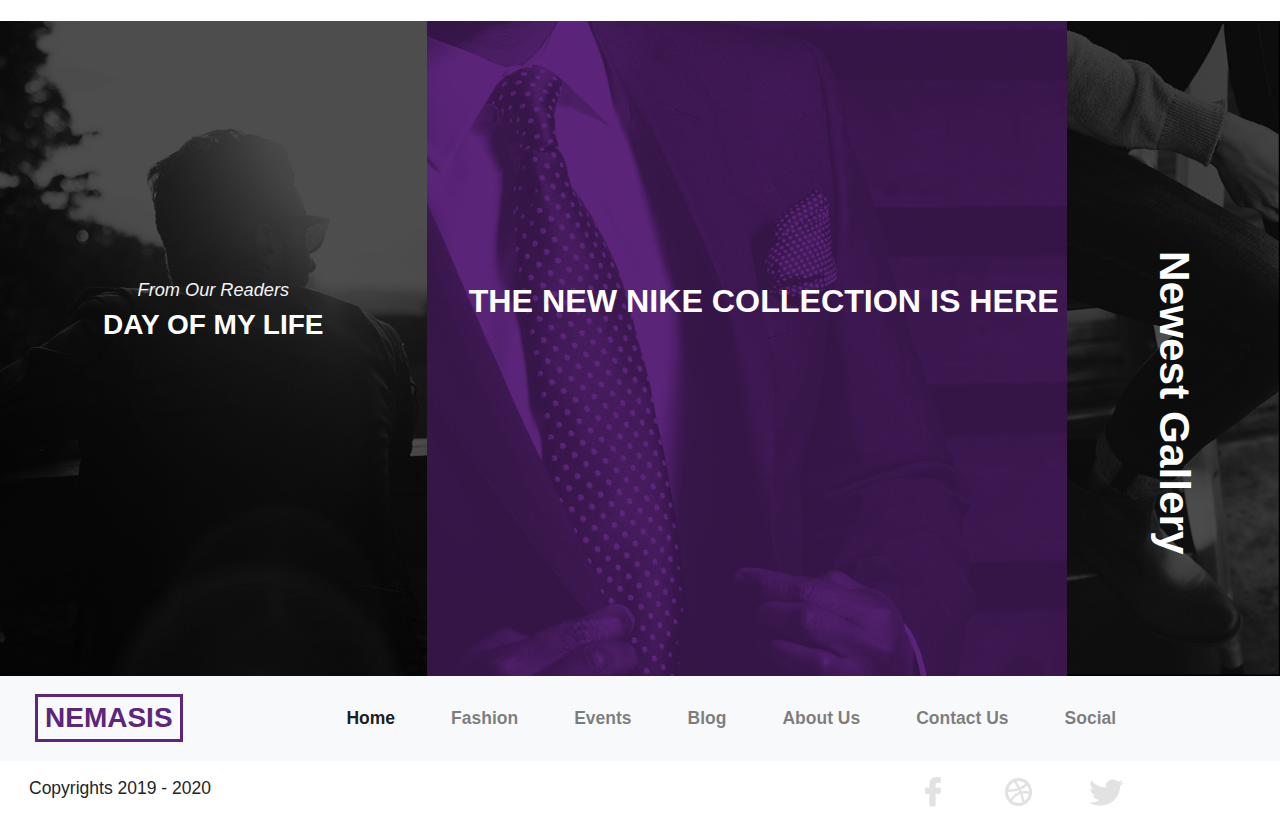
<file: NemasisAbsolute/Index.html>
<!DOCTYPE html>
<html>
<head>
	<title>Nemasis Absolute Bootstrap</title>
	<link rel="stylesheet" type="text/css" href="https://cdnjs.cloudflare.com/ajax/libs/twitter-bootstrap/4.3.1/css/bootstrap.css">
	<link rel="stylesheet" type="text/css" href="css/style.css">
	<link rel="stylesheet" type="text/css" href="css/aos.css">
	<meta name="viewport" content="width=device-width, initial-scale=1">
</head>
<body>
	<div class="loaderscreen">
<div class="spinner"></div>
</div>

<div class="container-fluid px-0 MainWrappers">
	<div class="container-fluid px-0 headersection text-center">
		<nav class="navbar navbar-expand-lg navbar-light bg-light py-3" >
  <a class="navbar-brand  ml-lg-4 " href="#"><p class="purple text-uppercase fontone font-weight-bold mb-0 d-inline-block px-2">
			Nemasis
		</p></a>
  <button class="navbar-toggler" type="button" data-toggle="collapse" data-target="#Nemasismenu" aria-controls="Nemasismenu" aria-expanded="false" aria-label="Toggle navigation">
    <span class="navbar-toggler-icon"></span>
  </button>

  <div class="collapse navbar-collapse" id="Nemasismenu">
    <ul class="navbar-nav mr-lg-auto ml-lg-5">
      <li class="nav-item px-lg-4 font-weight-bold active">
        <a class="nav-link font-weight-bold lead black" href="#">Home </a>
      </li>
      <li class="nav-item px-lg-4">
        <a class="nav-link font-weight-bold lead black" href="#">Fashion</a>
      </li>
      <li class="nav-item  px-lg-4">
       <a href="#" class="nav-link font-weight-bold lead black ">Events</a>
      </li>
      <li class="nav-item px-lg-4">
        <a class="nav-link font-weight-bold lead black" href="#">Blog</a>
      </li>
       <li class="nav-item px-lg-4">
        <a class="nav-link font-weight-bold lead black " href="#">About Us</a>
      </li>
       <li class="nav-item px-lg-4">
        <a class="nav-link font-weight-bold lead black " href="#">Contact Us</a>
      </li>
       <li class="nav-item px-lg-4">
        <a class="nav-link font-weight-bold lead black " href="#">Social </a>
      </li>
    </ul>
    
  </div>
</nav>
	<!-- 	<p class="purple text-uppercase fontone font-weight-bold d-inline-block px-2">
			Nemasis
		</p> -->		
	</div>
	<section class="container-fluid px-0">
		<div class="row mx-0">
		<div class="changebacktop col-12 col-lg-10 mr-auto px-0">
			<div class="row mx-0 ">
				<div class="col-8 col-lg-5 mx-auto text-center text-lg-left ml-lg-5 mr-lg-auto py-3 py-lg-5 px-3 px-lg-5 purpleback" data-aos="fade-right" data-aos-duration="1200">
					<p class="text-white fas1 pb-3 pb-lg-2 ">Fashion</p>
					<p class="text-white font-weight-bold font2">Lookbook <span class="d-block"></span> lorem purple <span class="d-block"></span> ipsum 
                      2016</p>
                      <button class="btn btn-lg somebutton text-white text-uppercase">Show More</button>
				</div>
			</div>
		</div>
	</div>
	</section>
	<section class="container-fluid px-0">
		<div class="row mx-0">
			<div class="col-11 col-lg-11 px-0 backwhite mx-auto">
				<div class="row mx-0 px-2">
					<div class="col-12  col-lg-6 px-0 mx-auto"><!-- the blog div  -->
						<div class="row mx-0 justify-content-center text-center">
							<div class="col-11 col-lg-6 px-0 picture">
								<img src="Images/Illustrations/Blog1.png" class="img-fluid h-100 w-100  d-inline-block" data-aos="fade-down" data-aos-duration="1200">
							</div>
							<div class="col-11 col-lg-6 px-2 text">
								<div class="pl-lg-4 text-center text-lg-left" data-aos="fade-right" data-aos-delay="500" data-aos-duration="800">
								<div class="headblog py-3 ">
									<p class="purple font-italic font-weight-bold lead text-left">Lifestyle<span class="datespan d-inline-block">02 June 2018</span></p>
									<div class="clear"></div>
								</div>
								<p class="font-weight-bold text-center text-lg-left blogtitle">Lorem ipsum welcomes new fashion brands</p>
								<div class="blackborder mb-4  mr-lg-auto"></div>
								<div class="description text-center text-lg-left lead">
									Lorem ipsum dolor sit amett, consectetur adipiscing elit. Nullam congue libero erat, eget aliquam dolor fermentum at.Lorem ipsum dolor sit amett, consectetur adipiscing elit. Nullam congue libero erat, eget aliquam dolor fermentum at.Lorem ipsum dolor sit amett, consectetur adipiscing elit. Nullam congue libero erat, eget aliquam dolor fermentum at
								</div>
								<div class="my-3 my-lg-5"></div>
								<button class="btn btn-lg clickbutton text-uppercase font-weight-bold mx-auto ml-lg-auto">Click for more</button>
							</div>
							</div>

						</div>
					</div>
					<div class="col-12  col-lg-6 px-0 mx-auto"><!-- the blog div  -->
						<div class="row mx-0 justify-content-center text-center">
							<div class="col-11 col-lg-6 px-0 picture">
								<img src="Images/Illustrations/Blog2.png" class="img-fluid h-100 w-100 d-inline-block" data-aos="fade-down" data-aos-duration="1200">
							</div>
							<div class="col-11 col-lg-6 px-2 text">
								<div class="pl-lg-4 text-center text-lg-left" data-aos="fade-left" data-aos-delay="500" data-aos-duration="800">
								<div class="headblog py-3 ">
									<p class="purple font-italic font-weight-bold lead text-left">Lifestyle<span class="datespan d-inline-block">02 June 2018</span></p>
									<div class="clear"></div>
								</div>
								<p class="font-weight-bold text-center text-lg-left blogtitle">Lorem ipsum welcomes new fashion brands</p>
								<div class="blackborder mb-4  mr-lg-auto"></div>
								<div class="description text-center text-lg-left lead">
									Lorem ipsum dolor sit amett, consectetur adipiscing elit. Nullam congue libero erat, eget aliquam dolor fermentum at.Lorem ipsum dolor sit amett, consectetur adipiscing elit. Nullam congue libero erat, eget aliquam dolor fermentum at.Lorem ipsum dolor sit amett, consectetur adipiscing elit. Nullam congue libero erat, eget aliquam dolor fermentum at
								</div>
								<div class="my-3 my-lg-7"></div>
								<button class="btn btn-lg clickbutton text-uppercase font-weight-bold mx-auto ml-lg-auto">Click for more</button>
							</div>
							</div>

						</div>
					</div>
					<div class="col-12  col-lg-6 px-0 mx-auto"><!-- the blog div  -->
						<div class="row mx-0 h-100 justify-content-center text-center">
							
							<div class="col-11 col-lg-6 px-2 text" data-aos-duration="1200">
								<div class="pr-lg-4 text-center text-lg-left" data-aos="fade-right">
								<div class="headblog py-3 ">
									<p class="purple font-italic font-weight-bold lead text-left">Lifestyle<span class="datespan d-inline-block">02 June 2018</span></p>
									<div class="clear"></div>
								</div>
								<p class="font-weight-bold text-center text-lg-left blogtitle">Lorem ipsum welcomes new fashion brands</p>
								<div class="blackborder mb-4  mr-lg-auto"></div>
								<div class="description text-center text-lg-left lead">
									Lorem ipsum dolor sit amett, consectetur adipiscing elit. Nullam congue libero erat, eget aliquam dolor fermentum at.Lorem ipsum dolor sit amett, consectetur adipiscing elit. Nullam congue libero erat, eget aliquam dolor fermentum at.Lorem ipsum dolor sit amett, consectetur adipiscing elit. Nullam congue libero erat, eget aliquam dolor fermentum at
								</div>
								<div class="my-3 my-lg-5"></div>
								<button class="btn btn-lg clickbutton text-uppercase font-weight-bold mx-auto ml-lg-auto mb-4">Click for more</button>
							</div>
							</div>
							<div class="col-11 col-lg-6 px-0 picture">
								<img src="Images/Illustrations/Blog3.png" class="img-fluid h-100 w-100 d-inline-block" data-aos="fade-down" data-aos-delay="500" data-aos-duration="800">
							</div>

						</div>
					</div>
					<div class="col-12  col-lg-6 px-0 mx-auto"><!-- the blog div  -->
						<div class="row mx-0 h-100 justify-content-center text-center">
							
							<div class="col-11 col-lg-6 px-2 text">
								<div class="pr-lg-4 text-center text-lg-left" data-aos="fade-down" data-aos-duration="1200">
								<div class="headblog py-3 ">
									<p class="purple font-italic font-weight-bold text-left lead ">Lifestyle<span class="datespan d-inline-block">02 June 2018</span></p>
									<div class="clear"></div>
								</div>
								<p class="font-weight-bold text-center text-lg-left blogtitle">Lorem ipsum welcomes new fashion brands</p>
								<div class="blackborder mb-4  mr-lg-auto"></div>
								<div class="description text-center text-lg-left lead">
									Lorem ipsum dolor sit amett, consectetur adipiscing elit. Nullam congue libero erat, eget aliquam dolor fermentum at.Lorem ipsum dolor sit amett, consectetur adipiscing elit. Nullam congue libero erat, eget aliquam dolor fermentum at.Lorem ipsum dolor sit amett, consectetur adipiscing elit. Nullam congue libero erat, eget aliquam dolor fermentum at
								</div>
								<div class="my-3 my-lg-5"></div>
								<button class="btn btn-lg clickbutton text-uppercase font-weight-bold mx-auto ml-lg-auto mb-4 ">Click for more</button>
							</div>
							</div>
							<div class="col-11 col-lg-6 px-0 picture">
								<img src="Images/Illustrations/Blog4.png" class="img-fluid h-100 w-100 d-inline-block" data-aos="fade-left" data-aos-delay="500" data-aos-duration="800">
							</div>

						</div>
					</div>
				</div>
			</div>
		</div>
	</section>
	<section>
		<div class="container-fluid px-0">
			<div class="row mx-0 allinone">
				<div class="col-12 col-lg-4 px-0"><!--one-->
					<div class="row mx-0">
						<div class="col-12 px-0 text-center onetop">
							<div data-aos="flip-up" data-aos-duration="1200">
							<p class="font-italic text-center mb-0 onetopa">Prepare for</p>
							<p class="font-weight-bold text-uppercase fontrale onetoppb">black wear</p>
							<button class=" btn  buttonmore">Order Now</button>
							</div>
						</div><!--onetop-->
						<div class="col-12 px-0 text-center onebottom">
							<div data-aos="flip-right" data-aos-duration="1200" data-aos-delay="1000">
							<p class="mb-0 purple readertext font-italic fontplay text-center font-weight-bold">The Readers</p>
							<p class="font-italic    ml-lg-5 textkate text-center lead">Kate Winslet</p>
							<button class=" btn font-weight-bold  buttonmore1 ">Watch More</button>
							</div>
						</div><!--onebottom-->
					</div>
				</div>
				<div class="col-12 col-lg-4 px-0"><!--Two-->
					<div class="col-12 px-0 text-center twotop" data-aos="flip-left" data-aos-duration="1200" data-aos-delay="500">
						<div class=" borderdiv mx-auto my-auto">
							<p class="text-white font-italic lead thesome font-weight-bold mb-0">The</p>
							<p class="text-center text-white font-weight-bold store">Storehouse</p>
						</div>
					</div><!--twotop-->
						<div class="col-12 px-0 d-none d-lg-flex text-center twobottom" data-aos="fade-in" data-aos-duration="1200"></div><!--twobottom-->
				</div>
				<div class="col-12 col-lg-4 px-0 "><!--Three-->
					<div class="col-12 px-0 text-center threetop">
						<div data-aos="flip-down" data-aos-duration="1200" data-aos-delay="850">
						<p class="text-white font-weight-bold fontrale text-center text-lg-left pl-lg-5 nike mx-auto font2">THE NEW NIKE COLLECTION IS HERE</p>
						<button class="btn btn-lg somebutton text-white text-uppercase d-block mx-auto mr-lg-auto ml-lg-5">View more</button>
						</div>
					</div><!--threetop-->
						<div class="col-12 px-0 text-center threebottom">
							<div data-aos="fade-up" data-aos-duration="1200"data-aos-delay="900">
							<p class="font-italic text-center mb-0 onetopa paddingt">Best team ever</p>
							<p class="font-weight-bold text-uppercase fontrale onetoppc d-inline-block mx-auto">To join for</p>
						</div>
						</div><!--threebottom-->
				</div>
			</div>
		</div>
	</section>
	<section class="py-3 py-lg-5 whiteback">
		<div class="container-fluid px-0">
			<div class="row mx-0">
				<div class="col-12 col-lg-11 px-0">
					<div class="container-fluid px-0">
						<div class="row text-center justify-content-center mx-0">
							<div class="col-11 col-lg-2">
								<div class="container-fluid px-0" data-aos="fade-right" data-aos-duration="500">
									<p class="mx-auto daily font-italic text-center text-lg-left mb-0">Daily</p>
									<p class='mx-auto purple text-center text-lg-left insp font-weight-bold'>Inspiration</p>
								</div>
							</div>
							<div class="col-11 col-lg-5">
								<img src="Images/Illustrations/LEafgirl.png" class="d-block img-fluid" data-aos="flip-left" data-aos-delay="500"
								data-aos-duration="500">
							</div>
							<div class="col-11 col-lg-5 py-3 py-lg-0">
								<div data-aos="fade-left" data-aos-duration="500">
								<p class="purple font-italic font-weight-bold lead text-left">Events</p>
								<p class="font-weight-bold text-center text-lg-left blogtitle">Lorem ipsum welcomes new <br> fashion brands</p>
								<div class="blackborder mb-4  mr-lg-auto"></div>
								<p class="text-center  mx-auto mr-lg-auto ml-lg-0 inspiration text-lg-left">Lorem ipsum dolor sit amett, consectetur adipiscing elit. Nullam congue libero erat, eget aliquam dolor fermentum at.Lorem ipsum dolor sit amett, consectetur adipiscing elit. Nullam congue libero erat, eget aliquam dolor fermentum at.Lorem ipsum dolor sit amett, consectetur adipiscing elit. Nullam congue libero erat, eget aliquam dolor fermentum at</p>
								<p class="font-weight-bold text-uppercase fontrale onetoppc text-center text-lg-left mt-lg-5 mx-auto ml-lg-0 mb-lg-0">Best Outfits</p>
								<p class="font-italic lead text-lg-left  ml-lg-5 textkate2">From our shelves</p>
								<button class="btn btn-lg clickbutton text-uppercase font-weight-bold mx-auto ml-lg-0 mr-lg-auto d-block ">Click for more</button>
								</div>
							</div>
						</div>
					</div>
				</div>
				<div class="d-none d-lg-flex col-1"></div>
			</div>
		</div>
	</section>
	<section>
		<div class="row mx-0">
			<div class="col-12 col-lg-4 px-lg-0 heightsome containA">
				<p class="font-italic text-center mb-0 onetoppa ">From our Readers</p>
							<p class="font-weight-bold text-uppercase fontrale onetoppb text-center text-white lastone">Day of My Life</p>
			</div>
			<div class="col-12 col-lg-6 px-lg-0 heightsome containB">
			
					<p class="text-white font-weight-bold fontrale text-center text-lg-left pl-lg-5 mx-auto font3 mt-lg-auto">THE NEW NIKE COLLECTION IS HERE</p>
			</div>
			<div class="d-none d-lg-flex px-lg-0 col-lg-2 heightsome containC">
				<h2 class="text-white lasth2 mx-auto">Newest Gallery</h2>
			</div>
		</div>
	</section>
	<section>
		<nav class="navbar navbar-expand-lg navbar-light bg-light py-3" >
  <a class="navbar-brand  ml-lg-4 " href="#"><p class="purple text-uppercase fontone font-weight-bold mb-0 d-inline-block px-2">
			Nemasis
		</p></a>
  <button class="navbar-toggler" type="button" data-toggle="collapse" data-target="#Nemasismenu2" aria-controls="Nemasismenu2" aria-expanded="false" aria-label="Toggle navigation">
    <span class="navbar-toggler-icon"></span>
  </button>

  <div class="collapse navbar-collapse" id="Nemasismenu2">
    <ul class="navbar-nav mx-auto">
      <li class="nav-item px-lg-4 font-weight-bold active">
        <a class="nav-link black" href="#">Home </a>
      </li>
      <li class="nav-item px-lg-4">
        <a class="nav-link font-weight-bold black" href="#">Fashion</a>
      </li>
      <li class="nav-item  px-lg-4">
       <a href="#" class="nav-link font-weight-bold black ">Events</a>
      </li>
      <li class="nav-item px-lg-4">
        <a class="nav-link font-weight-bold black" href="#">Blog</a>
      </li>
       <li class="nav-item px-lg-4">
        <a class="nav-link font-weight-bold black " href="#">About Us</a>
      </li>
       <li class="nav-item px-lg-4">
        <a class="nav-link font-weight-bold black " href="#">Contact Us</a>
      </li>
       <li class="nav-item px-lg-4">
        <a class="nav-link font-weight-bold black " href="#">Social </a>
      </li>
    </ul>
    
  </div>
</nav>
	</section>
	<section class="py-3 py-lg-3 whiteback">
    <div class="container-fluid px-3">
    	<div class="row mx-0">
    		<div class="col-12 col-lg-5">
    			<p class="mb-0 lead"> Copyrights 2019 - 2020 </p>
    		</div>
    		<div class="col-12 col-lg-4 ml-lg-auto">
    			<div class="row mx-0">
    				<div class="col-12 text-center text-lg-right col-lg-9 ">
    					<div class="row mx-0 mt-4 mt-lg-0">
    						<div class="col-4">
    							<img src= "Images/Background/Facebook.png" class="img-fluid">
    						</div>
    						<div class="col-4">
    							<img src= "Images/Background/Dribble.png" class="img-fluid">
    						</div>
    						<div class="col-4">
    							<img src= "Images/Background/Twitter.png" class="img-fluid">
    						</div>
    					</div>
    				</div>
    			</div>
    		</div>
    	</div>	
    </div>
	 </section>
</div>
<script
  src="https://code.jquery.com/jquery-3.4.1.min.js"
  integrity="sha256-CSXorXvZcTkaix6Yvo6HppcZGetbYMGWSFlBw8HfCJo="
  crossorigin="anonymous"></script>
<script type="text/javascript" src="js/script.js"></script>
<script type="text/javascript" src="js/aos.js"></script>
<script type="text/javascript">
	AOS.init();
</script>
<script type="text/javascript" src="https://cdnjs.cloudflare.com/ajax/libs/twitter-bootstrap/4.3.1/js/bootstrap.bundle.min.js"></script>
</body>
</html>
</file>
<file: CSS/style.css>
.font_one
{
	font-size:2rem;
	
}
.cardfind
{
	background: rgba(26,18,16,0.75);
	position: absolute;
	top: 0px;
	left: 0;
	width:100%;
	display: flex;
	justify-content: center;
	align-items: center;
}
.ovrfl
{
	overflow: hidden;
}
.backworking
{
	background: url(../Images/Background/Working.png) no-repeat center;
	background-size: cover;
	background-attachment: fixed;
}
.navmenu
{
	background: #998675;
}
.sendbutton
{
	    background: linear-gradient(to right, rgba(52,37,31,1) 0%, rgba(78,52,39,1) 100%);
	    border-radius: 10px;
	    opacity: 0.8;
}
.sendbutton:hover
{
	opacity: 1;
}
.formWrapper
{
    background: #f9f9f9;
    padding: 20px;
    border-radius: 6px
}
.cross {
  margin:auto;
  display: block;
  width: 45px;
  height: 45px;
  position: relative;
  display: block;
  width: 1.55em;
  height: 0.25em;
  background: #fff;
  border-radius: 3px;
  cursor: pointer;
  transition: transform .2s ease;
}
.cross:before, .cross:after {
  border-radius: 3px;
  transition: transform .3s ease;
}
.targets
{
	height: 40px;
}
.cross:before {
  content: '';
  display: block;
  position: absolute;
  width: 1.5em;
  height: 0.25em;
  top: -0.5em;
  background:#fff;
}
.cross:after {
  content: '';
  display: block;
  position: absolute;
  width: 1.5em;
  height: 0.25em;
  top: 0.5em;
  background: #fff;
}
.wrapper1
{
	overflow: hidden;
}
span.close {
  width: 45px;
  height: 45px;
  margin: auto;
  left: 10px;
  position: relative;
  display: block;
  width: 0;
  height: 0;
  background: transparent;
  transform: rotate(-180deg);
}
.btnmenu
{

}
span.close:before, span.close:after {
  transition: transform .3s ease;
}
span.close:before {
  content: '';
  display: block;
  position: absolute;
  width: 1.5em;
  height: 0.25em;
  top: 0;
  background: #fff;
  transform: rotate(-45deg);
}
span.close:after {
  content: '';
  display: block;
  position: absolute;
  width: 1.5em;
  height: 0.25em;
  top: 0;
  background: #fff;
  transform: rotate(45deg);
}
.container_top
{
	margin-top: 70px;
}
.main_hero
{
	background: url(../Images/Background/hero.png) no-repeat bottom left;
	background-size: cover;
	background-attachment: fixed;

	
}
.loaderscreen
		{
			width:100%;
			height: 100%;
			position: absolute;
			top:0;
			left:0;
			display: flex;
			align-items: center;
			justify-content: center;
			z-index: 100000;
			background: #f4f4f4;
		}
.spinner {
  width: 60px;
  height: 60px;
  background-color: #333;

  margin: 100px auto;
  -webkit-animation: sk-rotateplane 1.2s infinite ease-in-out;
  animation: sk-rotateplane 1.2s infinite ease-in-out;
}

@-webkit-keyframes sk-rotateplane {
  0% { -webkit-transform: perspective(120px) }
  50% { -webkit-transform: perspective(120px) rotateY(180deg) }
  100% { -webkit-transform: perspective(120px) rotateY(180deg)  rotateX(180deg) }
}

@keyframes sk-rotateplane {
  0% { 
    transform: perspective(120px) rotateX(0deg) rotateY(0deg);
    -webkit-transform: perspective(120px) rotateX(0deg) rotateY(0deg) 
  } 50% { 
    transform: perspective(120px) rotateX(-180.1deg) rotateY(0deg);
    -webkit-transform: perspective(120px) rotateX(-180.1deg) rotateY(0deg) 
  } 100% { 
    transform: perspective(120px) rotateX(-180deg) rotateY(-179.9deg);
    -webkit-transform: perspective(120px) rotateX(-180deg) rotateY(-179.9deg);
  }
}

.main_menu li:hover a
{ 
	color:#c7b299  !important;
	
}
.fontaw1
{
	font-size: 1.8rem;
}
.progressbar {
  display: inline-block;
  width: 150px;
  margin: 25px;
}

.circle {
  width: 100%;
  margin: 0 auto;
  margin-top: 10px;
  display: inline-block;
  position: relative;
  text-align: center;
}

.circle canvas {
  vertical-align: middle;
  height: 150px !important;
  width: 150px !important;
}

.circle div {
  position: absolute;
  top: 56px;
  left: 0;
  width: 100%;
  text-align: center;
  line-height: 40px;
  font-size: 20px;
  color: white;
}

.circle strong i {
  font-style: normal;
  font-size: 0.6em;
  font-weight: normal;
}

.circle span {
  display: block;
  color: #aaa;
  margin-top: 12px;
}
.animate1
{
	animation: heartbeat 1.5s infinite;;
	
}
@keyframes heartbeat
{
	0%
	{
		transform: translateY(0px);
		opacity: 1;
		
	}
	
	20%
	{
		transform: translateY(12px);
	}
	
	40%
	{
		
		transform: translateY(24px);
	}
	
	60%
	{
		
		transform: translateY(36px);
	}
	
	100%
	{
		
		transform: translateY(50px);
		
	}
	}
	.btnsomecard
	{
		background:  linear-gradient(to right, rgba(52,37,31,1) 0%, rgba(78,52,39,1) 100%);
	}
	
  .skillset1
{
	font-size: 4rem;
	
}
.nav_main
{
	transition: all ease-in;
}
 .skillset1 i
{
	padding:7px 10px;
	border-radius: 10px;
	color:#8c8c8c;
	
}
.textskill
{
	color: white;
	font-size: 1.25rem;
	margin-top: 10px;
	font-weight: bold;
}
.parent1:hover .skillset1 i
{
	color: #c7b299;
}
.sometext
{
	color:#8c8c8c;
	font-size: 1.125rem;
}
.borderchild
{
	border: 3px solid transparent;
}
.parent1:hover .borderchild
{
	border-color: #c7b299;
	border-radius:3px;
}
.brownback{background: linear-gradient(to right, rgba(52,37,31,1) 0%, rgba(78,52,39,1) 100%);}
.presume
{
	font-size: 1.5rem;
	
}
.parent1
{
	cursor: pointer;
}
.textrale
{
	    font-family: 'raleway',sans-serif;
}
.nav_backdiff
{
	background: rgba(88,59,44,0.7) !important;
		padding-top: 10px;
	padding-bottom: 10px;
}
.buttonresume
{
	padding: 10px 12px;
	background: #998675;
	border-radius: 7px;

		border:2px solid transparent;
}
.buttonresume:hover
{
	text-decoration: none !important;
	background: #56392b;
   
	border-color: #c7b299 !important; 
}
.fontsome
{
	font-size: 1.5rem;
}
.fontmont
{
	font-family: 'montserrat' , sans-serif;
}
.project-item
{
	    border: 1px solid #8c8c8c;
    margin-top: 20px;
}
.activebutton
{
	    background-color: #998675 !important;
    color: white !important;
}
.colorone
{
	color: #c7b299;
    font-size: 1.3rem;
}
.colortwo
{
	    color: #939393;
}
/*.maincard{cursor:pointer;}*/
.maincard:hover .cardchange
{
 background-color: #362f2d;
}
 a:hover
{
 text-decoration: none !important;
}
.scalesome
{
	transform: scale(0.8);
}
@media only screen and (min-width:768px)
{
	.formWrapper
{
  
    padding: 40px;
   
}
	.circle canvas {
  vertical-align: middle;
  height: 150px !important;
  width: 150px !important;
}
	.fontsome
{
	font-size: 2rem;
}
	.container_top
{
	margin-top: 50vh;
}
	.animate1
{
	animation: heartbeat 1.5s infinite;;
	
}
	.main_hero
{
	height: 100vh;
	overflow: auto;
}
	@keyframes heartbeat
{
	0%
	{
		transform: translateY(0px);
		opacity: 1;
		
	}
	10%
	{
		transform: translateY(25px);
		opacity: 0.87;
	}
	20%
	{
		transform: translateY(35px);
	}
	30%
	{
		ransform: translateY(50px);
	}
	40%
	{
		
		transform: translateY(65px);
	}
	50%
	{
		transform: translateY(75px);
	}
	60%
	{
		
		transform: translateY(90px);
	}
	80%
	{
		transform: translateY(110px);
	}
	100%
	{
		
		transform: translateY(135px);
		opacity: 0;
	}
	}
	
	.font_one
	{
		font-size:1.8rem;
	}
	.navmenu
	{   background: transparent !important;
		margin-left: 200px;
	}
	.fontaw1
{
	font-size: 2.4rem;
}
	.widthsome
	{
		width:85% !important;
	}
}
</file>
<file: Cafe/CSS/style.css>
@charset "utf-8";
/* CSS Document */
.top_container
{
	background:#95a1a4 url(../Images/Background/form-img.jpeg) no-repeat right;
	height: 550px;
	    background-size: cover;
}
.loaderscreen
		{
			width:100%;
			height: 100%;
			position: absolute;
			top:0;
			left:0;
			display: flex;
			align-items: center;
			justify-content: center;
			z-index: 100000;
			background: #f4f4f4;
		}
.spinner {
  width: 60px;
  height: 60px;
  background-color: #333;

  margin: 100px auto;
  -webkit-animation: sk-rotateplane 1.2s infinite ease-in-out;
  animation: sk-rotateplane 1.2s infinite ease-in-out;
}

@-webkit-keyframes sk-rotateplane {
  0% { -webkit-transform: perspective(120px) }
  50% { -webkit-transform: perspective(120px) rotateY(180deg) }
  100% { -webkit-transform: perspective(120px) rotateY(180deg)  rotateX(180deg) }
}

@keyframes sk-rotateplane {
  0% { 
    transform: perspective(120px) rotateX(0deg) rotateY(0deg);
    -webkit-transform: perspective(120px) rotateX(0deg) rotateY(0deg) 
  } 50% { 
    transform: perspective(120px) rotateX(-180.1deg) rotateY(0deg);
    -webkit-transform: perspective(120px) rotateX(-180.1deg) rotateY(0deg) 
  } 100% { 
    transform: perspective(120px) rotateX(-180deg) rotateY(-179.9deg);
    -webkit-transform: perspective(120px) rotateX(-180deg) rotateY(-179.9deg);
  }
}
.hiddenmenu a
{
	border:2px solid transparent;
	border-radius:5px;
	font-size:1.25rem;
	
}
.cursor1
{
	cursor:pointer;
}
.blackback
{
	background: url(../Images/Background/blackback.png) bottom;
height: 560px;
}
.hiddenmenu a:hover
{
	border-color: #f5f5f5;
}

.hiddenmenu
{
	border-top: 2px solid #f5f5f5;
	border-bottom: 2px solid #f5f5f5;
}
.fontsome
{
	font-family: 'Abril Fatface', cursive;
}
.bordercakes
{
	border-bottom: 2px solid #f5f5f5;
}
.wide_social
{
	width:60%;
}
.navsdown
{
	font-size: 1.25rem;
	padding-top: 1em;
	padding-bottom: 1em;
}
.fontone
{
	font-family: 'Times New Roman';
}
.circle
{
	width:150px;
	height: 150px;
	border-radius: 50%;
	
background: #f5f5f5 url(../Images/Background/img12.jpeg) no-repeat;
background-size: cover;
}
.map
{
	background:url(../Images/Background/Map.png) no-repeat;
	background-size: cover;
}
.blackmap
{
	background:url(../Images/Background/blackback.png);
}
.titlerates
{
	font-size:1.25rem;
}
.borderwhite
{
	border:1px solid white;
}
.onetomato
{
height: 279px;
cursor: pointer;
}
.Rates
{
   display: none;

	height: 278px;
	height: 0%;
}
/*.gal1 .onetomato:nth-child(even)
{
background: #ccc;

}
.gal1 .onetomato:nth-child(odd)
{
background: #f3f3f3;

}*/
.gal2 .onetomato:nth-child(odd)
{
background: #ccc;

}
.gal2 .onetomato:nth-child(even)
{
background: #f3f3f3;

}

.gal2
{
	display: flex;
}
.daily
{
	width:20px;
	height:20px;
	border-radius: 50%;
	display: block;
}
.red
{
	background: red;
}
.redtext
{
	color:red;
}
.green
{
	background:#7cc576;
}
.greentext
{
	color:#7cc576;
}
.black
{
	background:#603913;
}
.blacktext
{
	color:#603913;
}
.gal3 .onetomato:nth-child(even)
{
background: #ccc;

}
.gal3 .onetomato:nth-child(odd)
{
background: #f3f3f3;

}
.gal4 .onetomato:nth-child(even)
{
background: #ccc;

}
.gal4 .onetomato:nth-child(odd)
{
background: #f3f3f3;

}
.gal4
{
	display:flex;
}
.navsdown a:hover
{
color:#28a745 !important;
}
.navsdown a.btn:hover
{
color:white !important;
}
.newstop
{
	background:#f5f5f5 url(../Images/Background/img4.jpeg) no-repeat;
	width:235px;
	background-size: cover;
	height: 235px;
	border-radius:50%; 
	
}
.borderbottom
{
	border-bottom: 2px solid #f5f5f5;
}
.fit
{
	width:20px;
	height: 20px;
	color:#ccc;
}
.nomobile
{
	display: none;
}
.faze
{
	  animation-name: anim;
  animation-duration: 1s;
}
@keyframes anim
{
	0% {
    transform: translateX(800px);
    opacity: 0;
  }
  100% {
    transform: translateX(0);
    opacity: 1;
  }
}
.secn
{
	width:30%;
	background: rgba(125,125,125,0.8);
	 
	height: 90px;

}

.op1acity
{
 animation-name: op_acty;
  animation-duration: 1s;	
}
@keyframes op_acty
{
0%
{
	opacity :0;
}
100%
{
	opacity: 1;
}
}
.clear
{
	clear: both;
}
.newstop
{
	overflow: hidden;

}
.teammembers
{
	width:217px;
	height: 217px;
	border-radius: 50%;
	background: #ccc;
	overflow: hidden;
}
.backteam
{
	background: #c2c2c2;
}
.ovr
{
	overflow: hidden;
}
@media only screen and (min-width: 768px){
 .navsdown a
 {
 	font-size: 1rem !important;
 	padding:00.5rem !important;
 }
 .saying
 {
 	font-size:1.4rem;
 }
 .navsdown a:last-child{
 	
 }
 .widthfood
 {
 	width:90% !important;
 }
 .event p
 {

 }

 .widthfood .food:first-child,.widthfood .food:nth-child(2)
 {
 	border-right:1px solid grey;
 }
 .circle
 {
 	width:200px !important;
 	height: 200px !important;
 }
 .shmore
 {
 	display:none;
 }
 .shmore2
 {
 	display: none;
 }
 .gal2
 {
 	display: flex;
 }
 .gal4
 {
 	display: flex;
 }
.event
{
	justify-content: space-between;
	height: 500px;
}
.nomobile
{
	display: flex;
}
.wd
{
	width:35%;

}
.names
{
	    position: absolute;
    top: -157px;
    left: 20%;
}
.dot
{
	height: 30px;
	width: 30px;
	border-radius: 50%;
	padding:2px;
	cursor: pointer;
	display: inline-block;
}
.dot1
{
	height: 30px;
	width: 30px;
	border-radius: 50%;
	padding:2px;
	cursor: pointer;
	display: inline-block;
}
.colorsome
{ display: block;
	width:95%;
	height: 95%;
	border-radius: 50%;
	background-color: #ccc;

}
.active .colorsome
{
	background-color: green;
}
.faze
{
	  animation-name: anim;
  animation-duration: 1s;
}
.op1acity
{
 animation-name: op_acty;
  animation-duration: 1s;	
}
@keyframes op_acty
{
0%
{
	opacity :0;
}
100%
{
	opacity: 1;
}
}
.faze2
{
	animation-name: animtwo;
	animation-duration: 1s;

}
@keyframes animtwo
{
	0% {
    transform: translateX(-800px);
    opacity: 0;
  }
  100% {
    transform: translateX(0);
    opacity: 1;
  }
}

@keyframes anim
{
	0% {
    transform: translateX(800px);
    opacity: 0;
  }
  100% {
    transform: translateX(0);
    opacity: 1;
  }
}
.secn
{
	width:24%;
	background: rgba(102,102,102,0.8);
	 
	height: 130px;

}
.secn p
{
	font-size:2rem;
}
.nomobile
{
	position: absolute;
	bottom: 30px;
}
.wide
{
	width:60%;
}
.wide_social
{
	width:17%;
}
.ovr2
{
	overflow: hidden;

}

}
</file>
<file: Circular11/CSS/style.css>
body
{
	margin:0px;

}
canvas.blackback
{
	background: #000 !important;
}
</file>
<file: Luxury/CSS/style.css>
.loaderscreen
    {
      width:100%;
      height: 100%;
      position: absolute;
      top:0;
      left:0;
      display: flex;
      align-items: center;
      justify-content: center;
      z-index: 10000000;
      background: #f4f4f4;
    }
.spinner {
  width: 60px;
  height: 60px;
  background-color: #333;

  margin: 100px auto;
  -webkit-animation: sk-rotateplane 1.2s infinite ease-in-out;
  animation: sk-rotateplane 1.2s infinite ease-in-out;
}

@-webkit-keyframes sk-rotateplane {
  0% { -webkit-transform: perspective(120px) }
  50% { -webkit-transform: perspective(120px) rotateY(180deg) }
  100% { -webkit-transform: perspective(120px) rotateY(180deg)  rotateX(180deg) }
}

@keyframes sk-rotateplane {
  0% { 
    transform: perspective(120px) rotateX(0deg) rotateY(0deg);
    -webkit-transform: perspective(120px) rotateX(0deg) rotateY(0deg) 
  } 50% { 
    transform: perspective(120px) rotateX(-180.1deg) rotateY(0deg);
    -webkit-transform: perspective(120px) rotateX(-180.1deg) rotateY(0deg) 
  } 100% { 
    transform: perspective(120px) rotateX(-180deg) rotateY(-179.9deg);
    -webkit-transform: perspective(120px) rotateX(-180deg) rotateY(-179.9deg);
  }
}


.grey
{
	color:#8a8a8a;
	font-size: 1.3rem;
}
.greyevent
{
	color:#8a8a8a;
}
.pietwo
{
	height: 400px;
}
.year li
{
width:80px;
height: 80px;
border-radius: 50%;
border:1px solid #3a3e3f;
background:#1b2021;
color:#8a8a8a; 
margin-bottom: 200px;

}
.year li:after
{
	height: 30px !important;
}
ul.year
{
	background: url(../Images/Background/stickone.png) no-repeat center;
}
.timelinecontent
{
	margin-top:30px;
}
.year li p
{
padding-top: 23px;
font-size: 1.3rem;
}
.skewback1
{
	background: url(../Images/Background/online_statistics.jpg) no-repeat center; 
  
   background-size: cover;

}
.skewback2
{ 
	background: url(../Images/Background/tips.jpg) no-repeat center; 
  
   background-size: cover;

}
.skewback3
{ 
	background: url(../Images/Background/appartment.jpg) no-repeat center; 
  
   background-size: cover;

}
.skewback4
{ 
	background: url(../Images/Background/events.jpg) no-repeat center; 
  
   background-size: cover;

}
.skew1
{
	background: url(../Images/Background/skew.png) no-repeat left;
	background-size: contain;
}
.modernluxary
{
	font-size: 1.4rem;
}
.somesizeskew
{
	font-size:1.2rem !important;
}
.fontsome1
 	{
 		font-size: 50px;
 		margin-bottom: auto !important;
 		margin-top: 9px;
 		
 	}
 	.rounddiv
 	{
 		width: 100px;
 		height: 100px;
 		border-radius: 50%;
 	    border: 1px solid #424446;
        background: #1b2021;
 	}
 	.fontpercent
 	{
 		font-size: 1.5rem;
 	}
 	.textgrey
 	{
    font-size: 1.2rem;
    margin-top: 10px;
    width: 90%;
    color:#8a8a8a;
 	}
 	.barlabels
 	{
 		height: 15px;
        width:25px;  
 	}
 	.listsome
 	{
 		padding: 10px 5px;
 	}
 	#one
 	{
 		background-color: #8a8a8a;
 	}
 	#two
 	{
 		background-color: #646566;
 	}
 	#three
 	{
 		background-color: #424446;
 	}
 	.pensome
 	{
 		background:url(../Images/Background/clients.jpg) no-repeat right;
 
 		background-size: cover;
 	}
 	.pieone
 {
 	height: 500px;
 }
 	.fixedskew
 	{
 		background:url(../Images/Background/skew.png) no-repeat left;
 		padding-top: 30px;
 		padding-bottom: 30px;
 		
 	
 	}
 	.somesize
 	{
 		font-size: 1.5rem !important;
 	}
 	.somesize1
 	{
 		font-size: 2rem !important;
 	}
 	.keyclass
 	{
 		background: rgba(27, 32, 33, 0.88);
 	}
 	.carouselitembox
 	{
 		width:85%;
 	}
 	.sale
 	{
 		font-size:1.7rem;

 	}
 	.saleprice
 	{
 		font-size: 2.0rem;
 	}
 	.textgray
 	{
 		color:#8a8a8a;
 	}
 	.carousel-indicators li{
    
    position: relative;
    text-transform: uppercase;
    top:70px;
    width:40px;
    height: 40px;
}
.imgevent
{
	width: 75px;
	height:75px;
	border-radius: 50%;
	overflow: hidden;
}
.eventsome
{
	color:#8a8a8a;
	font-size: 1.3rem;
}
.borderblue
{
	border-bottom: 1px solid #2EC1E6;
}
.seperator
{
	margin-top: 35px !important;
}

html, body, div, span, applet, object, iframe,
h1, h2, h3, h4, h5, h6, p, blockquote, pre,
a, abbr, acronym, address, big, cite, code,
del, dfn, em, img, ins, kbd, q, s, samp,
small, strike, strong, seconday, sup, tt, var,
b, u, i, center,
dl, dt, dd, ol, ul, li,
fieldset, form, label, legend,
table, caption, tbody, tfoot, thead, tr, th, td,
article, aside, canvas, details, figcaption, figure,
footer, header, .headergroup, menu, nav, section, summary,
time, mark, audio, video {
  margin: 0;
  padding: 0;
  border: 0;
  outline: 0;
  font-size: 100%;
  font: inherit;
  vertical-align: baseline;
}
*
{
	box-sizing: border-box;
}
body
{
	background-color: #262B2D !important;
}
.mainWrapper
{
overflow: hidden
}
.chart-container
{
	 height:80vh; width:80vw;
}
@font-face {
  font-family: "picto-foundry-emotions";
  src: url("../fonts/picto-foundry-emotions.eot");
  src: url("../fonts/picto-foundry-emotions.eot?#iefix") format("embedded-opentype"),
       url("../fonts/picto-foundry-emotions.woff") format("woff"),
       url("../fonts/picto-foundry-emotions.ttf") format("truetype"),
       url("../fonts/picto-foundry-emotions.svg#picto-foundry-emotions") format("svg");
  font-weight: normal;
  font-style: normal;
}
html, body {
  min-height: 100%;
}

html {
  background-color: #262B2D !important;
}

body {
  min-width: 320px;
  overflow-x: hidden;
}
.mainWrapper {
  position: relative;
  right: 0;
}
.push .mainWrapper {
  right: 16em;
}
.mobileheader
{
position: fixed;
 z-index: 100;
 right: 0;
 top: 0;
 width: 100%;
 height: 2.5em;
 background: #1b2021;
 background-clip: padding-box;
border-bottom: 1px solid rgba(255, 255, 255, 0.14);
}
.mobileheader .menubutton {
  position: fixed;
  z-index: 150;
  width: 1.25em;
  height: 1.25em;
  top: 0.3125em;
  right: 0.3125em;
  box-sizing: content-box;
  padding: 0.3125em;
  cursor: pointer;
  background: #1b2021;
  border:none;
  border-radius: 5px;
  
}
.mobileheader .menubutton .hamburger
{
	position:relative;
	display:block;
	width:100%;
	height: 3px;
	background: white;
	border-radius:1px;
	transform-origin: 50% 50%;
	transition: background 0.2s 0.4s ease;
}
.sidebar
{
	width:0px;
}
.btnsome
{
	    padding: 10px 30px !important;
	    font-size: 1.2rem !important;
	    margin-top: 15px;
	       background: rgba(44, 111, 119, 1) !important;
	    border-color: transparent;
	    transition: background 10s;
}
/*.btnsome:hover
{
    background: #111 !important;
}*/

.btnsome3
{
	background: #7c748c !important;
}
.btnsome2
{
	 background: #111 !important;
}
.home
{
	font-size: 1.8rem;
}
.mobileheader .menubutton .hamburger:before , .mobileheader .menubutton .hamburger:after
{
  content: '';
  display: block;
  width: 100%;
  height: 2px;
  background: white;
  border-radius: 1px;
  transform-origin: 50% 50%;
  position: absolute;
  left: 0;
 
}
.mobileheader .menubutton .hamburger:before
{
top: -5px;
}
.mobileheader .menubutton .hamburger:after
{
	top:5px;
}
.mobileheader .menubutton.menuopen .hamburger , .push .menuheader .menubutton .hamburger
{
	transform-origin: 50% 50%;
	display: block;
	width:100%;
	height: 3px;
	background: #424446;
	transition: background 0.2s 0s ease;
    background: transparent;
    border-radius: 1px;
}
.mobileheader .menubutton.menuopen .hamburger:before , .push .mobileheader .menubutton .hamburger:before , .push .mobileheader .menubutton .hamburger:after,
.push .menuheader .menubutton .hamburger:after
{
  display: block;
  width: 100%;
  height: 2px;
  background: #424446;
  border-radius: 1px;
  transform-origin: 50% 50%;
  transition: top 0.2s ease, transform 0.2s 0.4s ease;
  top: 0;
  box-shadow: none;
}
.mobileheader .menubutton.menuopen .hamburger:before, .push .mobileheader .menubutton .hanburger:before 
{
	transform: rotate3d(0, 0, 1, 45deg);
}
.mobileheader .menubutton.menuopen .hamburger:after, .push .mobileheader .menubutton .hanburger:after
{
 transform: rotate3d(0, 0, 1, -45deg);
}
.mobnone
{
	display: none;
}
.hoverme:hover
{
	background-image: linear-gradient(to right, rgba(0, 0, 0, .5) 0%, rgba(0, 0, 0, .0001) 100%);
}
.hoverme2
{
	    background-image: linear-gradient(to right, rgba(0, 0, 0, .0001) 0%, rgba(0, 0, 0, .5) 100%);
}
.mobileheader .headerlogo {

  display: block;
  width: 80%;
 /* width: calc(100% - 15em);*/
  height: 100%;
  margin: auto;
  text-align: center;
  color: white;
}
.mobileheader .headerlogo .text {
  display: none;
}
.mobileheader .headerlogo i {
  font-size: 2.5em;
}
.mobileheader .headerlogo:hover {
  color: #606669;
}
.pushed .mobileheader {
  right: 16.1875em;
}
.size-26{
padding-top: 3px;
font-size: 28px !important;
margin-left: 15px;
}
.sidebar ul li a, .shareMenu .share-menu-trigger, .shareMenu .share-menu-trigger .text
{
	transition: color 0.6s ease;
}
ul
{
	list-style-type: none;
	margin: 0;
    padding: 0;
    border: 0;
    outline: 0;
    font-size: 100%;
    font: inherit;
    vertical-align: baseline;
}
.sidebar
{
  background: #1B2021 !important;
  position: fixed;
  right: -16.25em;
  top: 0;
  z-index: 99;
  width: 16.25em;
  padding-top: 3.125em;
  height: 100%;
  overflow-x: hidden;
  overflow-y: auto;
  -webkit-overflow-scrolling: touch;
  border-left: 1px solid rgba(255, 255, 255, 0.14);
}
.section-intro
{
	/*background-position: 0 !important;*/
	background-size: 100%;
}
.push .sidebar {
  right: 0;
}
.sidebar ul li {
  margin: 0.5625em 0;
}
.sidebar ul li a {
  display: block;
  color: #606669;
}
.sidebar ul li a:focus, .sidebar ul li a:hover, .sidebar ul li a.selected {
  color: white;
}
.sidebar ul li a i {
  position: relative;
  top: -0.15385em;
  display: inline-block;
  vertical-align: middle;
  width: 2.69231em;
  text-align: center;
  font-size: 1.625em;
}

.secondary

{
	display: block;
    font-family: "dubielitalic", Arial, sans-serif !important;
    font-size: 0.9em;
    font-style:italic;
    text-transform: none;
    color: #919799;
}
.secone
{
	font-family: "dubielitalic", Arial, sans-serif !important;
    font-size: 0.9em;
    font-style:italic;s
}
.section-intro {
    background-image: url(../Images/Background/intro_bg.jpg);
    position: relative;
    width: 100%;
    height: 12.5em;
    background-size: cover;
    background-repeat: no-repeat;
    text-align: center;
}
.section-seperator:after, .section-intro .content, .section-intro .content:after, .stastistical-part .content .statistics .pieChart:before, .section-audience .container-template .figure:after, .testimonials-part .testimonials-part-section-seperator:after, .membership-part .membership-part-section-seperator:after {
    content: '';
    position: absolute;
    left: 0;
    top: 0;
    z-index: 1;
    width: 100%;
    height: 100%;
    }
.section-intro .content:after
{ background: rgba(27, 32, 33, 0.86);
}
.fontcolor
{
	color:#424446;
}
.sidebar ul li a .text {
  text-transform: uppercase;
}
.sidebar ul li:first-child {
  margin-top: 0;
}
.sidebar ul li:last-child {
  margin-bottom: 0;
}
.sidebar .mainMenu {
  width: 19.6875em;
}
.sidebar .backToTop {
  width: 19.6875em;
  padding-top: 0.75em;
  margin-top: 0.75em;
  border-top: 1px solid #2b3031;
}
.sidebar .backToTop ul li {
  margin: 0;
}
.push .shareMenu {
  left: -16.1875em;
}
.push .sidebar {
  right: 0;
}
.push .mainwrapper {
  right: 16.25em;
}
.push .mobileheader {
    left: 0;
    right: auto;
  }
  .section-intro h1 .seconday, .section-intro h1 .em, .section-intro h1 .section-team .team-members li .team-member-title .em, .section-team .team-members li .team-member-title .section-intro h1 .em, .section-intro h1 .section-brand .guidelines .columns .colors ul li .em, .section-brand .guidelines .columns .colors ul li .section-intro h1 .em,
.section-intro h1 .main,
.headergroup h2 .seconday,
.headergroup h2 .em,
.headergroup h2 .h1 .em,
.h1 .headergroup h2 .em,
.headergroup h2 .h2 .em,
.h2 .headergroup h2 .em,
.headergroup h2 .section-team .team-members li .team-member-title .em,
.section-team .team-members li .team-member-title .headergroup h2 .em,
.headergroup h2 .h3 .em,
.h3 .headergroup h2 .em,
.headergroup h2 .section-brand .guidelines .columns .colors ul li .em,
.section-brand .guidelines .columns .colors ul li .headergroup h2 .em,
.headergroup h2 .h4 .em,
.h4 .headergroup h2 .em,
.headergroup h2 .h5 .em,
.h5 .headergroup h2 .em,
.headergroup h2 .h6 .em,
.h6 .headergroup h2 .em,
.headergroup h2 .main {
  opacity: 0;
  transform: translateY(-0.5em);
}
.pielegend
 	{
 		width:25px;
 		height: 25px;
 		border-radius: 50%;
 		border: 1px solid;
 	}
 	#Europe
 	{
 		background: #646566;
 		border-color:#a5a5a5;
 	}
 	#Australia
 	{
 		background: #424446;
 		border-color:#929394;
 	}
 	#NAmerica
 	{
 		background: #363738;
 		border-color:#424446;
 	}
 	#Asia
 	{
 		background: #929394;
 		border-color:#363738;
 	}
 	#Africa
 	{
 		background: #a5a5a5;
 		border-color:#646566;
 	}
.section-intro h1 .seconday, .section-intro h1 .em, .section-intro h1 .section-team .team-members li .team-member-title .em, .section-team .team-members li .team-member-title .section-intro h1 .em, .section-intro h1 .section-brand .guidelines .columns .colors ul li .em, .section-brand .guidelines .columns .colors ul li .section-intro h1 .em,
.headergroup h2 .seconday,
.headergroup h2 .em,
.headergroup h2 .h1 .em,
.h1 .headergroup h2 .em,
.headergroup h2 .h2 .em,
.h2 .headergroup h2 .em,
.headergroup h2 .section-team .team-members li .team-member-title .em,
.section-team .team-members li .team-member-title .headergroup h2 .em,
.headergroup h2 .h3 .em,
.h3 .headergroup h2 .em,
.headergroup h2 .section-brand .guidelines .columns .colors ul li .em,
.section-brand .guidelines .columns .colors ul li .headergroup h2 .em,
.headergroup h2 .h4 .em,
.h4 .headergroup h2 .em,
.headergroup h2 .h5 .em,
.h5 .headergroup h2 .em,
.headergroup h2 .h6 .em,
.h6 .headergroup h2 .em {
 transition: 0.4s ease-out 0.25s;
}
.section-intro h1 .main,
.headergroup h2 .main {
 transition: 0.4s ease-out;
}
/*.hoverpush main
{   position: relative;
	z-index: 1;
}
.hoverpush .sidebar
{
 z-index: 10000;
}*/
.section-intro
{
background-attachment: fixed;
}
.main
{
	display: block;
	position: relative;
	top:0px;
}
.flexbox .section-intro .content, .section-intro .flexbox .content, .flexbox .stastistical-part .content .statistics .pieChart .pieChart-overlay, .stastistical-part .content .statistics .pieChart .flexbox .pieChart-overlay {
    
    display: flex;
    align-items: center;
    justify-content: center;
    }
  .section-seperator:after, .section-intro .content, .section-intro .content:after, .stastistical-part .content .statistics .pieChart:before, .section-audience .container-template .figure:after, .testimonials-part .testimonials-part-section-seperator:after, .membership-part .membership-part-section-seperator:after {
    content: '';
    position: absolute;
    left: 0;
    top: 0;
    z-index: 1;
    width: 100%;
    height: 100%;
}
.flexbox .section-intro .content .container-template, .section-intro .flexbox .content .container-template, .flexbox .stastistical-part .content .statistics .pieChart .pieChart-overlay .container-template, .stastistical-part .content .statistics .pieChart .flexbox .pieChart-overlay .container-template {
    position: static;
    left: auto;
    top: auto;
    transform: translate(0, 0);
}
.section-intro h1.in-point .seconday, .section-intro h1.in-point .em, .section-intro h1.in-point .section-team .team-members li .team-member-title .em, .section-team .team-members li .team-member-title .section-intro h1.in-point .em, .section-intro h1.in-point .section-brand .guidelines .columns .colors ul li .em, .section-brand .guidelines .columns .colors ul li .section-intro h1.in-point .em,
.section-intro h1.in-point .main,
.headergroup h2.in-point .seconday,
.headergroup h2.in-point .em,
.headergroup h2.in-point .section-team .team-members li .team-member-title .em,
.section-team .team-members li .team-member-title .headergroup h2.in-point .em,
.headergroup h2.in-point .section-brand .guidelines .columns .colors ul li .em,
.section-brand .guidelines .columns .colors ul li .headergroup h2.in-point .em,
.headergroup h2.in-point .main {
  opacity: 1;
  transform: translateY(0);
}
.section-seperator:after, .section-intro .content, .section-intro .content:after, .stastistical-part .content .statistics .pieChart:before, .section-audience .container-template .figure:after, .testimonials-part .testimonials-part-section-seperator:after, .membership-part .membership-part-section-seperator:after {
  content: '';
  position: absolute;
  left: 0;
  top: 0;
  z-index: 1;
  width: 100%;
  height: 100%;
}

.section-intro .content h1.in-point {
  opacity: 1;
  transform: translateY(0);
}
h1, h2, h3, h4, h5, h6, .h1, .h2, .section-team .team-members li .team-member-title, .h3, .section-brand .guidelines .columns .colors ul li, .h4, .h5, .h6 {
    color: white;
    font-family: "GillSans", Arial, sans-serif;
    vertical-align: top;
    text-transform: uppercase;
    text-align: center;
    line-height: 1.1em;
    }
.section-intro .content .container-template, .stastistical-part .content .statistics .pieChart .pieChart-overlay .container-template {
  position: absolute;
  left: 50%;
  top: 50%;
  z-index: 2;
  transform: translate(-50%, -50%);
  text-align: center;
}
.flexbox .section-intro .content, .section-intro .flexbox .content, .flexbox .stastistical-part .content .statistics .pieChart .pieChart-overlay, .stastistical-part .content .statistics .pieChart .flexbox .pieChart-overlay {
 
  display: flex;
  align-items: center;
  justify-content: center;
}
.flexbox .section-intro .content .container-template, .section-intro .flexbox .content .container-template, .flexbox .stastistical-part .content .statistics .pieChart .pieChart-overlay .container-template, .stastistical-part .content .statistics .pieChart .flexbox .pieChart-overlay .container-template {
  position: static;
  left: auto;
  top: auto;
  transform: translate(0, 0);
}
main {
  position: relative;
  top: 2.5em;
}
.section-intro .content .container-template {
  width: 100%;
  max-width: 100%;
}
.content .container-template
{
	zoom:1;
	background-color: inherit;
}
.content .container-template:before
{

}
.timelinesection
{
	background-color: #262B2D !important;
}
.size-36{
  margin-top: 10px;
 font-size: 42px !important; 
}
.timelinesection .content .content-template .headtimeline .in-point
{
	padding-top: 50px;
}
.timelinesection .content .content-template 
{
	width:100%;
}
.timelineluxary
{
	font-size: 1.4rem;
}
.jondoe
{
width:115px;
height:115px;
border-radius: 50%;
overflow: hidden;
}
.textfounder
{
	font-size: 1.3rem
	width100%;
}
.form1
{
    padding: 15px;
    background: rgba(0, 0, 0, 0.63);
    border: 1px solid rgba(0, 0, 0, 0.075);
    margin-bottom: 25px;
    border-radius: 5px;
    color: #727272 !important;
    font-size: 13px ;
}
.area1
{
	min-height: 200px;
}
.fontmobile
{
	font-size: 1.5rem !important;
}
@media screen and (min-width: 768px)
{
/*
	.mainWrapper
	{
    transition: 0.6s ease;
	}
*/
.fontmobile
{
	font-size: 2.1rem !important;
}
.jondoe
{
width:175px;
height:185px;

}
.textfounder
{
	font-size: 1.3rem;
	width: 50%;
}
.eventwhite
{
	font-size: 1.3rem;
}
.seperator
{
	margin-top: 120px !important;
}
.imgevent
{
	width: 105px;
	height:105px;
	border-radius: 50%;
	overflow: hidden;
}
.carousel-indicators li
{
	font-size: 1.7rem;
	text-transform: uppercase;
	width: 200px !important;
	margin-right: 20px !important;
	margin-left: 20px !important;
	/*top:75px;*/
}
.carouselitembox
{
	width:65%;
}
.somecontrol
{
	margin-top: 3rem;
}
	.year li
	{
        margin-bottom: 90px;
 	}
 	.caro
 	{

 	}
 	.mobilesection
 	{
 		display: none;
 	}
 	.sale
 	{
 		font-size:2.2rem;

 	}
 	.saleprice
 	{
 		font-size: 2.4rem;
 	}

 	.skew1 , .fixedskew
 	{
 		background-size: cover;
 	}
 	.modernluxary
 	{
 		font-size: 2.2rem;
 	}
 	.bargraph .secondary
 	{
      font-size: 1.9rem;
 	}
 	.fontsome1
 	{
 		font-size: 100px;
 		margin-bottom: auto !important;
 		margin-top: 17px !important;

 	}
 	
   .somesizeskew
   {
   	font-size: 1.8rem !important;
   }
 	.rounddiv
 	{
 		width: 200px;
 		height: 200px;
 		border-radius: 50%;
 	    border: 2px solid #424446;
        background: #1b2021;
 	}
 	.our
 	{
 		font-size: 2rem !important;
 	}
 	.h61
 	{
 		font-size: 2rem !important;
 	}
	.section-intro
	{
	 position: relative;
	 float: left;
	 top: 0px;
	 left: 0px;
	 background-position: fixed;	
	}
	.mobnone
	{
		display: block;
	}
	.mainWrapper {
    left: 0;
    right: auto;
    margin-left: 5.63em;
  }
  .timelineluxary
{
	font-size: 1.8rem;
}
    .section-intro {
    min-height:500px;

}
.timelinesection .content .content-template .headtimeline .in-point
{
	margin-top: 440px !important;
}
  .push .mainWrapper {
    left: 0;
    right: auto;
  }
 .section-intro .content
 {
 	min-height: 500px;
 }
  .hoverpush .mainWrapper {
    left: 14.063em;
  }
  .mobileheader
  {
  	left: 0;
    right: auto;
    height: 5em;
    width: 5.5625em;
    overflow: hidden;
    border-bottom: 1px solid #2b3031;
    background: transparent;
  }
  .content
  {
  	padding:80px 0;
  }
  .hoverpush .mainwrapper {
    left: 14.0625em;
  }
  .mobileheader .headerlogo
  {
  	transition: color 0.6s ease;
  	width: 315px;
  	padding:1em 0;
  	text-align: left;
    color: #606669;
  }
  .mobileheader .headerlogo i
  {
  	display: inline-block;
  	vertical-align: middle;
    width: 2em;
    text-align: center;
  }
  .chart-container
{
	 height:500px; width:20vw !important;
}
  .mobileheader .headerlogo .text
  { 
  	display: inline-block;
  	position: relative;
  	transition: opacity 0.4s ease 0s;
    top:0.25em;
  	text-transform: uppercase;
    opacity: 0;
    
  }
  .mobileheader .headerlogo:hover {
    color: white;
  }
  .hoverpush .mobileheader {
  /*  width: 19.625em;*/
  width:100%;
  }
  .hoverpush .mobileheader .headerlogo .text {
    opacity: 1;
  }
  .push .mobileheader{
    left: 0;
    right: auto;
  }
  .content .container-template .contentLeft {
    float: left;
    width: 50%;
    padding: 0 2em;
  }
  .content .container-template .contentRight {
    float: right;
    width: 50%;
    padding: 0 2em;
  }
  .hoverpush .mobileheader {
    width: 19.625em;
  }
  .hoverpush .mobileheader .headerlogo .text {
    opacity: 1;
  }
  .mobileheader .menubutton {
    display: none;
  }
  .sidebar {
    right: -5.625em;
    width: 5.625em;
    padding-top: 0;
    right: auto;
    left: 0;
    background-clip: padding-box;
    border-left: 0;
    border-right: 1px solid rgba(255, 255, 255, 0.14);
  }
  .hoverpush .sidebar .backToTop {
    width: 19.6875em;
  }
  .sidebar .backToTop ul li a .text {
    -webkit-transition: opacity 0.4s ease 0.55s;
    transition: opacity 0.4s ease 0.1s;
  }
  .hoverpush .sidebar {
    width: 19.6875em;
  }
  .hoverpush .sidebar .mainMenu ul li a .text,
  .hoverpush .sidebar .backToTop ul li a .text {
    opacity: 1;
  }
  .hoverpush .pushWrapper {
    left: 14.0625em;
  }
  .push .sidebar {
    right: auto;
    left: 0;
  }
  .sidebar ul li {
    margin: 0.625em 0;
  }
  .sidebar ul li a .text {
    opacity: 0;
  }
  .sidebar ul li:nth-child(1) a .text {
 
    transition: opacity 0.4s ease 0.05s;
  }
  .sidebar ul li:nth-child(2) a .text {

    transition: opacity 0.4s ease 0.1s;
  }
  .sidebar ul li:nth-child(3) a .text {
  
    transition: opacity 0.4s ease 0.15s;
  }
  .sidebar ul li:nth-child(4) a .text {
 
    transition: opacity 0.4s ease 0.2s;
  }
  .hoverpush .sidebar .backToTop {
    width: 19.6875em;
  }
  .sidebar .backToTop ul li a .text {
    transition: opacity 0.4s ease 0.55s;
  }
  .hoverpush .sidebar {
    width: 19.6875em;
  }
  .hoverpush .sidebar .mainMenu ul li a .text,
  .hover-push .sidebar .backToTop ul li a .text {
    opacity: 1;
  }
  .timelinesection .content .content-template 
  {
  	width: 80%;
  	margin-right: auto;
  	margin-left: auto;
  }
  .sidebar ul li:nth-child(5) a .text {
 
    transition: opacity 0.4s ease 0.25s;
  }
  .sidebar ul li:nth-child(6) a .text {
 
    transition: opacity 0.4s ease 0.3s;
  }
  .sidebar ul li:nth-child(7) a .text {

    transition: opacity 0.4s ease 0.35s;
  }
  .sidebar ul li:nth-child(8) a .text {
 
    transition: opacity 0.4s ease 0.4s;
  }
  .sidebar ul li:nth-child(9) a .text {

    transition: opacity 0.4s ease 0.45s;
  }
  .sidebar ul li:nth-child(10) a .text {

    transition: opacity 0.4s ease 0.5s;
  }
  .sidebar .mainMenu {
    padding-top: 6.25em;
  }
  .sidebar .backToTop {
    transition: 0.6s ease;
    width: 19.6875em;
    height: 5em;
    padding-top: 0;
    margin-top: 2em;
    padding: 1.75em 0;
  }
  .sidebar ul li {
    margin: 1.0625em 0;
  }
  .sidebar .backToTop {
    position: absolute;
    left: 0;
    bottom: 0;
    margin-top: 0;
  }
  .sidebar .mainMenu {
    position: absolute;
    left: 0;
    top: 50%;
    margin-top: -13.75em;
    padding-top: 0;
  }
  .push .shareMenu {
    left: -19.625em;
  }
  .push .mainwrapper {
    left: 0;
    right: auto;
  }
  main {
    top: 0;
  }
}
</file>
<file: Luxury/CSS/picto-foundry-emotions.css>
@font-face {
  font-family: "picto-foundry-emotions";
  src: url("../fonts/picto-foundry-emotions.eot");
  src: url("../fonts/picto-foundry-emotions.eot?#iefix") format("embedded-opentype"),
       url("../fonts/picto-foundry-emotions.woff") format("woff"),
       url("../fonts/picto-foundry-emotions.ttf") format("truetype"),
       url("../fonts/picto-foundry-emotions.svg#picto-foundry-emotions") format("svg");
  font-weight: normal;
  font-style: normal;
}

[data-icon]:before {
  font-family: "picto-foundry-emotions";
  content: attr(data-icon);
  speak: none;
  font-weight: normal;
  font-variant: normal;
  text-transform: none;
  line-height: 1;
  -webkit-font-smoothing: antialiased;
  -moz-osx-font-smoothing: grayscale;
}

.icon-angel:before,
.icon-angry-sick:before,
.icon-angry:before,
.icon-bitter:before,
.icon-concerned:before,
.icon-cool:before,
.icon-crushing:before,
.icon-cyclopse:before,
.icon-dead:before,
.icon-depressed:before,
.icon-devil:before,
.icon-disappointed-1:before,
.icon-disappointed-2:before,
.icon-excited-smirk:before,
.icon-excited:before,
.icon-expletive:before,
.icon-feeling-loved:before,
.icon-geeky:before,
.icon-greedy:before,
.icon-grumpy:before,
.icon-happy-content:before,
.icon-happy-wink:before,
.icon-happy:before,
.icon-hard-laugh:before,
.icon-in-love:before,
.icon-joyful:before,
.icon-laughing:before,
.icon-looking-shocked:before,
.icon-looking-smirk:before,
.icon-looking-talking:before,
.icon-loving:before,
.icon-no-snitching:before,
.icon-not-excited:before,
.icon-question:before,
.icon-quiet-laugh:before,
.icon-quiet:before,
.icon-sad:before,
.icon-sick:before,
.icon-silly:before,
.icon-sneaky-wink:before,
.icon-sneaky:before,
.icon-speechless:before,
.icon-surprised:before,
.icon-thumbs-down-fill:before,
.icon-thumbs-down:before,
.icon-thumbs-up-fill:before,
.icon-thumbs-up:before,
.icon-tired:before,
.icon-whistle-blower:before,
.icon-yawning:before,
.icon-yelling-disbelief:before,
.icon-yelling:before {
  font-family: "picto-foundry-emotions";
  font-style: normal;
  font-weight: normal;
  font-variant: normal;
  text-transform: none;
  line-height: 1;
  -webkit-font-smoothing: antialiased;
  display: inline-block;
  text-decoration: inherit;
}

.icon-angel:before { content: "\f100"; }
.icon-angry-sick:before { content: "\f101"; }
.icon-angry:before { content: "\f102"; }
.icon-bitter:before { content: "\f103"; }
.icon-concerned:before { content: "\f104"; }
.icon-cool:before { content: "\f105"; }
.icon-crushing:before { content: "\f106"; }
.icon-cyclopse:before { content: "\f107"; }
.icon-dead:before { content: "\f108"; }
.icon-depressed:before { content: "\f109"; }
.icon-devil:before { content: "\f10a"; }
.icon-disappointed-1:before { content: "\f10b"; }
.icon-disappointed-2:before { content: "\f10c"; }
.icon-excited-smirk:before { content: "\f10d"; }
.icon-excited:before { content: "\f10e"; }
.icon-expletive:before { content: "\f10f"; }
.icon-feeling-loved:before { content: "\f110"; }
.icon-geeky:before { content: "\f111"; }
.icon-greedy:before { content: "\f112"; }
.icon-grumpy:before { content: "\f113"; }
.icon-happy-content:before { content: "\f114"; }
.icon-happy-wink:before { content: "\f115"; }
.icon-happy:before { content: "\f116"; }
.icon-hard-laugh:before { content: "\f117"; }
.icon-in-love:before { content: "\f118"; }
.icon-joyful:before { content: "\f119"; }
.icon-laughing:before { content: "\f11a"; }
.icon-looking-shocked:before { content: "\f11b"; }
.icon-looking-smirk:before { content: "\f11c"; }
.icon-looking-talking:before { content: "\f11d"; }
.icon-loving:before { content: "\f11e"; }
.icon-no-snitching:before { content: "\f11f"; }
.icon-not-excited:before { content: "\f120"; }
.icon-question:before { content: "\f121"; }
.icon-quiet-laugh:before { content: "\f122"; }
.icon-quiet:before { content: "\f123"; }
.icon-sad:before { content: "\f124"; }
.icon-sick:before { content: "\f125"; }
.icon-silly:before { content: "\f126"; }
.icon-sneaky-wink:before { content: "\f127"; }
.icon-sneaky:before { content: "\f128"; }
.icon-speechless:before { content: "\f129"; }
.icon-surprised:before { content: "\f12a"; }
.icon-thumbs-down-fill:before { content: "\f12b"; }
.icon-thumbs-down:before { content: "\f12c"; }
.icon-thumbs-up-fill:before { content: "\f12d"; }
.icon-thumbs-up:before { content: "\f12e"; }
.icon-tired:before { content: "\f12f"; }
.icon-whistle-blower:before { content: "\f130"; }
.icon-yawning:before { content: "\f131"; }
.icon-yelling-disbelief:before { content: "\f132"; }
.icon-yelling:before { content: "\f133"; }

@font-face {
  font-family: "picto-foundry-general";
  src: url("../fonts/picto-foundry-general.eot");
  src: url("../fonts/picto-foundry-general.eot?#iefix") format("embedded-opentype"),
       url("../fonts/picto-foundry-general.woff") format("woff"),
       url("../fonts/picto-foundry-general.ttf") format("truetype"),
       url("../fonts/picto-foundry-general.svg#picto-foundry-general") format("svg");
  font-weight: normal;
  font-style: normal;
}

[data-icon]:before {
  font-family: "picto-foundry-general";
  content: attr(data-icon);
  speak: none;
  font-weight: normal;
  font-variant: normal;
  text-transform: none;
  line-height: 1;
  -webkit-font-smoothing: antialiased;
  -moz-osx-font-smoothing: grayscale;
}

.icon-add-symbol:before,
.icon-address-book:before,
.icon-alert:before,
.icon-app-icon:before,
.icon-battery-full:before,
.icon-battery-low:before,
.icon-bell-fill:before,
.icon-bell:before,
.icon-bin:before,
.icon-bluetooth-thick:before,
.icon-bluetooth:before,
.icon-bookmark:before,
.icon-briefcase-1:before,
.icon-briefcase-2:before,
.icon-browser-check:before,
.icon-browser-heart:before,
.icon-browser-location:before,
.icon-browser-star:before,
.icon-browser:before,
.icon-building:before,
.icon-bulleted-list:before,
.icon-calendar-1:before,
.icon-calendar-2:before,
.icon-cancel:before,
.icon-categories:before,
.icon-checkmark-thick:before,
.icon-checkmark:before,
.icon-cigarette:before,
.icon-circle-delete:before,
.icon-cloud-download:before,
.icon-cloud-upload:before,
.icon-collage:before,
.icon-comment-1:before,
.icon-comment-2:before,
.icon-comment-add:before,
.icon-comment-fill-1:before,
.icon-comment-fill-2:before,
.icon-comment-heart-2:before,
.icon-comment-heart-fill:before,
.icon-comment-heart:before,
.icon-comment-star-fill:before,
.icon-comment-star:before,
.icon-comment-typing:before,
.icon-compose:before,
.icon-computer-mouse:before,
.icon-connection:before,
.icon-contrast:before,
.icon-copyright:before,
.icon-crop-tool:before,
.icon-cross-fill:before,
.icon-cross:before,
.icon-crossing:before,
.icon-crown:before,
.icon-delete-bin:before,
.icon-delete-symbol:before,
.icon-dial-pad:before,
.icon-document-add:before,
.icon-document-bar:before,
.icon-document-blank-fill:before,
.icon-document-blank:before,
.icon-document-check:before,
.icon-document-delete:before,
.icon-document-heart:before,
.icon-document-line:before,
.icon-document-open:before,
.icon-document-sub:before,
.icon-documents-bar:before,
.icon-documents-check:before,
.icon-documents-fill:before,
.icon-documents-heart:before,
.icon-documents-line:before,
.icon-documents:before,
.icon-download-1:before,
.icon-download-2:before,
.icon-download-all:before,
.icon-easel:before,
.icon-envelope-1:before,
.icon-envelope-2:before,
.icon-envelope-3:before,
.icon-envelope-fill-1:before,
.icon-factory:before,
.icon-file-box:before,
.icon-filing-cabinet:before,
.icon-flag-1:before,
.icon-flag-2:before,
.icon-floppy-disk:before,
.icon-folder-add:before,
.icon-folder-check:before,
.icon-folder-delete:before,
.icon-folder-fill:before,
.icon-folder-open:before,
.icon-folder-sub:before,
.icon-folder:before,
.icon-ghost:before,
.icon-graduation:before,
.icon-group:before,
.icon-hammer:before,
.icon-high-definition:before,
.icon-hour-glass:before,
.icon-identification:before,
.icon-inbox-1:before,
.icon-inbox-2:before,
.icon-inbox-3:before,
.icon-inbox-fill-1:before,
.icon-inbox-fill-2:before,
.icon-information:before,
.icon-link:before,
.icon-location-pin:before,
.icon-lock-fill:before,
.icon-lock:before,
.icon-manager:before,
.icon-minus-symbol:before,
.icon-mirror:before,
.icon-new-window:before,
.icon-newspaper:before,
.icon-note-pad:before,
.icon-outbox-fill:before,
.icon-outbox:before,
.icon-paint-brushes:before,
.icon-paint-palette:before,
.icon-paper-document-image:before,
.icon-paper-document:before,
.icon-paper-documents-image:before,
.icon-paper-documents:before,
.icon-paper-stack:before,
.icon-paperclip:before,
.icon-path-tool:before,
.icon-phone-fill:before,
.icon-phone:before,
.icon-plane-fill:before,
.icon-plane:before,
.icon-power-on:before,
.icon-presentation:before,
.icon-printer:before,
.icon-projector-screen-bar:before,
.icon-projector-screen-line:before,
.icon-projector-screen:before,
.icon-quotes:before,
.icon-rook:before,
.icon-ruler:before,
.icon-save:before,
.icon-scissors:before,
.icon-scope:before,
.icon-search-add:before,
.icon-search-sub:before,
.icon-search:before,
.icon-server:before,
.icon-settings-wheel-fill:before,
.icon-settings-wheel:before,
.icon-share:before,
.icon-shield:before,
.icon-signal:before,
.icon-sliders:before,
.icon-star-of-david:before,
.icon-task-check:before,
.icon-think-bubbles:before,
.icon-tic-tac-toe:before,
.icon-time-clock:before,
.icon-trash-can:before,
.icon-unlock-fill:before,
.icon-unlock:before,
.icon-upload:before,
.icon-usb:before,
.icon-user-1:before,
.icon-user-2:before,
.icon-venn-diagram:before,
.icon-view-more-fill:before,
.icon-view-more:before,
.icon-wifi-1:before,
.icon-wifi-2:before,
.icon-wrench-fill:before,
.icon-wrench:before {
  font-family: "picto-foundry-general";
  font-style: normal;
  font-weight: normal;
  font-variant: normal;
  text-transform: none;
  line-height: 1;
  -webkit-font-smoothing: antialiased;
  display: inline-block;
  text-decoration: inherit;
}

.icon-add-symbol:before { content: "\f100"; }
.icon-address-book:before { content: "\f101"; }
.icon-alert:before { content: "\f102"; }
.icon-app-icon:before { content: "\f103"; }
.icon-battery-full:before { content: "\f104"; }
.icon-battery-low:before { content: "\f105"; }
.icon-bell-fill:before { content: "\f106"; }
.icon-bell:before { content: "\f107"; }
.icon-bin:before { content: "\f108"; }
.icon-bluetooth-thick:before { content: "\f109"; }
.icon-bluetooth:before { content: "\f10a"; }
.icon-bookmark:before { content: "\f10b"; }
.icon-briefcase-1:before { content: "\f10c"; }
.icon-briefcase-2:before { content: "\f10d"; }
.icon-browser-check:before { content: "\f10e"; }
.icon-browser-heart:before { content: "\f10f"; }
.icon-browser-location:before { content: "\f110"; }
.icon-browser-star:before { content: "\f111"; }
.icon-browser:before { content: "\f112"; }
.icon-building:before { content: "\f113"; }
.icon-bulleted-list:before { content: "\f114"; }
.icon-calendar-1:before { content: "\f115"; }
.icon-calendar-2:before { content: "\f116"; }
.icon-cancel:before { content: "\f117"; }
.icon-categories:before { content: "\f118"; }
.icon-checkmark-thick:before { content: "\f119"; }
.icon-checkmark:before { content: "\f11a"; }
.icon-cigarette:before { content: "\f11b"; }
.icon-circle-delete:before { content: "\f11c"; }
.icon-cloud-download:before { content: "\f11d"; }
.icon-cloud-upload:before { content: "\f11e"; }
.icon-collage:before { content: "\f11f"; }
.icon-comment-1:before { content: "\f120"; }
.icon-comment-2:before { content: "\f121"; }
.icon-comment-add:before { content: "\f122"; }
.icon-comment-fill-1:before { content: "\f123"; }
.icon-comment-fill-2:before { content: "\f124"; }
.icon-comment-heart-2:before { content: "\f125"; }
.icon-comment-heart-fill:before { content: "\f126"; }
.icon-comment-heart:before { content: "\f127"; }
.icon-comment-star-fill:before { content: "\f128"; }
.icon-comment-star:before { content: "\f129"; }
.icon-comment-typing:before { content: "\f12a"; }
.icon-compose:before { content: "\f12b"; }
.icon-computer-mouse:before { content: "\f12c"; }
.icon-connection:before { content: "\f12d"; }
.icon-contrast:before { content: "\f12e"; }
.icon-copyright:before { content: "\f12f"; }
.icon-crop-tool:before { content: "\f130"; }
.icon-cross-fill:before { content: "\f131"; }
.icon-cross:before { content: "\f132"; }
.icon-crossing:before { content: "\f133"; }
.icon-crown:before { content: "\f134"; }
.icon-delete-bin:before { content: "\f135"; }
.icon-delete-symbol:before { content: "\f136"; }
.icon-dial-pad:before { content: "\f137"; }
.icon-document-add:before { content: "\f138"; }
.icon-document-bar:before { content: "\f139"; }
.icon-document-blank-fill:before { content: "\f13a"; }
.icon-document-blank:before { content: "\f13b"; }
.icon-document-check:before { content: "\f13c"; }
.icon-document-delete:before { content: "\f13d"; }
.icon-document-heart:before { content: "\f13e"; }
.icon-document-line:before { content: "\f13f"; }
.icon-document-open:before { content: "\f140"; }
.icon-document-sub:before { content: "\f141"; }
.icon-documents-bar:before { content: "\f142"; }
.icon-documents-check:before { content: "\f143"; }
.icon-documents-fill:before { content: "\f144"; }
.icon-documents-heart:before { content: "\f145"; }
.icon-documents-line:before { content: "\f146"; }
.icon-documents:before { content: "\f147"; }
.icon-download-1:before { content: "\f148"; }
.icon-download-2:before { content: "\f149"; }
.icon-download-all:before { content: "\f14a"; }
.icon-easel:before { content: "\f14b"; }
.icon-envelope-1:before { content: "\f14c"; }
.icon-envelope-2:before { content: "\f14d"; }
.icon-envelope-3:before { content: "\f14e"; }
.icon-envelope-fill-1:before { content: "\f14f"; }
.icon-factory:before { content: "\f150"; }
.icon-file-box:before { content: "\f151"; }
.icon-filing-cabinet:before { content: "\f152"; }
.icon-flag-1:before { content: "\f153"; }
.icon-flag-2:before { content: "\f154"; }
.icon-floppy-disk:before { content: "\f155"; }
.icon-folder-add:before { content: "\f156"; }
.icon-folder-check:before { content: "\f157"; }
.icon-folder-delete:before { content: "\f158"; }
.icon-folder-fill:before { content: "\f159"; }
.icon-folder-open:before { content: "\f15a"; }
.icon-folder-sub:before { content: "\f15b"; }
.icon-folder:before { content: "\f15c"; }
.icon-ghost:before { content: "\f15d"; }
.icon-graduation:before { content: "\f15e"; }
.icon-group:before { content: "\f15f"; }
.icon-hammer:before { content: "\f160"; }
.icon-high-definition:before { content: "\f161"; }
.icon-hour-glass:before { content: "\f162"; }
.icon-identification:before { content: "\f163"; }
.icon-inbox-1:before { content: "\f164"; }
.icon-inbox-2:before { content: "\f165"; }
.icon-inbox-3:before { content: "\f166"; }
.icon-inbox-fill-1:before { content: "\f167"; }
.icon-inbox-fill-2:before { content: "\f168"; }
.icon-information:before { content: "\f169"; }
.icon-link:before { content: "\f16a"; }
.icon-location-pin:before { content: "\f16b"; }
.icon-lock-fill:before { content: "\f16c"; }
.icon-lock:before { content: "\f16d"; }
.icon-manager:before { content: "\f16e"; }
.icon-minus-symbol:before { content: "\f16f"; }
.icon-mirror:before { content: "\f170"; }
.icon-new-window:before { content: "\f171"; }
.icon-newspaper:before { content: "\f172"; }
.icon-note-pad:before { content: "\f173"; }
.icon-outbox-fill:before { content: "\f174"; }
.icon-outbox:before { content: "\f175"; }
.icon-paint-brushes:before { content: "\f176"; }
.icon-paint-palette:before { content: "\f177"; }
.icon-paper-document-image:before { content: "\f178"; }
.icon-paper-document:before { content: "\f179"; }
.icon-paper-documents-image:before { content: "\f17a"; }
.icon-paper-documents:before { content: "\f17b"; }
.icon-paper-stack:before { content: "\f17c"; }
.icon-paperclip:before { content: "\f17d"; }
.icon-path-tool:before { content: "\f17e"; }
.icon-phone-fill:before { content: "\f17f"; }
.icon-phone:before { content: "\f180"; }
.icon-plane-fill:before { content: "\f181"; }
.icon-plane:before { content: "\f182"; }
.icon-power-on:before { content: "\f183"; }
.icon-presentation:before { content: "\f184"; }
.icon-printer:before { content: "\f185"; }
.icon-projector-screen-bar:before { content: "\f186"; }
.icon-projector-screen-line:before { content: "\f187"; }
.icon-projector-screen:before { content: "\f188"; }
.icon-quotes:before { content: "\f189"; }
.icon-rook:before { content: "\f18a"; }
.icon-ruler:before { content: "\f18b"; }
.icon-save:before { content: "\f18c"; }
.icon-scissors:before { content: "\f18d"; }
.icon-scope:before { content: "\f18e"; }
.icon-search-add:before { content: "\f18f"; }
.icon-search-sub:before { content: "\f190"; }
.icon-search:before { content: "\f191"; }
.icon-server:before { content: "\f192"; }
.icon-settings-wheel-fill:before { content: "\f193"; }
.icon-settings-wheel:before { content: "\f194"; }
.icon-share:before { content: "\f195"; }
.icon-shield:before { content: "\f196"; }
.icon-signal:before { content: "\f197"; }
.icon-sliders:before { content: "\f198"; }
.icon-star-of-david:before { content: "\f199"; }
.icon-task-check:before { content: "\f19a"; }
.icon-think-bubbles:before { content: "\f19b"; }
.icon-tic-tac-toe:before { content: "\f19c"; }
.icon-time-clock:before { content: "\f19d"; }
.icon-trash-can:before { content: "\f19e"; }
.icon-unlock-fill:before { content: "\f19f"; }
.icon-unlock:before { content: "\f1a0"; }
.icon-upload:before { content: "\f1a1"; }
.icon-usb:before { content: "\f1a2"; }
.icon-user-1:before { content: "\f1a3"; }
.icon-user-2:before { content: "\f1a4"; }
.icon-venn-diagram:before { content: "\f1a5"; }
.icon-view-more-fill:before { content: "\f1a6"; }
.icon-view-more:before { content: "\f1a7"; }
.icon-wifi-1:before { content: "\f1a8"; }
.icon-wifi-2:before { content: "\f1a9"; }
.icon-wrench-fill:before { content: "\f1aa"; }
.icon-wrench:before { content: "\f1ab"; }


@font-face {
  font-family: "picto-foundry-household";
  src: url("../fonts/picto-foundry-household.eot");
  src: url("../fonts/picto-foundry-household.eot?#iefix") format("embedded-opentype"),
       url("../fonts/picto-foundry-household.woff") format("woff"),
       url("../fonts/picto-foundry-household.ttf") format("truetype"),
       url("../fonts/picto-foundry-household.svg#picto-foundry-household") format("svg");
  font-weight: normal;
  font-style: normal;
}

[data-icon]:before {
  font-family: "picto-foundry-household";
  content: attr(data-icon);
  speak: none;
  font-weight: normal;
  font-variant: normal;
  text-transform: none;
  line-height: 1;
  -webkit-font-smoothing: antialiased;
  -moz-osx-font-smoothing: grayscale;
}

.icon-alarm-clock:before,
.icon-baby-monitor:before,
.icon-bar-stool:before,
.icon-bed:before,
.icon-book-shelf:before,
.icon-broom:before,
.icon-cabinet:before,
.icon-chair-1:before,
.icon-chair-2:before,
.icon-crib:before,
.icon-dish-washer:before,
.icon-door-key:before,
.icon-door:before,
.icon-fence:before,
.icon-garbage-can:before,
.icon-garden-rake:before,
.icon-garden-spade:before,
.icon-gate:before,
.icon-globe:before,
.icon-home-1:before,
.icon-home-2:before,
.icon-home-fill-1:before,
.icon-hung-picture:before,
.icon-lamp-1:before,
.icon-lamp-2:before,
.icon-lamp-3:before,
.icon-light-bulb:before,
.icon-light-fixture:before,
.icon-light-switch:before,
.icon-microwave:before,
.icon-pain-can:before,
.icon-paint-brush:before,
.icon-paint-roller:before,
.icon-plug-fill:before,
.icon-plug:before,
.icon-plunger:before,
.icon-recycle:before,
.icon-refrigerator-1:before,
.icon-refrigerator-2:before,
.icon-shovel:before,
.icon-soap-bottle:before,
.icon-sofa-chair:before,
.icon-stove-top:before,
.icon-stove-vent:before,
.icon-swing:before,
.icon-table-1:before,
.icon-table-2:before,
.icon-thermostat:before,
.icon-toilet:before,
.icon-washer-dryer:before,
.icon-window-1:before,
.icon-window-2:before,
.icon-window-3:before {
  font-family: "picto-foundry-household";
  font-style: normal;
  font-weight: normal;
  font-variant: normal;
  text-transform: none;
  line-height: 1;
  -webkit-font-smoothing: antialiased;
  display: inline-block;
  text-decoration: inherit;
}

.icon-alarm-clock:before { content: "\f100"; }
.icon-baby-monitor:before { content: "\f101"; }
.icon-bar-stool:before { content: "\f102"; }
.icon-bed:before { content: "\f103"; }
.icon-book-shelf:before { content: "\f104"; }
.icon-broom:before { content: "\f105"; }
.icon-cabinet:before { content: "\f106"; }
.icon-chair-1:before { content: "\f107"; }
.icon-chair-2:before { content: "\f108"; }
.icon-crib:before { content: "\f109"; }
.icon-dish-washer:before { content: "\f10a"; }
.icon-door-key:before { content: "\f10b"; }
.icon-door:before { content: "\f10c"; }
.icon-fence:before { content: "\f10d"; }
.icon-garbage-can:before { content: "\f10e"; }
.icon-garden-rake:before { content: "\f10f"; }
.icon-garden-spade:before { content: "\f110"; }
.icon-gate:before { content: "\f111"; }
.icon-globe:before { content: "\f112"; }
.icon-home-1:before { content: "\f113"; }
.icon-home-2:before { content: "\f114"; }
.icon-home-fill-1:before { content: "\f115"; }
.icon-hung-picture:before { content: "\f116"; }
.icon-lamp-1:before { content: "\f117"; }
.icon-lamp-2:before { content: "\f118"; }
.icon-lamp-3:before { content: "\f119"; }
.icon-light-bulb:before { content: "\f11a"; }
.icon-light-fixture:before { content: "\f11b"; }
.icon-light-switch:before { content: "\f11c"; }
.icon-microwave:before { content: "\f11d"; }
.icon-pain-can:before { content: "\f11e"; }
.icon-paint-brush:before { content: "\f11f"; }
.icon-paint-roller:before { content: "\f120"; }
.icon-plug-fill:before { content: "\f121"; }
.icon-plug:before { content: "\f122"; }
.icon-plunger:before { content: "\f123"; }
.icon-recycle:before { content: "\f124"; }
.icon-refrigerator-1:before { content: "\f125"; }
.icon-refrigerator-2:before { content: "\f126"; }
.icon-shovel:before { content: "\f127"; }
.icon-soap-bottle:before { content: "\f128"; }
.icon-sofa-chair:before { content: "\f129"; }
.icon-stove-top:before { content: "\f12a"; }
.icon-stove-vent:before { content: "\f12b"; }
.icon-swing:before { content: "\f12c"; }
.icon-table-1:before { content: "\f12d"; }
.icon-table-2:before { content: "\f12e"; }
.icon-thermostat:before { content: "\f12f"; }
.icon-toilet:before { content: "\f130"; }
.icon-washer-dryer:before { content: "\f131"; }
.icon-window-1:before { content: "\f132"; }
.icon-window-2:before { content: "\f133"; }
.icon-window-3:before { content: "\f134"; }
</file>
<file: Luxury/CSS/picto-foundry-household.css>
@font-face {
  font-family: "picto-foundry-household";
  src: url("../fonts/picto-foundry-household.eot");
  src: url("../fonts/picto-foundry-household.eot?#iefix") format("embedded-opentype"),
       url("../fonts/picto-foundry-household.woff") format("woff"),
       url("../fonts/picto-foundry-household.ttf") format("truetype"),
       url("../fonts/picto-foundry-household.svg#picto-foundry-household") format("svg");
  font-weight: normal;
  font-style: normal;
}

[data-icon]:before {
  font-family: "picto-foundry-household";
  content: attr(data-icon);
  speak: none;
  font-weight: normal;
  font-variant: normal;
  text-transform: none;
  line-height: 1;
  -webkit-font-smoothing: antialiased;
  -moz-osx-font-smoothing: grayscale;
}

.icon-alarm-clock:before,
.icon-baby-monitor:before,
.icon-bar-stool:before,
.icon-bed:before,
.icon-book-shelf:before,
.icon-broom:before,
.icon-cabinet:before,
.icon-chair-1:before,
.icon-chair-2:before,
.icon-crib:before,
.icon-dish-washer:before,
.icon-door-key:before,
.icon-door:before,
.icon-fence:before,
.icon-garbage-can:before,
.icon-garden-rake:before,
.icon-garden-spade:before,
.icon-gate:before,
.icon-globe:before,
.icon-home-1:before,
.icon-home-2:before,
.icon-home-fill-1:before,
.icon-hung-picture:before,
.icon-lamp-1:before,
.icon-lamp-2:before,
.icon-lamp-3:before,
.icon-light-bulb:before,
.icon-light-fixture:before,
.icon-light-switch:before,
.icon-microwave:before,
.icon-pain-can:before,
.icon-paint-brush:before,
.icon-paint-roller:before,
.icon-plug-fill:before,
.icon-plug:before,
.icon-plunger:before,
.icon-recycle:before,
.icon-refrigerator-1:before,
.icon-refrigerator-2:before,
.icon-shovel:before,
.icon-soap-bottle:before,
.icon-sofa-chair:before,
.icon-stove-top:before,
.icon-stove-vent:before,
.icon-swing:before,
.icon-table-1:before,
.icon-table-2:before,
.icon-thermostat:before,
.icon-toilet:before,
.icon-washer-dryer:before,
.icon-window-1:before,
.icon-window-2:before,
.icon-window-3:before {
  font-family: "picto-foundry-household";
  font-style: normal;
  font-weight: normal;
  font-variant: normal;
  text-transform: none;
  line-height: 1;
  -webkit-font-smoothing: antialiased;
  display: inline-block;
  text-decoration: inherit;
}

.icon-alarm-clock:before { content: "\f100"; }
.icon-baby-monitor:before { content: "\f101"; }
.icon-bar-stool:before { content: "\f102"; }
.icon-bed:before { content: "\f103"; }
.icon-book-shelf:before { content: "\f104"; }
.icon-broom:before { content: "\f105"; }
.icon-cabinet:before { content: "\f106"; }
.icon-chair-1:before { content: "\f107"; }
.icon-chair-2:before { content: "\f108"; }
.icon-crib:before { content: "\f109"; }
.icon-dish-washer:before { content: "\f10a"; }
.icon-door-key:before { content: "\f10b"; }
.icon-door:before { content: "\f10c"; }
.icon-fence:before { content: "\f10d"; }
.icon-garbage-can:before { content: "\f10e"; }
.icon-garden-rake:before { content: "\f10f"; }
.icon-garden-spade:before { content: "\f110"; }
.icon-gate:before { content: "\f111"; }
.icon-globe:before { content: "\f112"; }
.icon-home-1:before { content: "\f113"; }
.icon-home-2:before { content: "\f114"; }
.icon-home-fill-1:before { content: "\f115"; }
.icon-hung-picture:before { content: "\f116"; }
.icon-lamp-1:before { content: "\f117"; }
.icon-lamp-2:before { content: "\f118"; }
.icon-lamp-3:before { content: "\f119"; }
.icon-light-bulb:before { content: "\f11a"; }
.icon-light-fixture:before { content: "\f11b"; }
.icon-light-switch:before { content: "\f11c"; }
.icon-microwave:before { content: "\f11d"; }
.icon-pain-can:before { content: "\f11e"; }
.icon-paint-brush:before { content: "\f11f"; }
.icon-paint-roller:before { content: "\f120"; }
.icon-plug-fill:before { content: "\f121"; }
.icon-plug:before { content: "\f122"; }
.icon-plunger:before { content: "\f123"; }
.icon-recycle:before { content: "\f124"; }
.icon-refrigerator-1:before { content: "\f125"; }
.icon-refrigerator-2:before { content: "\f126"; }
.icon-shovel:before { content: "\f127"; }
.icon-soap-bottle:before { content: "\f128"; }
.icon-sofa-chair:before { content: "\f129"; }
.icon-stove-top:before { content: "\f12a"; }
.icon-stove-vent:before { content: "\f12b"; }
.icon-swing:before { content: "\f12c"; }
.icon-table-1:before { content: "\f12d"; }
.icon-table-2:before { content: "\f12e"; }
.icon-thermostat:before { content: "\f12f"; }
.icon-toilet:before { content: "\f130"; }
.icon-washer-dryer:before { content: "\f131"; }
.icon-window-1:before { content: "\f132"; }
.icon-window-2:before { content: "\f133"; }
.icon-window-3:before { content: "\f134"; }
</file>
<file: Luxury/CSS/Chart.css>
/*
 * DOM element rendering detection
 * https://davidwalsh.name/detect-node-insertion
 */
@keyframes chartjs-render-animation {
	from { opacity: 0.99; }
	to { opacity: 1; }
}

.chartjs-render-monitor {
	animation: chartjs-render-animation 0.001s;
}

/*
 * DOM element resizing detection
 * https://github.com/marcj/css-element-queries
 */
.chartjs-size-monitor,
.chartjs-size-monitor-expand,
.chartjs-size-monitor-shrink {
	position: absolute;
	direction: ltr;
	left: 0;
	top: 0;
	right: 0;
	bottom: 0;
	overflow: hidden;
	pointer-events: none;
	visibility: hidden;
	z-index: -1;
}

.chartjs-size-monitor-expand > div {
	position: absolute;
	width: 1000000px;
	height: 1000000px;
	left: 0;
	top: 0;
}

.chartjs-size-monitor-shrink > div {
	position: absolute;
	width: 200%;
	height: 200%;
	left: 0;
	top: 0;
}
</file>
<file: Luxury/CSS/picto-foundry-shopping-finance.css>
@font-face {
  font-family: "picto-foundry-shopping-finance";
  src: url("../fonts/picto-foundry-shopping-finance.eot");
  src: url("../fonts/picto-foundry-shopping-finance.eot?#iefix") format("embedded-opentype"),
       url("../fonts/picto-foundry-shopping-finance.woff") format("woff"),
       url("../fonts/picto-foundry-shopping-finance.ttf") format("truetype"),
       url("../fonts/picto-foundry-shopping-finance.svg#picto-foundry-shopping-finance") format("svg");
  font-weight: normal;
  font-style: normal;
}

[data-icon]:before {
  font-family: "picto-foundry-shopping-finance";
  content: attr(data-icon);
  speak: none;
  font-weight: normal;
  font-variant: normal;
  text-transform: none;
  line-height: 1;
  -webkit-font-smoothing: antialiased;
  -moz-osx-font-smoothing: grayscale;
}

.icon-add-to-cart:before,
.icon-bank:before,
.icon-barcode:before,
.icon-calculator:before,
.icon-cash-bag:before,
.icon-cash-bands:before,
.icon-cash-dispenser:before,
.icon-cash-money:before,
.icon-cash-register:before,
.icon-cash-stack:before,
.icon-cash:before,
.icon-check:before,
.icon-checkout:before,
.icon-cogs:before,
.icon-coins:before,
.icon-credit-card-back:before,
.icon-credit-card-front:before,
.icon-diamond:before,
.icon-dollar:before,
.icon-euro:before,
.icon-gift:before,
.icon-graph-down-1:before,
.icon-graph-down-2:before,
.icon-graph-up-1:before,
.icon-graph-up-2:before,
.icon-money:before,
.icon-open-sign:before,
.icon-percent:before,
.icon-pie-graph:before,
.icon-pound:before,
.icon-reciept-1:before,
.icon-reciept-2:before,
.icon-reconciled:before,
.icon-safe:before,
.icon-scale-1:before,
.icon-scale-2:before,
.icon-shippment:before,
.icon-shopping-bag-add:before,
.icon-shopping-bag-empty:before,
.icon-shopping-bag-fill:before,
.icon-shopping-bag-open:before,
.icon-shopping-bag-sub:before,
.icon-shopping-bag:before,
.icon-shopping-basket:before,
.icon-shopping-cart:before,
.icon-stocks-down:before,
.icon-stocks-up:before,
.icon-store-front:before,
.icon-tag-1:before,
.icon-tag-2:before,
.icon-tag-3:before,
.icon-tag-fill-1:before,
.icon-wallet:before,
.icon-yen:before {
  font-family: "picto-foundry-shopping-finance";
  font-style: normal;
  font-weight: normal;
  font-variant: normal;
  text-transform: none;
  line-height: 1;
  -webkit-font-smoothing: antialiased;
  display: inline-block;
  text-decoration: inherit;
}

.icon-add-to-cart:before { content: "\f100"; }
.icon-bank:before { content: "\f101"; }
.icon-barcode:before { content: "\f102"; }
.icon-calculator:before { content: "\f103"; }
.icon-cash-bag:before { content: "\f104"; }
.icon-cash-bands:before { content: "\f105"; }
.icon-cash-dispenser:before { content: "\f106"; }
.icon-cash-money:before { content: "\f107"; }
.icon-cash-register:before { content: "\f108"; }
.icon-cash-stack:before { content: "\f109"; }
.icon-cash:before { content: "\f10a"; }
.icon-check:before { content: "\f10b"; }
.icon-checkout:before { content: "\f10c"; }
.icon-cogs:before { content: "\f10d"; }
.icon-coins:before { content: "\f10e"; }
.icon-credit-card-back:before { content: "\f10f"; }
.icon-credit-card-front:before { content: "\f110"; }
.icon-diamond:before { content: "\f111"; }
.icon-dollar:before { content: "\f112"; }
.icon-euro:before { content: "\f113"; }
.icon-gift:before { content: "\f114"; }
.icon-graph-down-1:before { content: "\f115"; }
.icon-graph-down-2:before { content: "\f116"; }
.icon-graph-up-1:before { content: "\f117"; }
.icon-graph-up-2:before { content: "\f118"; }
.icon-money:before { content: "\f119"; }
.icon-open-sign:before { content: "\f11a"; }
.icon-percent:before { content: "\f11b"; }
.icon-pie-graph:before { content: "\f11c"; }
.icon-pound:before { content: "\f11d"; }
.icon-reciept-1:before { content: "\f11e"; }
.icon-reciept-2:before { content: "\f11f"; }
.icon-reconciled:before { content: "\f120"; }
.icon-safe:before { content: "\f121"; }
.icon-scale-1:before { content: "\f122"; }
.icon-scale-2:before { content: "\f123"; }
.icon-shippment:before { content: "\f124"; }
.icon-shopping-bag-add:before { content: "\f125"; }
.icon-shopping-bag-empty:before { content: "\f126"; }
.icon-shopping-bag-fill:before { content: "\f127"; }
.icon-shopping-bag-open:before { content: "\f128"; }
.icon-shopping-bag-sub:before { content: "\f129"; }
.icon-shopping-bag:before { content: "\f12a"; }
.icon-shopping-basket:before { content: "\f12b"; }
.icon-shopping-cart:before { content: "\f12c"; }
.icon-stocks-down:before { content: "\f12d"; }
.icon-stocks-up:before { content: "\f12e"; }
.icon-store-front:before { content: "\f12f"; }
.icon-tag-1:before { content: "\f130"; }
.icon-tag-2:before { content: "\f131"; }
.icon-tag-3:before { content: "\f132"; }
.icon-tag-fill-1:before { content: "\f133"; }
.icon-wallet:before { content: "\f134"; }
.icon-yen:before { content: "\f135"; }
</file>
<file: Luxury/CSS/picto-foundry-general.css>
@font-face {
  font-family: "picto-foundry-general";
  src: url("../fonts/picto-foundry-general.eot");
  src: url("../fonts/picto-foundry-general.eot?#iefix") format("embedded-opentype"),
       url("../fonts/picto-foundry-general.woff") format("woff"),
       url("../fonts/picto-foundry-general.ttf") format("truetype"),
       url("../fonts/picto-foundry-general.svg#picto-foundry-general") format("svg");
  font-weight: normal;
  font-style: normal;
}

[data-icon]:before {
  font-family: "picto-foundry-general";
  content: attr(data-icon);
  speak: none;
  font-weight: normal;
  font-variant: normal;
  text-transform: none;
  line-height: 1;
  -webkit-font-smoothing: antialiased;
  -moz-osx-font-smoothing: grayscale;
}

.icon-add-symbol:before,
.icon-address-book:before,
.icon-alert:before,
.icon-app-icon:before,
.icon-battery-full:before,
.icon-battery-low:before,
.icon-bell-fill:before,
.icon-bell:before,
.icon-bin:before,
.icon-bluetooth-thick:before,
.icon-bluetooth:before,
.icon-bookmark:before,
.icon-briefcase-1:before,
.icon-briefcase-2:before,
.icon-browser-check:before,
.icon-browser-heart:before,
.icon-browser-location:before,
.icon-browser-star:before,
.icon-browser:before,
.icon-building:before,
.icon-bulleted-list:before,
.icon-calendar-1:before,
.icon-calendar-2:before,
.icon-cancel:before,
.icon-categories:before,
.icon-checkmark-thick:before,
.icon-checkmark:before,
.icon-cigarette:before,
.icon-circle-delete:before,
.icon-cloud-download:before,
.icon-cloud-upload:before,
.icon-collage:before,
.icon-comment-1:before,
.icon-comment-2:before,
.icon-comment-add:before,
.icon-comment-fill-1:before,
.icon-comment-fill-2:before,
.icon-comment-heart-2:before,
.icon-comment-heart-fill:before,
.icon-comment-heart:before,
.icon-comment-star-fill:before,
.icon-comment-star:before,
.icon-comment-typing:before,
.icon-compose:before,
.icon-computer-mouse:before,
.icon-connection:before,
.icon-contrast:before,
.icon-copyright:before,
.icon-crop-tool:before,
.icon-cross-fill:before,
.icon-cross:before,
.icon-crossing:before,
.icon-crown:before,
.icon-delete-bin:before,
.icon-delete-symbol:before,
.icon-dial-pad:before,
.icon-document-add:before,
.icon-document-bar:before,
.icon-document-blank-fill:before,
.icon-document-blank:before,
.icon-document-check:before,
.icon-document-delete:before,
.icon-document-heart:before,
.icon-document-line:before,
.icon-document-open:before,
.icon-document-sub:before,
.icon-documents-bar:before,
.icon-documents-check:before,
.icon-documents-fill:before,
.icon-documents-heart:before,
.icon-documents-line:before,
.icon-documents:before,
.icon-download-1:before,
.icon-download-2:before,
.icon-download-all:before,
.icon-easel:before,
.icon-envelope-1:before,
.icon-envelope-2:before,
.icon-envelope-3:before,
.icon-envelope-fill-1:before,
.icon-factory:before,
.icon-file-box:before,
.icon-filing-cabinet:before,
.icon-flag-1:before,
.icon-flag-2:before,
.icon-floppy-disk:before,
.icon-folder-add:before,
.icon-folder-check:before,
.icon-folder-delete:before,
.icon-folder-fill:before,
.icon-folder-open:before,
.icon-folder-sub:before,
.icon-folder:before,
.icon-ghost:before,
.icon-graduation:before,
.icon-group:before,
.icon-hammer:before,
.icon-high-definition:before,
.icon-hour-glass:before,
.icon-identification:before,
.icon-inbox-1:before,
.icon-inbox-2:before,
.icon-inbox-3:before,
.icon-inbox-fill-1:before,
.icon-inbox-fill-2:before,
.icon-information:before,
.icon-link:before,
.icon-location-pin:before,
.icon-lock-fill:before,
.icon-lock:before,
.icon-manager:before,
.icon-minus-symbol:before,
.icon-mirror:before,
.icon-new-window:before,
.icon-newspaper:before,
.icon-note-pad:before,
.icon-outbox-fill:before,
.icon-outbox:before,
.icon-paint-brushes:before,
.icon-paint-palette:before,
.icon-paper-document-image:before,
.icon-paper-document:before,
.icon-paper-documents-image:before,
.icon-paper-documents:before,
.icon-paper-stack:before,
.icon-paperclip:before,
.icon-path-tool:before,
.icon-phone-fill:before,
.icon-phone:before,
.icon-plane-fill:before,
.icon-plane:before,
.icon-power-on:before,
.icon-presentation:before,
.icon-printer:before,
.icon-projector-screen-bar:before,
.icon-projector-screen-line:before,
.icon-projector-screen:before,
.icon-quotes:before,
.icon-rook:before,
.icon-ruler:before,
.icon-save:before,
.icon-scissors:before,
.icon-scope:before,
.icon-search-add:before,
.icon-search-sub:before,
.icon-search:before,
.icon-server:before,
.icon-settings-wheel-fill:before,
.icon-settings-wheel:before,
.icon-share:before,
.icon-shield:before,
.icon-signal:before,
.icon-sliders:before,
.icon-star-of-david:before,
.icon-task-check:before,
.icon-think-bubbles:before,
.icon-tic-tac-toe:before,
.icon-time-clock:before,
.icon-trash-can:before,
.icon-unlock-fill:before,
.icon-unlock:before,
.icon-upload:before,
.icon-usb:before,
.icon-user-1:before,
.icon-user-2:before,
.icon-venn-diagram:before,
.icon-view-more-fill:before,
.icon-view-more:before,
.icon-wifi-1:before,
.icon-wifi-2:before,
.icon-wrench-fill:before,
.icon-wrench:before {
  font-family: "picto-foundry-general";
  font-style: normal;
  font-weight: normal;
  font-variant: normal;
  text-transform: none;
  line-height: 1;
  -webkit-font-smoothing: antialiased;
  display: inline-block;
  text-decoration: inherit;
}

.icon-add-symbol:before { content: "\f100"; }
.icon-address-book:before { content: "\f101"; }
.icon-alert:before { content: "\f102"; }
.icon-app-icon:before { content: "\f103"; }
.icon-battery-full:before { content: "\f104"; }
.icon-battery-low:before { content: "\f105"; }
.icon-bell-fill:before { content: "\f106"; }
.icon-bell:before { content: "\f107"; }
.icon-bin:before { content: "\f108"; }
.icon-bluetooth-thick:before { content: "\f109"; }
.icon-bluetooth:before { content: "\f10a"; }
.icon-bookmark:before { content: "\f10b"; }
.icon-briefcase-1:before { content: "\f10c"; }
.icon-briefcase-2:before { content: "\f10d"; }
.icon-browser-check:before { content: "\f10e"; }
.icon-browser-heart:before { content: "\f10f"; }
.icon-browser-location:before { content: "\f110"; }
.icon-browser-star:before { content: "\f111"; }
.icon-browser:before { content: "\f112"; }
.icon-building:before { content: "\f113"; }
.icon-bulleted-list:before { content: "\f114"; }
.icon-calendar-1:before { content: "\f115"; }
.icon-calendar-2:before { content: "\f116"; }
.icon-cancel:before { content: "\f117"; }
.icon-categories:before { content: "\f118"; }
.icon-checkmark-thick:before { content: "\f119"; }
.icon-checkmark:before { content: "\f11a"; }
.icon-cigarette:before { content: "\f11b"; }
.icon-circle-delete:before { content: "\f11c"; }
.icon-cloud-download:before { content: "\f11d"; }
.icon-cloud-upload:before { content: "\f11e"; }
.icon-collage:before { content: "\f11f"; }
.icon-comment-1:before { content: "\f120"; }
.icon-comment-2:before { content: "\f121"; }
.icon-comment-add:before { content: "\f122"; }
.icon-comment-fill-1:before { content: "\f123"; }
.icon-comment-fill-2:before { content: "\f124"; }
.icon-comment-heart-2:before { content: "\f125"; }
.icon-comment-heart-fill:before { content: "\f126"; }
.icon-comment-heart:before { content: "\f127"; }
.icon-comment-star-fill:before { content: "\f128"; }
.icon-comment-star:before { content: "\f129"; }
.icon-comment-typing:before { content: "\f12a"; }
.icon-compose:before { content: "\f12b"; }
.icon-computer-mouse:before { content: "\f12c"; }
.icon-connection:before { content: "\f12d"; }
.icon-contrast:before { content: "\f12e"; }
.icon-copyright:before { content: "\f12f"; }
.icon-crop-tool:before { content: "\f130"; }
.icon-cross-fill:before { content: "\f131"; }
.icon-cross:before { content: "\f132"; }
.icon-crossing:before { content: "\f133"; }
.icon-crown:before { content: "\f134"; }
.icon-delete-bin:before { content: "\f135"; }
.icon-delete-symbol:before { content: "\f136"; }
.icon-dial-pad:before { content: "\f137"; }
.icon-document-add:before { content: "\f138"; }
.icon-document-bar:before { content: "\f139"; }
.icon-document-blank-fill:before { content: "\f13a"; }
.icon-document-blank:before { content: "\f13b"; }
.icon-document-check:before { content: "\f13c"; }
.icon-document-delete:before { content: "\f13d"; }
.icon-document-heart:before { content: "\f13e"; }
.icon-document-line:before { content: "\f13f"; }
.icon-document-open:before { content: "\f140"; }
.icon-document-sub:before { content: "\f141"; }
.icon-documents-bar:before { content: "\f142"; }
.icon-documents-check:before { content: "\f143"; }
.icon-documents-fill:before { content: "\f144"; }
.icon-documents-heart:before { content: "\f145"; }
.icon-documents-line:before { content: "\f146"; }
.icon-documents:before { content: "\f147"; }
.icon-download-1:before { content: "\f148"; }
.icon-download-2:before { content: "\f149"; }
.icon-download-all:before { content: "\f14a"; }
.icon-easel:before { content: "\f14b"; }
.icon-envelope-1:before { content: "\f14c"; }
.icon-envelope-2:before { content: "\f14d"; }
.icon-envelope-3:before { content: "\f14e"; }
.icon-envelope-fill-1:before { content: "\f14f"; }
.icon-factory:before { content: "\f150"; }
.icon-file-box:before { content: "\f151"; }
.icon-filing-cabinet:before { content: "\f152"; }
.icon-flag-1:before { content: "\f153"; }
.icon-flag-2:before { content: "\f154"; }
.icon-floppy-disk:before { content: "\f155"; }
.icon-folder-add:before { content: "\f156"; }
.icon-folder-check:before { content: "\f157"; }
.icon-folder-delete:before { content: "\f158"; }
.icon-folder-fill:before { content: "\f159"; }
.icon-folder-open:before { content: "\f15a"; }
.icon-folder-sub:before { content: "\f15b"; }
.icon-folder:before { content: "\f15c"; }
.icon-ghost:before { content: "\f15d"; }
.icon-graduation:before { content: "\f15e"; }
.icon-group:before { content: "\f15f"; }
.icon-hammer:before { content: "\f160"; }
.icon-high-definition:before { content: "\f161"; }
.icon-hour-glass:before { content: "\f162"; }
.icon-identification:before { content: "\f163"; }
.icon-inbox-1:before { content: "\f164"; }
.icon-inbox-2:before { content: "\f165"; }
.icon-inbox-3:before { content: "\f166"; }
.icon-inbox-fill-1:before { content: "\f167"; }
.icon-inbox-fill-2:before { content: "\f168"; }
.icon-information:before { content: "\f169"; }
.icon-link:before { content: "\f16a"; }
.icon-location-pin:before { content: "\f16b"; }
.icon-lock-fill:before { content: "\f16c"; }
.icon-lock:before { content: "\f16d"; }
.icon-manager:before { content: "\f16e"; }
.icon-minus-symbol:before { content: "\f16f"; }
.icon-mirror:before { content: "\f170"; }
.icon-new-window:before { content: "\f171"; }
.icon-newspaper:before { content: "\f172"; }
.icon-note-pad:before { content: "\f173"; }
.icon-outbox-fill:before { content: "\f174"; }
.icon-outbox:before { content: "\f175"; }
.icon-paint-brushes:before { content: "\f176"; }
.icon-paint-palette:before { content: "\f177"; }
.icon-paper-document-image:before { content: "\f178"; }
.icon-paper-document:before { content: "\f179"; }
.icon-paper-documents-image:before { content: "\f17a"; }
.icon-paper-documents:before { content: "\f17b"; }
.icon-paper-stack:before { content: "\f17c"; }
.icon-paperclip:before { content: "\f17d"; }
.icon-path-tool:before { content: "\f17e"; }
.icon-phone-fill:before { content: "\f17f"; }
.icon-phone:before { content: "\f180"; }
.icon-plane-fill:before { content: "\f181"; }
.icon-plane:before { content: "\f182"; }
.icon-power-on:before { content: "\f183"; }
.icon-presentation:before { content: "\f184"; }
.icon-printer:before { content: "\f185"; }
.icon-projector-screen-bar:before { content: "\f186"; }
.icon-projector-screen-line:before { content: "\f187"; }
.icon-projector-screen:before { content: "\f188"; }
.icon-quotes:before { content: "\f189"; }
.icon-rook:before { content: "\f18a"; }
.icon-ruler:before { content: "\f18b"; }
.icon-save:before { content: "\f18c"; }
.icon-scissors:before { content: "\f18d"; }
.icon-scope:before { content: "\f18e"; }
.icon-search-add:before { content: "\f18f"; }
.icon-search-sub:before { content: "\f190"; }
.icon-search:before { content: "\f191"; }
.icon-server:before { content: "\f192"; }
.icon-settings-wheel-fill:before { content: "\f193"; }
.icon-settings-wheel:before { content: "\f194"; }
.icon-share:before { content: "\f195"; }
.icon-shield:before { content: "\f196"; }
.icon-signal:before { content: "\f197"; }
.icon-sliders:before { content: "\f198"; }
.icon-star-of-david:before { content: "\f199"; }
.icon-task-check:before { content: "\f19a"; }
.icon-think-bubbles:before { content: "\f19b"; }
.icon-tic-tac-toe:before { content: "\f19c"; }
.icon-time-clock:before { content: "\f19d"; }
.icon-trash-can:before { content: "\f19e"; }
.icon-unlock-fill:before { content: "\f19f"; }
.icon-unlock:before { content: "\f1a0"; }
.icon-upload:before { content: "\f1a1"; }
.icon-usb:before { content: "\f1a2"; }
.icon-user-1:before { content: "\f1a3"; }
.icon-user-2:before { content: "\f1a4"; }
.icon-venn-diagram:before { content: "\f1a5"; }
.icon-view-more-fill:before { content: "\f1a6"; }
.icon-view-more:before { content: "\f1a7"; }
.icon-wifi-1:before { content: "\f1a8"; }
.icon-wifi-2:before { content: "\f1a9"; }
.icon-wrench-fill:before { content: "\f1aa"; }
.icon-wrench:before { content: "\f1ab"; }
</file>
<file: NemasisAbsolute/css/style.css>
:root
{
	font-size: 14px;
}
.loaderscreen
    {
      width:100%;
      height: 100%;
      position: absolute;
      top:0;
      left:0;
      display: flex;
      align-items: center;
      justify-content: center;
      z-index: 10000000;
      background: #f4f4f4;
    }
.spinner {
  width: 60px;
  height: 60px;
  background-color: #333;

  margin: 100px auto;
  -webkit-animation: sk-rotateplane 1.2s infinite ease-in-out;
  animation: sk-rotateplane 1.2s infinite ease-in-out;
}

@-webkit-keyframes sk-rotateplane {
  0% { -webkit-transform: perspective(120px) }
  50% { -webkit-transform: perspective(120px) rotateY(180deg) }
  100% { -webkit-transform: perspective(120px) rotateY(180deg)  rotateX(180deg) }
}

@keyframes sk-rotateplane {
  0% { 
    transform: perspective(120px) rotateX(0deg) rotateY(0deg);
    -webkit-transform: perspective(120px) rotateX(0deg) rotateY(0deg) 
  } 50% { 
    transform: perspective(120px) rotateX(-180.1deg) rotateY(0deg);
    -webkit-transform: perspective(120px) rotateX(-180.1deg) rotateY(0deg) 
  } 100% { 
    transform: perspective(120px) rotateX(-180deg) rotateY(-179.9deg);
    -webkit-transform: perspective(120px) rotateX(-180deg) rotateY(-179.9deg);
  }
}


.raleway
{
	font-family: 'Raleway' , sans-serif;
}
.purple
{
	color:#5d257c !important;
}
.fontone
{
	font-size: 1.5rem;
	border:3px solid #5d257c ;
}
.purpleback
{
	background: #5d257c; 
}
.MainWrappers
{
	background: #5d257c;
}
.fas1
{
	font-size: 1.2rem;
	border-bottom: 1px dotted #fff;
}
.font2
{
	font-size: 1.5rem;
}
.somebutton
{
	border: 2.5px solid #772f9f !important;
	border-radius: 0px !important;
}
.clickbutton
{
 border: 2.5px solid black !important;
	border-radius: 0px !important;
}
.onetopa
{
	color:#565656;
	text-transform: capitalize;
	font-size: 1.1rem;
}
.onetoppb
{
	font-size: 1.5rem;
}
.onetoppc
{
	font-size: 1.5rem;
}
.onetop
{
	/*padding-top: 30px;
	padding-bottom: 30px;*/
}

.backwhite
{
	background:white;
}
.fontrale
{
	font-family: "raleway" ,sans-serif;
}
.headblog
{
	    font-family: "playfair-display" , sans-serif;
}
.clear
{
	clear: both;
}
.datespan
{
	float: right;
	color:#6c6c6c;
}
.blogtitle
{
	font-size: 1.5rem;
}
.blackborder
{
	width: 100%;
	height: 7px;
	background: black;
}
.buttonmore
{
	background: white !important;
	border-radius: 0px !important;
	text-transform: uppercase;
	margin-top: 50px;
}
.description
{
	color:#565656;
}
.onetop
{
	    background: url(../Images/Background/Content2A.png) no-repeat center;
	    padding-top: 30px;
	    padding-bottom: 30px;
}
.fontplay
{
	    font-family: 'playball';
	    font-size: 2rem;
}
.onebottom
{
	background: #f4f4f4;
	padding-top: 30px;
	padding-bottom: 30px;
}
.textkate
{
	font-family: 'playfair-display',serif;
    font-style: italic;
    color: #565656
}
.buttonmore1
{
	background: white !important;
	border-radius: 0px !important;
	text-transform: uppercase;
	margin-top: 20px;
}
.thesome
{
	font-size: 1.3rem;

}
.store
{
	font-size: 2rem;
}
.borderdiv
{
	padding-top: 5% !important;
	padding-bottom: 5% !important;
	width: 80%;
	text-align: center;
	border:3px solid #772f9f;
}
.twotop
{
	padding-top: 20px;
	padding-bottom: 20px;
}
.threetop
{
	background: url(../Images/Background/Purpleshoes.png) no-repeat top;
    background-size: cover;
    padding-bottom: 20px;
}
.threebottom
{
	    background: url(../Images/Background/Content2C.png) no-repeat center;
}
.nike
{
	padding-top: 20px;
}
.paddingt
{
	padding-top: 20px;
}
.whiteback
{
	background: white;
}
.daily
{
	    font-family: 'playfair-display',serif;
    font-style: italic;
    color: #565656;
    font-size: 1.2rem;
    width: 70%;
}
.insp
{
	font-size: 1.5rem;
	 width: 70%;
	 margin-top: -10px;
}
.inspiration
{
	width:95%;
}
.containA
{
	    background: url(../Images/Background/Sunglasses.png) no-repeat top;
    background-size: cover;
    padding-bottom: 20px;
    padding-top: 20px;
}
.containB
{
    background: url(../Images/Background/Purplesuit.png) no-repeat center;
    background-size: cover;
    padding-bottom: 20px;
    padding-top: 20px;
}
.containC
{
	    background: url(../Images/Background/NewGallery.png) no-repeat center;
	    background-size: cover;
	    padding-bottom: 20px;
    padding-top: 20px;
}
.onetoppa
{
	color:#f4f4f4;
	text-transform: capitalize;
	font-size: 1.2rem;
}
.font3
{
	font-size: 1.3rem;
}

@media only screen and (min-width: 1000px){
.fontone
{
	font-size: 2rem !important;
	
}
.lasth2
{
 font-family: "raleway" ,sans-serif;
    font-weight: bold;
    font-size: 42.35px;
    writing-mode: vertical-rl;
    text-orientation: mixed;
}
.font3
{
	font-size: 2.3rem;
}
.containA,.containB
{
	padding-top: 20%;
}
.containC
{
padding-top: 230px;
}
.inspiration
{
	width:75%;
}
.insp
{
	font-size: 1.8rem;
}
.daily
{
	    font-family: 'playfair-display',serif;
    font-style: italic;
    color: #565656;
}
.paddingt
{
	padding-top: 14%;
}
.onetoppc
{
	font-size: 2rem;
	cursor: pointer;
}
.nike
{
	padding-top: 50%;
}
.borderdiv
{
	padding-top: 10%;
	padding-bottom: 10%;
}
.store
{
	font-size: 3rem;
}
.textkate
{

	margin-top: -10px;
}

.textkate2
{
	margin-left: 3px !important;
	margin-top: -10px;
}
.onetop
{
height:535px;
	padding-top:30%;
}
.onebottom
{
	height:265px;
}
.twotop
{
	height:265px;
	padding-top: 40px;
}
.twobottom
{
	height:535px;
	background: #f4f4f4 url(../Images/Background/KateWinslet.png) no-repeat right;
	background-size: contain;
}
.threetop
{
	height:535px;
}
.threebottom
{
	height:265px;
}
.onetopa
{
	color:#565656;
	text-transform: capitalize;
	font-size: 1.2rem;
}
.onetoppa
{
	color:#f4f4f4;
	text-transform: capitalize;
	font-size: 1.3rem;
}
.lastone
{
font-size:2rem; }
.allinone
{
	height: 800px;
}
.description
{
	margin-top: 50px;
	font-size: 1.125rem;
}
.blackborder
{
	width: 70%;
	
}
.readertext
{
	font-size: 2.1rem;
	margin-top: 20px;
}
.blogtitle
{
	font-size: 1.8rem;
}
.purpleback
{
	padding-top: 40px !important;
	padding-bottom: 40px !important; 
	margin-left: 160px !important;
}
.datespan
{
	float: right;
	color:#6c6c6c;
}
.black
{
	font-size: 1.25rem !important;

}
.changebacktop
{
	background: url(../Images/Background/herodesk.png) no-repeat left;
	background-size: cover;
	padding-top: 120px !important;
	padding-bottom: 120px !important; 
}
.font2
{
	font-size: 2.3rem;
}
.heightsome
{
	height: 655px;
}
}
</file>
